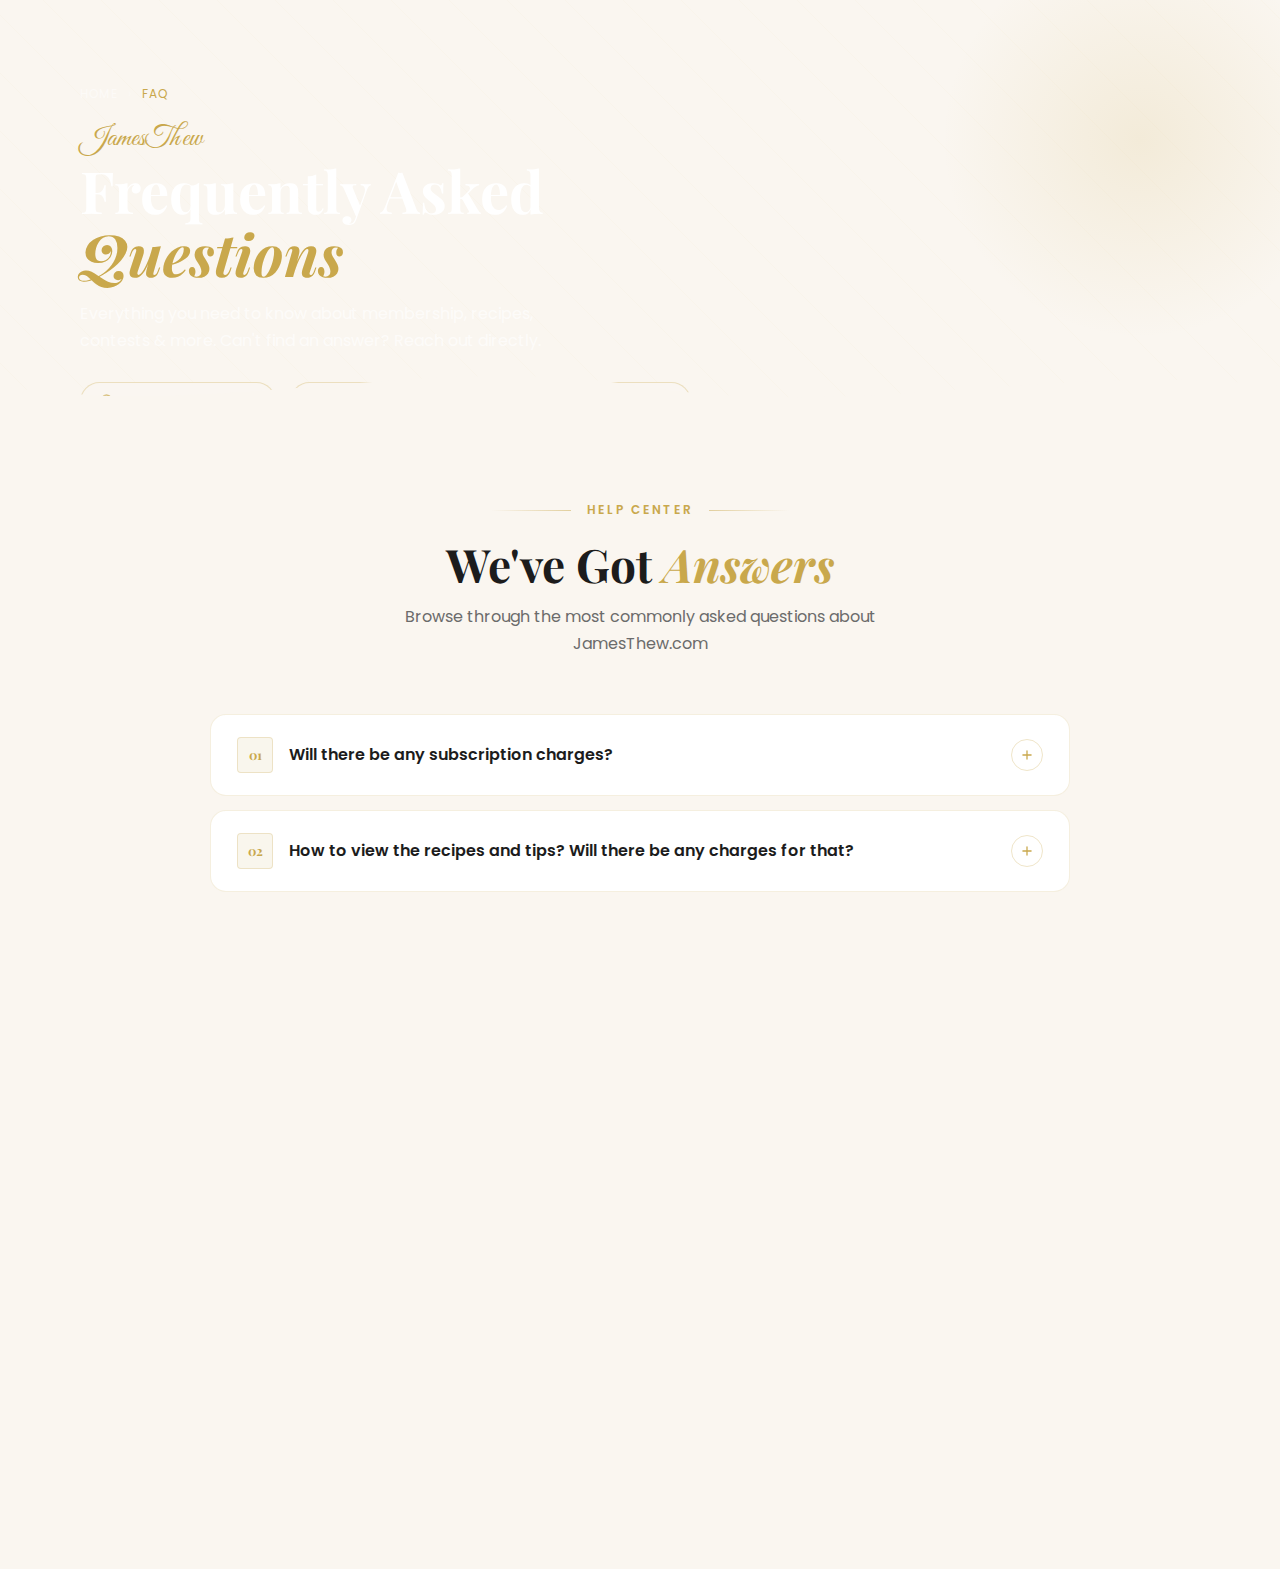
<file: faqs.html>
<!DOCTYPE html>
<html lang="en">
<head>
  <meta charset="UTF-8" />
  <meta name="viewport" content="width=device-width, initial-scale=1.0"/>
  <link rel="stylesheet" href="assets/css/style.css">

  <link rel="stylesheet" href="assets/css/responsive.css">
  <link rel="stylesheet" href="assets/css/login-register.css">

  <link href="https://fonts.googleapis.com/css2?family=Playfair+Display:wght@400;600;700&family=Poppins:wght@300;400;500;600&family=Great+Vibes&display=swap" rel="stylesheet"/>
  <title>FAQ – JamesThew</title>
</head>
<body>

  <!-- Navbar -->
  <div id="navbar"></div>


  <!-- ============================================================
       FAQ PAGE HERO BANNER
       All classes prefixed with "faqp-" to avoid conflict with
       the home page FAQ section classes
       ============================================================ -->
  <section class="faqp-hero">
    <div class="faqp-hero__bg"></div>
    <div class="faqp-hero__pattern"></div>

    <div class="faqp-hero__inner">

      <!-- Breadcrumb -->
      <nav class="faqp-hero__breadcrumb" aria-label="Breadcrumb">
        <a href="index.html">Home</a>
        <span>&#8250;</span>
        <span class="faqp-active">FAQ</span>
      </nav>

      <!-- Content -->
      <div class="faqp-hero__content">
        <span class="faqp-hero__script">JamesThew</span>

        <h1 class="faqp-hero__title">
          Frequently Asked
          <em class="faqp-hero__title-em">Questions</em>
        </h1>

        <p class="faqp-hero__subtitle">
          Everything you need to know about membership, recipes, contests &amp; more.
          Can't find an answer? Reach out directly.
        </p>

        <!-- Info pills -->
        <div class="faqp-hero__pills">
          <div class="faqp-pill">
            <span class="faqp-pill__icon">
              <svg viewBox="0 0 24 24" fill="none" stroke="currentColor" stroke-width="2" stroke-linecap="round" stroke-linejoin="round"><circle cx="12" cy="12" r="10"/><path d="M9.09 9a3 3 0 0 1 5.83 1c0 2-3 3-3 3"/><line x1="12" y1="17" x2="12.01" y2="17"/></svg>
            </span>
            <span>6 Questions Answered</span>
          </div>
          <div class="faqp-pill">
            <span class="faqp-pill__icon">
              <svg viewBox="0 0 24 24" fill="none" stroke="currentColor" stroke-width="2" stroke-linecap="round" stroke-linejoin="round"><circle cx="12" cy="12" r="10"/><polyline points="12 6 12 12 16 14"/></svg>
            </span>
            <span>2 Min Read</span>
          </div>
          <div class="faqp-pill">
            <span class="faqp-pill__icon">
              <svg viewBox="0 0 24 24" fill="none" stroke="currentColor" stroke-width="2" stroke-linecap="round" stroke-linejoin="round"><path d="M4 4h16c1.1 0 2 .9 2 2v12c0 1.1-.9 2-2 2H4c-1.1 0-2-.9-2-2V6c0-1.1.9-2 2-2z"/><polyline points="22,6 12,13 2,6"/></svg>
            </span>
            <span>Still have questions? Contact us</span>
          </div>
        </div>
      </div>
    </div>

    <!-- Bottom wave -->
    <div class="faqp-hero__wave">
      <svg viewBox="0 0 1440 70" preserveAspectRatio="none" xmlns="http://www.w3.org/2000/svg">
        <path d="M0,35 C240,70 480,0 720,35 C960,70 1200,10 1440,35 L1440,70 L0,70 Z" fill="var(--color-background)"/>
      </svg>
    </div>
  </section>


  <!-- ============================================================
       FAQ PAGE ACCORDION SECTION
       ============================================================ -->
  <section class="faqp-section">
    <div class="faqp-container">

      <!-- Label -->
      <div class="faqp-label">
        <span class="faqp-label__line"></span>
        <span class="faqp-label__text">Help Center</span>
        <span class="faqp-label__line"></span>
      </div>

      <h2 class="faqp-heading">We've Got <em>Answers</em></h2>
      <p class="faqp-subheading">
        Browse through the most commonly asked questions about JamesThew.com
      </p>

      <!-- Accordion -->
      <div class="faqp-accordion">

        <!-- Q1 -->
        <div class="faqp-item">
          <button class="faqp-item__btn" aria-expanded="false" onclick="JTFaqPage.toggle(this)">
            <span class="faqp-item__num">01</span>
            <span class="faqp-item__q">Will there be any subscription charges?</span>
            <span class="faqp-item__ico">
              <svg viewBox="0 0 24 24" fill="none" stroke="currentColor" stroke-width="2.2" stroke-linecap="round"><line x1="12" y1="5" x2="12" y2="19"/><line x1="5" y1="12" x2="19" y2="12"/></svg>
            </span>
          </button>
          <div class="faqp-item__body">
            <div class="faqp-item__ans">
              <p>Yes, JamesThew.com operates on a paid membership model to ensure you receive premium, curated culinary content from Chef James himself. We offer two flexible plans:</p>
              <ul>
                <li><strong>Monthly Plan — $10/month:</strong> Full access to all recipes, exclusive tips, contest participation, and personalised recipe feedback. Cancel anytime.</li>
                <li><strong>Yearly Plan — $100/year:</strong> Everything in the monthly plan with the added benefit of <strong>2 months completely free</strong> compared to paying monthly. Best value for food enthusiasts.</li>
              </ul>
              <p>A small selection of recipes and introductory tips are available free of charge so you can explore the site before committing to a plan.</p>
            </div>
          </div>
        </div>

        <!-- Q2 -->
        <div class="faqp-item">
          <button class="faqp-item__btn" aria-expanded="false" onclick="JTFaqPage.toggle(this)">
            <span class="faqp-item__num">02</span>
            <span class="faqp-item__q">How to view the recipes and tips? Will there be any charges for that?</span>
            <span class="faqp-item__ico">
              <svg viewBox="0 0 24 24" fill="none" stroke="currentColor" stroke-width="2.2" stroke-linecap="round"><line x1="12" y1="5" x2="12" y2="19"/><line x1="5" y1="12" x2="19" y2="12"/></svg>
            </span>
          </button>
          <div class="faqp-item__body">
            <div class="faqp-item__ans">
              <p>Browsing recipes and tips is straightforward. Simply navigate to the <strong>Recipes</strong> or <strong>Tips</strong> sections from the top navigation bar. You can filter recipes by category — Italian, Vegetarian, Non-Vegetarian, Juices, and more.</p>
              <p>Content on the site is split into two tiers:</p>
              <ul>
                <li><strong>Free content</strong> — marked with a green "Free" badge. Accessible to all visitors without registration.</li>
                <li><strong>Premium content</strong> — marked with a gold "Premium" badge. Requires an active paid membership (Monthly or Yearly) to unlock the full recipe or tip details.</li>
              </ul>
              <p>Once you are a registered paid member and logged in, all premium content is fully unlocked with no additional per-item charges.</p>
            </div>
          </div>
        </div>

        <!-- Q3 -->
        <div class="faqp-item">
          <button class="faqp-item__btn" aria-expanded="false" onclick="JTFaqPage.toggle(this)">
            <span class="faqp-item__num">03</span>
            <span class="faqp-item__q">I am not a registered member. Can I participate in the contests?</span>
            <span class="faqp-item__ico">
              <svg viewBox="0 0 24 24" fill="none" stroke="currentColor" stroke-width="2.2" stroke-linecap="round"><line x1="12" y1="5" x2="12" y2="19"/><line x1="5" y1="12" x2="19" y2="12"/></svg>
            </span>
          </button>
          <div class="faqp-item__body">
            <div class="faqp-item__ans">
              <p>Unfortunately, contest participation is an exclusive benefit reserved for <strong>registered paid members</strong> only. Non-registered visitors and free users are not eligible to submit entries to any contest on JamesThew.com.</p>
              <p>However, you are always welcome to <strong>view the active contest details</strong>, browse previous contest entries, and see announced winners without a membership.</p>
              <p>To participate, simply <a href="register.html">register and choose a membership plan</a>. Once your account is active, you can immediately submit your recipes or tips to any open contest.</p>
            </div>
          </div>
        </div>

        <!-- Q4 -->
        <div class="faqp-item">
          <button class="faqp-item__btn" aria-expanded="false" onclick="JTFaqPage.toggle(this)">
            <span class="faqp-item__num">04</span>
            <span class="faqp-item__q">How to upload or post recipes and tips?</span>
            <span class="faqp-item__ico">
              <svg viewBox="0 0 24 24" fill="none" stroke="currentColor" stroke-width="2.2" stroke-linecap="round"><line x1="12" y1="5" x2="12" y2="19"/><line x1="5" y1="12" x2="19" y2="12"/></svg>
            </span>
          </button>
          <div class="faqp-item__body">
            <div class="faqp-item__ans">
              <p>Sharing your culinary creations is easy once you are a registered member. Follow these steps:</p>
              <ul>
                <li><strong>Step 1:</strong> Log in to your account and navigate to your <strong>Member Dashboard</strong> from the profile menu in the top navigation.</li>
                <li><strong>Step 2:</strong> Click on <strong>"My Recipes"</strong> or <strong>"My Tips"</strong> from the dashboard sidebar.</li>
                <li><strong>Step 3:</strong> Click the <strong>"Add New"</strong> button, fill in the title, description, ingredients, steps, and upload a photo of your dish.</li>
                <li><strong>Step 4:</strong> Submit for review. Chef James personally reviews all submissions before they go live on the site.</li>
              </ul>
              <p>All uploaded recipes and tips are associated with your profile and visible in your <strong>"My Recipes"</strong> section once approved.</p>
            </div>
          </div>
        </div>

        <!-- Q5 -->
        <div class="faqp-item">
          <button class="faqp-item__btn" aria-expanded="false" onclick="JTFaqPage.toggle(this)">
            <span class="faqp-item__num">05</span>
            <span class="faqp-item__q">How to post a feedback?</span>
            <span class="faqp-item__ico">
              <svg viewBox="0 0 24 24" fill="none" stroke="currentColor" stroke-width="2.2" stroke-linecap="round"><line x1="12" y1="5" x2="12" y2="19"/><line x1="5" y1="12" x2="19" y2="12"/></svg>
            </span>
          </button>
          <div class="faqp-item__body">
            <div class="faqp-item__ans">
              <p>Feedback helps Chef James improve the experience for everyone. To leave feedback on a recipe or tip:</p>
              <ul>
                <li><strong>Step 1:</strong> Open any recipe or tip detail page while logged in to your member account.</li>
                <li><strong>Step 2:</strong> Scroll to the <strong>Feedback</strong> section at the bottom of the page.</li>
                <li><strong>Step 3:</strong> Select your star rating (1–5 stars) and type your comment in the text field provided.</li>
                <li><strong>Step 4:</strong> Click <strong>"Submit Feedback"</strong>. Your review will appear on the page after moderation.</li>
              </ul>
              <p>You can also send general feedback about the website directly to Chef James via the <strong>Contact / Connect</strong> section on the About page.</p>
            </div>
          </div>
        </div>

        <!-- Q6 -->
        <div class="faqp-item">
          <button class="faqp-item__btn" aria-expanded="false" onclick="JTFaqPage.toggle(this)">
            <span class="faqp-item__num">06</span>
            <span class="faqp-item__q">I posted a recipe for a contest. How can I know who is the winner?</span>
            <span class="faqp-item__ico">
              <svg viewBox="0 0 24 24" fill="none" stroke="currentColor" stroke-width="2.2" stroke-linecap="round"><line x1="12" y1="5" x2="12" y2="19"/><line x1="5" y1="12" x2="19" y2="12"/></svg>
            </span>
          </button>
          <div class="faqp-item__body">
            <div class="faqp-item__ans">
              <p>Once a contest deadline has passed, Chef James reviews all submitted entries and selects a winner based on creativity, presentation, and adherence to the contest theme. Results are announced in the following ways:</p>
              <ul>
                <li><strong>Contests Page:</strong> The winner is announced directly on the <a href="contests-list.html">Contests</a> page with their name and winning entry highlighted.</li>
                <li><strong>Announcements Page:</strong> A formal announcement is posted on the <a href="announcements.html">Announcements</a> page with full details about the winner and prize.</li>
                <li><strong>Member Dashboard:</strong> If you are the winner, you will see a notification in your <strong>Member Dashboard</strong> alerting you of the good news.</li>
              </ul>
              <p>We recommend checking the Announcements page regularly after the contest deadline. Winners are typically announced within <strong>7 days</strong> of the contest closing.</p>
            </div>
          </div>
        </div>

      </div>
      <!-- /faqp-accordion -->


      <!-- Still have questions CTA -->
      <div class="faqp-cta">
        <div class="faqp-cta__icon">
          <svg viewBox="0 0 24 24" fill="none" stroke="currentColor" stroke-width="1.8" stroke-linecap="round" stroke-linejoin="round"><path d="M21 15a2 2 0 0 1-2 2H7l-4 4V5a2 2 0 0 1 2-2h14a2 2 0 0 1 2 2z"/></svg>
        </div>
        <div class="faqp-cta__text">
          <h3>Still have a question?</h3>
          <p>Can't find what you're looking for? Chef James is happy to help directly.</p>
        </div>
        <a href="about.html#connect" class="faqp-cta__btn">Get in Touch</a>
      </div>

    </div>
  </section>
<script>
    'use strict';

    /*
      JTFaqPage — completely separate JS object from any home page FAQ JS.
      Uses "faqp-" class names so zero conflict.
    */
    const JTFaqPage = {

      toggle(btn) {
        const item   = btn.closest('.faqp-item');
        const body   = item.querySelector('.faqp-item__body');
        const isOpen = btn.getAttribute('aria-expanded') === 'true';

        /* Close all other items first */
        document.querySelectorAll('.faqp-item').forEach(el => {
          if (el === item) return;
          el.querySelector('.faqp-item__btn').setAttribute('aria-expanded', 'false');
          el.classList.remove('faqp-item--open');
          el.querySelector('.faqp-item__body').style.maxHeight = '0';
        });

        /* Toggle current */
        if (isOpen) {
          btn.setAttribute('aria-expanded', 'false');
          item.classList.remove('faqp-item--open');
          body.style.maxHeight = '0';
        } else {
          btn.setAttribute('aria-expanded', 'true');
          item.classList.add('faqp-item--open');
          body.style.maxHeight = body.scrollHeight + 'px';
        }
      }
    };

    /* Simple scroll reveal for FAQ items */
    document.addEventListener('DOMContentLoaded', () => {
      const observer = new IntersectionObserver((entries) => {
        entries.forEach((entry, i) => {
          if (!entry.isIntersecting) return;
          setTimeout(() => entry.target.classList.add('faqp-item--visible'), i * 80);
          observer.unobserve(entry.target);
        });
      }, { threshold: 0.1 });

      document.querySelectorAll('.faqp-item, .faqp-cta').forEach(el => observer.observe(el));
    });
  </script>


  <!-- Footer -->
  <div id="footer"></div>

  <!-- JS -->
  
<script src="assets/js/main.js"></script>
</body>
</html>
</file>
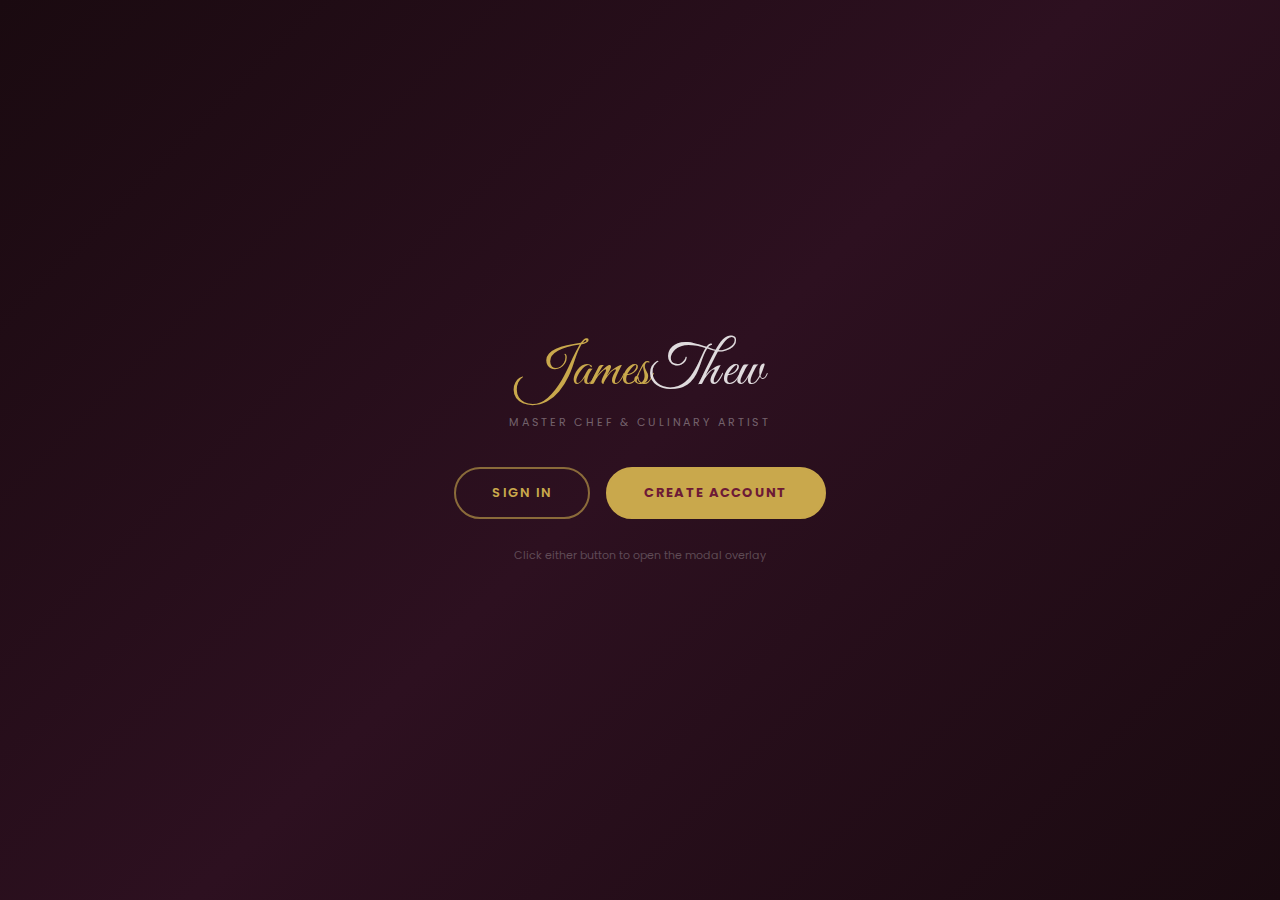
<file: gallery.html>
<!DOCTYPE html>
<html lang="en">
<head>
  <meta charset="UTF-8">
  <meta name="viewport" content="width=device-width, initial-scale=1.0">
  <title>JamesThew — Auth Modals Test</title>

  <!-- ✅ FIX 1: Google Fonts — these were missing, causing broken layout -->
  <link rel="preconnect" href="https://fonts.googleapis.com">
  <link rel="preconnect" href="https://fonts.gstatic.com" crossorigin>
  <link href="https://fonts.googleapis.com/css2?family=Great+Vibes&family=Playfair+Display:wght@400;600;700&family=Poppins:wght@300;400;500;600;700&display=swap" rel="stylesheet">

  <style>
    /* ── Page base (just for this test page) ── */
    *, *::before, *::after { box-sizing: border-box; margin: 0; padding: 0; }
    body {
      font-family: 'Poppins', sans-serif;
      background: linear-gradient(135deg, #1a0a10 0%, #2d1020 50%, #1a0a10 100%);
      min-height: 100vh;
      display: flex;
      flex-direction: column;
      align-items: center;
      justify-content: center;
      gap: 20px;
      padding: 40px 20px;
    }
    .test-logo {
      font-family: 'Great Vibes', cursive;
      font-size: 56px;
      color: #C9A84C;
      text-align: center;
    }
    .test-logo span { color: rgba(255,255,255,0.85); }
    .test-sub {
      font-family: 'Poppins', sans-serif;
      font-size: 11px;
      letter-spacing: 0.25em;
      text-transform: uppercase;
      color: rgba(255,255,255,0.35);
      text-align: center;
      margin-top: -12px;
    }
    .test-btns {
      display: flex;
      gap: 16px;
      flex-wrap: wrap;
      justify-content: center;
      margin-top: 16px;
    }
    /* ✅ FIX 2: Trigger buttons with data-modal attribute */
    .btn-login {
      padding: 14px 36px;
      background: transparent;
      border: 2px solid rgba(201,168,76,0.6);
      border-radius: 99px;
      color: #C9A84C;
      font-family: 'Poppins', sans-serif;
      font-size: 13px;
      font-weight: 600;
      letter-spacing: 0.1em;
      text-transform: uppercase;
      cursor: pointer;
      transition: all 0.25s;
      text-decoration: none;
      display: inline-flex;
      align-items: center;
      gap: 8px;
    }
    .btn-login:hover {
      background: rgba(201,168,76,0.1);
      border-color: #C9A84C;
      transform: translateY(-2px);
    }
    .btn-register {
      padding: 14px 36px;
      background: #C9A84C;
      border: 2px solid #C9A84C;
      border-radius: 99px;
      color: #6D1A36;
      font-family: 'Poppins', sans-serif;
      font-size: 13px;
      font-weight: 700;
      letter-spacing: 0.1em;
      text-transform: uppercase;
      cursor: pointer;
      transition: all 0.25s;
      text-decoration: none;
      display: inline-flex;
      align-items: center;
      gap: 8px;
    }
    .btn-register:hover {
      background: #b8933e;
      border-color: #b8933e;
      box-shadow: 0 8px 28px rgba(201,168,76,0.4);
      transform: translateY(-2px);
    }
    .test-note {
      font-family: 'Poppins', sans-serif;
      font-size: 11px;
      color: rgba(255,255,255,0.25);
      text-align: center;
      margin-top: 8px;
    }
  </style>
</head>
<body>

  <!-- Test page content -->
  <div class="test-logo">James<span>Thew</span></div>
  <p class="test-sub">Master Chef &amp; Culinary Artist</p>

  <!-- ✅ FIX 2: These buttons trigger the modals via data-modal attribute -->
  <div class="test-btns">
    <a href="#" class="btn-login" data-modal="login">Sign In</a>
    <a href="#" class="btn-register" data-modal="register">Create Account</a>
  </div>
  <p class="test-note">Click either button to open the modal overlay</p>


  <!-- ================================================================
       AUTH MODALS — paste everything below before </body> on every page
       The <style> block includes all modal CSS.
       The <script> block handles all modal interactivity.
  ================================================================ -->

  <style>
  /* ── Modal reset ── */
  .jt-modal *, .jt-modal *::before, .jt-modal *::after { box-sizing: border-box; margin: 0; padding: 0; }

  /* ── Backdrop ── */
  .jt-backdrop {
    position: fixed; inset: 0;
    background: rgba(8,3,6,0.78);
    backdrop-filter: blur(7px);
    -webkit-backdrop-filter: blur(7px);
    z-index: 9000;
    opacity: 0; pointer-events: none;
    transition: opacity 0.32s ease;
  }
  .jt-backdrop.open { opacity: 1; pointer-events: all; }

  /* ── Modal wrapper (centres the box) ── */
  .jt-modal {
    position: fixed; inset: 0; z-index: 9001;
    display: flex; align-items: center; justify-content: center;
    padding: 16px;
    pointer-events: none;
  }

  /* ── Modal box ── */
  .jt-modal__box {
    position: relative; display: flex;
    width: 100%; max-width: 920px; max-height: 92vh;
    background: #FAF6F0;
    border-radius: 20px;
    box-shadow: 0 40px 100px rgba(0,0,0,0.5), 0 0 0 1px rgba(201,168,76,0.2);
    overflow: hidden;
    opacity: 0;
    transform: translateY(28px) scale(0.97);
    transition: opacity 0.36s ease, transform 0.36s cubic-bezier(0.34,1.25,0.64,1);
    pointer-events: none;
  }
  .jt-modal.open .jt-modal__box {
    opacity: 1; transform: translateY(0) scale(1); pointer-events: all;
  }
  #jtLoginModal .jt-modal__box { max-width: 720px; }

  /* ── Side panel ── */
  .jt-modal__side {
    width: 255px; flex-shrink: 0;
    background: #6D1A36;
    padding: 36px 26px 32px;
    display: flex; flex-direction: column; gap: 22px;
    position: relative; overflow: hidden;
  }
  .jt-modal__side::before {
    content: ''; position: absolute; top: -90px; right: -90px;
    width: 240px; height: 240px; border-radius: 50%;
    background: rgba(201,168,76,0.13); pointer-events: none;
  }
  .jt-modal__side::after {
    content: ''; position: absolute; bottom: -70px; left: -70px;
    width: 200px; height: 200px; border-radius: 50%;
    background: rgba(201,168,76,0.07); pointer-events: none;
  }
  .jt-side__logo {
    font-family: 'Great Vibes', cursive;
    font-size: 34px; color: #C9A84C; line-height: 1; position: relative; z-index: 1;
  }
  .jt-side__logo span { color: rgba(255,255,255,0.9); }
  .jt-side__tagline {
    font-family: 'Poppins', sans-serif; font-size: 10px;
    text-transform: uppercase; letter-spacing: 0.2em;
    color: rgba(255,255,255,0.45); position: relative; z-index: 1;
  }
  .jt-side__perks {
    list-style: none; display: flex; flex-direction: column; gap: 9px;
    position: relative; z-index: 1;
  }
  .jt-side__perks li {
    font-family: 'Poppins', sans-serif; font-size: 12.5px;
    color: rgba(255,255,255,0.78); display: flex; align-items: center; gap: 8px;
  }
  .jt-side__plans {
    display: flex; flex-direction: column; gap: 10px;
    margin-top: auto; position: relative; z-index: 1;
  }
  .jt-side__plan {
    background: rgba(255,255,255,0.06); border: 1px solid rgba(201,168,76,0.22);
    border-radius: 10px; padding: 10px 14px;
    display: flex; align-items: center; justify-content: space-between;
    font-family: 'Poppins', sans-serif; font-size: 12px;
    color: rgba(255,255,255,0.65); position: relative;
  }
  .jt-side__plan strong { font-family: 'Playfair Display', serif; font-size: 18px; color: #C9A84C; }
  .jt-side__plan--best { border-color: #C9A84C; background: rgba(201,168,76,0.1); }
  .jt-side__plan em {
    position: absolute; top: -9px; right: 10px;
    font-style: normal; font-size: 9px; background: #C9A84C; color: #6D1A36;
    padding: 2px 8px; border-radius: 99px; font-weight: 700;
    letter-spacing: 0.06em; text-transform: uppercase;
  }
  .jt-side__quote {
    font-family: 'Poppins', sans-serif; font-size: 12px; font-style: italic;
    color: rgba(255,255,255,0.6); line-height: 1.7;
    border-left: 2px solid rgba(201,168,76,0.4); padding-left: 14px;
    margin-top: auto; position: relative; z-index: 1;
  }
  .jt-side__quote cite { display: block; margin-top: 8px; font-size: 10px; color: #C9A84C; font-style: normal; }

  /* ── Body panel ── */
  .jt-modal__body { flex: 1; display: flex; flex-direction: column; overflow: hidden; position: relative; }
  .jt-modal__scroll {
    flex: 1; overflow-y: auto; padding: 36px 34px 32px;
    scrollbar-width: thin; scrollbar-color: rgba(201,168,76,0.3) transparent;
  }
  .jt-modal__scroll::-webkit-scrollbar { width: 4px; }
  .jt-modal__scroll::-webkit-scrollbar-thumb { background: rgba(201,168,76,0.3); border-radius: 2px; }

  /* ── Close button ── */
  .jt-modal__close {
    position: absolute; top: 14px; right: 14px; z-index: 10;
    width: 36px; height: 36px; border-radius: 50%;
    background: rgba(0,0,0,0.06); border: 1.5px solid rgba(0,0,0,0.09);
    display: flex; align-items: center; justify-content: center;
    cursor: pointer; color: #555; transition: all 0.22s ease;
  }
  .jt-modal__close svg { width: 15px; height: 15px; }
  .jt-modal__close:hover { background: #6D1A36; border-color: #6D1A36; color: #fff; transform: rotate(90deg); }

  /* ── Heading ── */
  .jt-form__heading { margin-bottom: 22px; }
  .jt-form__heading h2 {
    font-family: 'Playfair Display', serif;
    font-size: clamp(20px, 3vw, 25px); color: #6D1A36; margin-bottom: 4px;
  }
  .jt-form__heading p { font-family: 'Poppins', sans-serif; font-size: 13px; color: #888; }

  /* ── Step bar ── */
  .jt-steps { display: flex; align-items: center; margin-bottom: 26px; }
  .jt-step-dot-wrap { display: flex; flex-direction: column; align-items: center; gap: 4px; }
  .jt-step-dot {
    width: 32px; height: 32px; border-radius: 50%;
    background: rgba(0,0,0,0.06); border: 2px solid rgba(0,0,0,0.12);
    display: flex; align-items: center; justify-content: center;
    font-family: 'Poppins', sans-serif; font-size: 11px; font-weight: 700; color: #aaa;
    transition: all 0.3s ease;
  }
  .jt-step-label {
    font-family: 'Poppins', sans-serif; font-size: 9px;
    text-transform: uppercase; letter-spacing: 0.1em; color: #bbb; transition: all 0.3s;
  }
  .jt-step-line {
    flex: 1; height: 2px; background: rgba(0,0,0,0.08);
    margin: 0 6px 16px; transition: background 0.4s ease;
  }
  .jt-step-dot-wrap.active .jt-step-dot { background: #6D1A36; border-color: #6D1A36; color: #fff; box-shadow: 0 0 0 4px rgba(109,26,54,0.14); }
  .jt-step-dot-wrap.active .jt-step-label { color: #6D1A36; font-weight: 600; }
  .jt-step-dot-wrap.done .jt-step-dot { background: #C9A84C; border-color: #C9A84C; color: #6D1A36; font-size: 0; }
  .jt-step-dot-wrap.done .jt-step-dot::after { content: '✓'; font-size: 13px; }
  .jt-step-dot-wrap.done .jt-step-label { color: #C9A84C; }
  .jt-step-line.done { background: #C9A84C; }

  /* ── Step panels ── */
  .jt-step-panel { display: none; }
  .jt-step-panel.active { display: block; animation: jtFadeIn 0.3s ease; }
  @keyframes jtFadeIn { from { opacity: 0; transform: translateX(12px); } to { opacity: 1; transform: translateX(0); } }

  /* ── Fields ── */
  .jt-field { display: flex; flex-direction: column; gap: 5px; margin-bottom: 14px; }
  .jt-field label {
    font-family: 'Poppins', sans-serif; font-size: 10px; font-weight: 600;
    text-transform: uppercase; letter-spacing: 0.12em; color: #777;
  }
  .jt-field label .req { color: #C0392B; }
  .jt-field-row { display: grid; grid-template-columns: 1fr 1fr; gap: 14px; }
  .jt-input-wrap { position: relative; display: flex; align-items: center; }
  .jt-input-ico { position: absolute; left: 13px; font-size: 15px; pointer-events: none; line-height: 1; z-index: 1; }
  .jt-input-wrap input {
    width: 100%; padding: 11px 42px 11px 40px;
    font-family: 'Poppins', sans-serif; font-size: 13.5px; color: #2d2d2d;
    background: #fff; border: 1.5px solid rgba(0,0,0,0.1); border-radius: 10px;
    outline: none; transition: border-color 0.2s, box-shadow 0.2s;
    -webkit-appearance: none; appearance: none;
  }
  .jt-input-wrap input::placeholder { color: rgba(0,0,0,0.25); }
  .jt-input-wrap input:focus { border-color: #C9A84C; background: #fffdf9; box-shadow: 0 0 0 3px rgba(201,168,76,0.15); }
  .jt-input-wrap input.err { border-color: #C0392B; box-shadow: 0 0 0 3px rgba(192,57,43,0.1); }
  .jt-input-wrap input.ok  { border-color: #27AE60; }
  .jt-field-err { font-family: 'Poppins', sans-serif; font-size: 10.5px; color: #C0392B; min-height: 13px; }
  .jt-eye {
    position: absolute; right: 12px; background: none; border: none;
    cursor: pointer; padding: 3px; color: #bbb; display: flex; transition: color 0.2s;
  }
  .jt-eye svg { width: 17px; height: 17px; }
  .jt-eye:hover { color: #6D1A36; }
  .jt-card-badge {
    position: absolute; right: 13px; font-size: 11px; font-weight: 700;
    font-family: 'Poppins', sans-serif; color: #C9A84C; pointer-events: none; letter-spacing: 0.05em;
  }

  /* ── Password strength ── */
  .jt-pw-strength { display: flex; align-items: center; gap: 8px; margin-top: 4px; }
  .jt-pw-track { flex: 1; height: 4px; background: rgba(0,0,0,0.08); border-radius: 2px; overflow: hidden; }
  .jt-pw-fill { height: 100%; width: 0%; border-radius: 2px; transition: width 0.35s ease, background 0.35s ease; }
  .jt-pw-txt { font-family: 'Poppins', sans-serif; font-size: 9px; text-transform: uppercase; letter-spacing: 0.1em; min-width: 42px; }

  /* ── Plan cards ── */
  .jt-plan-grid { display: grid; grid-template-columns: 1fr 1fr; gap: 12px; margin-bottom: 8px; }
  .jt-plan-card {
    position: relative; cursor: pointer; border-radius: 12px;
    border: 2px solid rgba(0,0,0,0.09); overflow: hidden;
    transition: border-color 0.25s, box-shadow 0.25s;
  }
  .jt-plan-card input[type=radio] { position: absolute; opacity: 0; width: 0; height: 0; }
  .jt-plan-card__inner { padding: 16px 14px; display: flex; align-items: center; gap: 12px; background: #fff; transition: background 0.2s; }
  .jt-plan-card:hover .jt-plan-card__inner { background: #fffdf8; }
  .jt-plan-card.selected { border-color: #C9A84C; box-shadow: 0 0 0 3px rgba(201,168,76,0.18); }
  .jt-plan-card__ico { font-size: 26px; }
  .jt-plan-card__info { flex: 1; }
  .jt-plan-card__info strong { display: block; font-family: 'Playfair Display', serif; font-size: 14px; color: #2d2d2d; }
  .jt-plan-card__info span { font-family: 'Poppins', sans-serif; font-size: 10px; color: #999; }
  .jt-plan-card__price { font-family: 'Playfair Display', serif; font-size: 22px; font-weight: 700; color: #6D1A36; }
  .jt-plan-card__price small { font-family: 'Poppins', sans-serif; font-size: 10px; font-weight: 400; color: #999; }
  .jt-plan-badge {
    position: absolute; top: 0; right: 0; background: #C9A84C; color: #6D1A36;
    font-family: 'Poppins', sans-serif; font-size: 8px; font-weight: 700;
    text-transform: uppercase; letter-spacing: 0.08em; padding: 3px 10px; border-radius: 0 0 0 10px;
  }
  .jt-plan-perks { display: grid; grid-template-columns: 1fr 1fr; gap: 7px; margin: 12px 0 18px; }
  .jt-plan-perk { font-family: 'Poppins', sans-serif; font-size: 11px; color: #888; display: flex; align-items: center; gap: 5px; }

  /* ── Order summary ── */
  .jt-order {
    background: rgba(109,26,54,0.04); border: 1px solid rgba(109,26,54,0.12);
    border-radius: 10px; padding: 14px 16px;
    display: grid; grid-template-columns: 1fr auto; gap: 6px 12px; margin-bottom: 18px;
  }
  .jt-order__label { font-family: 'Poppins', sans-serif; font-size: 10px; text-transform: uppercase; letter-spacing: 0.1em; color: #888; align-self: center; }
  .jt-order__val { font-family: 'Poppins', sans-serif; font-size: 13px; font-weight: 600; color: #2d2d2d; text-align: right; }
  .jt-order__val--price { font-family: 'Playfair Display', serif; font-size: 20px; color: #6D1A36; }

  /* ── Checkbox ── */
  .jt-check { display: flex; align-items: flex-start; gap: 10px; cursor: pointer; margin-bottom: 5px; }
  .jt-check input[type=checkbox] { position: absolute; opacity: 0; width: 0; height: 0; }
  .jt-check__box {
    flex-shrink: 0; width: 18px; height: 18px; border-radius: 5px;
    border: 2px solid rgba(0,0,0,0.15); background: #fff; margin-top: 1px;
    display: flex; align-items: center; justify-content: center; transition: all 0.2s;
  }
  .jt-check input:checked ~ .jt-check__box { background: #6D1A36; border-color: #6D1A36; }
  .jt-check input:checked ~ .jt-check__box::after {
    content: ''; display: block; width: 5px; height: 9px;
    border: 2px solid #fff; border-top: none; border-left: none;
    transform: rotate(45deg) translate(-1px,-1px);
  }
  .jt-check__txt { font-family: 'Poppins', sans-serif; font-size: 12.5px; color: #777; line-height: 1.55; }
  .jt-check__txt a { color: #C9A84C; }

  /* ── Buttons ── */
  .jt-btn-primary {
    width: 100%; display: flex; align-items: center; justify-content: center; gap: 8px;
    padding: 13px 24px; background: #C9A84C; color: #6D1A36;
    border: none; border-radius: 99px; font-family: 'Poppins', sans-serif;
    font-size: 12px; font-weight: 700; letter-spacing: 0.1em; text-transform: uppercase;
    cursor: pointer; transition: all 0.25s; margin-top: 4px;
  }
  .jt-btn-primary:hover { background: #b8933e; box-shadow: 0 8px 24px rgba(201,168,76,0.35); transform: translateY(-2px); }
  .jt-btn-primary svg { width: 15px; height: 15px; }

  .jt-btn-dark {
    width: 100%; display: flex; align-items: center; justify-content: center; gap: 8px;
    padding: 13px 24px; background: #6D1A36; color: #fff;
    border: none; border-radius: 99px; font-family: 'Poppins', sans-serif;
    font-size: 12px; font-weight: 700; letter-spacing: 0.1em; text-transform: uppercase;
    cursor: pointer; transition: all 0.25s; margin-top: 4px;
  }
  .jt-btn-dark:hover { background: #8a2040; transform: translateY(-2px); box-shadow: 0 8px 24px rgba(109,26,54,0.3); }

  .jt-btn-ghost {
    display: flex; align-items: center; gap: 6px; padding: 13px 20px;
    background: transparent; border: 1.5px solid rgba(0,0,0,0.12); border-radius: 99px;
    font-family: 'Poppins', sans-serif; font-size: 12px; font-weight: 600;
    color: #888; cursor: pointer; transition: all 0.2s; white-space: nowrap;
  }
  .jt-btn-ghost svg { width: 15px; height: 15px; }
  .jt-btn-ghost:hover { border-color: #6D1A36; color: #6D1A36; }
  .jt-step-nav { display: grid; grid-template-columns: auto 1fr; gap: 12px; margin-top: 4px; }

  /* ── Spinner ── */
  .jt-spin { display: none; width: 17px; height: 17px; border: 2px solid rgba(255,255,255,0.3); border-top-color: #fff; border-radius: 50%; animation: jtSpin 0.65s linear infinite; }
  .jt-spin.on { display: inline-block; }
  @keyframes jtSpin { to { transform: rotate(360deg); } }
  .jt-btn-primary .jt-spin { border-color: rgba(109,26,54,0.25); border-top-color: #6D1A36; }

  /* ── Switch / divider ── */
  .jt-switch { font-family: 'Poppins', sans-serif; font-size: 12.5px; color: #999; text-align: center; margin-top: 16px; }
  .jt-switch a { color: #C9A84C; font-weight: 600; text-decoration: none; }
  .jt-switch a:hover { text-decoration: underline; }
  .jt-divider { display: flex; align-items: center; gap: 12px; margin: 18px 0; }
  .jt-divider::before, .jt-divider::after { content: ''; flex: 1; height: 1px; background: rgba(0,0,0,0.08); }
  .jt-divider span { font-family: 'Poppins', sans-serif; font-size: 10px; text-transform: uppercase; letter-spacing: 0.14em; color: #bbb; }

  /* ── Login extras ── */
  .jt-login-row { display: flex; align-items: center; justify-content: space-between; flex-wrap: wrap; gap: 8px; margin-bottom: 18px; }
  .jt-forgot { font-family: 'Poppins', sans-serif; font-size: 12px; color: #C9A84C; text-decoration: none; }
  .jt-forgot:hover { text-decoration: underline; }

  /* ── Success screen ── */
  .jt-success { display: none; flex-direction: column; align-items: center; justify-content: center; text-align: center; padding: 56px 32px; gap: 16px; }
  .jt-success.show { display: flex; animation: jtFadeIn 0.4s ease; }
  .jt-success__ico { font-size: 64px; animation: jtBounce 0.55s ease; }
  @keyframes jtBounce { 0% { transform: scale(0.2); opacity: 0; } 65% { transform: scale(1.18); } 100% { transform: scale(1); opacity: 1; } }
  .jt-success h2 { font-family: 'Playfair Display', serif; font-size: 22px; color: #6D1A36; }
  .jt-success p { font-family: 'Poppins', sans-serif; font-size: 13px; color: #888; max-width: 320px; line-height: 1.65; }

  /* ── Form message ── */
  .jt-msg { font-family: 'Poppins', sans-serif; font-size: 12.5px; text-align: center; padding: 10px 14px; border-radius: 8px; min-height: 20px; margin-top: 10px; }
  .jt-msg.err { background: rgba(192,57,43,0.08); color: #C0392B; border: 1px solid rgba(192,57,43,0.2); }
  .jt-msg.ok  { background: rgba(39,174,96,0.08);  color: #27AE60; border: 1px solid rgba(39,174,96,0.2); }

  /* ── Responsive ── */
  @media (max-width: 768px) {
    .jt-modal__box { flex-direction: column; }
    .jt-modal__side { width: 100%; flex-direction: row; flex-wrap: wrap; align-items: center; gap: 14px; padding: 18px 20px; }
    .jt-modal__side::before, .jt-modal__side::after { display: none; }
    .jt-side__perks, .jt-side__plans, .jt-side__quote { display: none; }
    .jt-side__logo { font-size: 26px; }
    .jt-modal__scroll { padding: 22px 18px; }
    .jt-plan-grid { grid-template-columns: 1fr; }
    .jt-plan-perks { grid-template-columns: 1fr; }
  }
  @media (max-width: 480px) {
    .jt-modal { padding: 0; align-items: flex-end; }
    .jt-modal__box { max-height: 95dvh; border-radius: 20px 20px 0 0; transform: translateY(30px); }
    .jt-modal.open .jt-modal__box { transform: translateY(0); }
    .jt-field-row, .jt-step-nav { grid-template-columns: 1fr; }
    .jt-step-label { display: none; }
    .jt-modal__scroll { padding: 18px 14px 24px; }
  }
  </style>

  <!-- Backdrop -->
  <div class="jt-backdrop" id="jtBackdrop"></div>

  <!-- ░░ REGISTER MODAL ░░ -->
  <div class="jt-modal" id="jtRegModal" role="dialog" aria-modal="true" aria-label="Register">
    <div class="jt-modal__box">
      <div class="jt-modal__side">
        <div class="jt-side__logo">James<span>Thew</span></div>
        <p class="jt-side__tagline">Master Chef &amp; Culinary Artist</p>
        <ul class="jt-side__perks">
          <li>👑 Full recipe library access</li>
          <li>🔥 Exclusive pro cooking tips</li>
          <li>🏆 Contest participation</li>
          <li>📖 Recipe submission &amp; feedback</li>
          <li>📢 Early announcements</li>
        </ul>
        <div class="jt-side__plans">
          <div class="jt-side__plan"><span>Monthly</span><strong>$10</strong></div>
          <div class="jt-side__plan jt-side__plan--best"><span>Yearly</span><strong>$100</strong><em>Best Value</em></div>
        </div>
      </div>
      <div class="jt-modal__body">
        <button class="jt-modal__close" id="jtRegClose" aria-label="Close">
          <svg viewBox="0 0 24 24" fill="none" stroke="currentColor" stroke-width="2.5"><line x1="18" y1="6" x2="6" y2="18"/><line x1="6" y1="6" x2="18" y2="18"/></svg>
        </button>
        <div class="jt-modal__scroll">
          <!-- Step bar -->
          <div class="jt-steps" id="regStepBar">
            <div class="jt-step-dot-wrap active" data-s="1"><div class="jt-step-dot">1</div><span class="jt-step-label">Personal</span></div>
            <div class="jt-step-line" id="regLine1"></div>
            <div class="jt-step-dot-wrap" data-s="2"><div class="jt-step-dot">2</div><span class="jt-step-label">Plan</span></div>
            <div class="jt-step-line" id="regLine2"></div>
            <div class="jt-step-dot-wrap" data-s="3"><div class="jt-step-dot">3</div><span class="jt-step-label">Payment</span></div>
          </div>

          <!-- Step 1 -->
          <div class="jt-step-panel active" id="rStep1">
            <div class="jt-form__heading"><h2>Create Your Account</h2><p>Join thousands of food lovers learning from James Thew.</p></div>
            <div class="jt-field-row">
              <div class="jt-field"><label>First Name <span class="req">*</span></label><div class="jt-input-wrap"><span class="jt-input-ico">👤</span><input type="text" id="rFirstName" placeholder="Maria" autocomplete="given-name"></div><div class="jt-field-err" id="eFirstName"></div></div>
              <div class="jt-field"><label>Last Name <span class="req">*</span></label><div class="jt-input-wrap"><span class="jt-input-ico">👤</span><input type="text" id="rLastName" placeholder="Rossi" autocomplete="family-name"></div><div class="jt-field-err" id="eLastName"></div></div>
            </div>
            <div class="jt-field"><label>Email Address <span class="req">*</span></label><div class="jt-input-wrap"><span class="jt-input-ico">✉️</span><input type="email" id="rEmail" placeholder="you@example.com" autocomplete="email"></div><div class="jt-field-err" id="eEmail"></div></div>
            <div class="jt-field"><label>Phone Number <span class="req">*</span></label><div class="jt-input-wrap"><span class="jt-input-ico">📞</span><input type="tel" id="rPhone" placeholder="+1 (555) 000-0000" autocomplete="tel"></div><div class="jt-field-err" id="ePhone"></div></div>
            <div class="jt-field-row">
              <div class="jt-field">
                <label>Password <span class="req">*</span></label>
                <div class="jt-input-wrap"><span class="jt-input-ico">🔒</span><input type="password" id="rPassword" placeholder="Min. 8 characters" autocomplete="new-password"><button type="button" class="jt-eye" data-tgt="rPassword"><svg class="ev-show" viewBox="0 0 24 24" fill="none" stroke="currentColor" stroke-width="2"><path d="M1 12s4-8 11-8 11 8 11 8-4 8-11 8-11-8-11-8z"/><circle cx="12" cy="12" r="3"/></svg><svg class="ev-hide" viewBox="0 0 24 24" fill="none" stroke="currentColor" stroke-width="2" style="display:none"><path d="M17.94 17.94A10.07 10.07 0 0112 20c-7 0-11-8-11-8a18.45 18.45 0 015.06-5.94"/><line x1="1" y1="1" x2="23" y2="23"/></svg></button></div>
                <div class="jt-pw-strength"><div class="jt-pw-track"><div class="jt-pw-fill" id="pwFill"></div></div><span class="jt-pw-txt" id="pwTxt"></span></div>
                <div class="jt-field-err" id="ePassword"></div>
              </div>
              <div class="jt-field">
                <label>Confirm Password <span class="req">*</span></label>
                <div class="jt-input-wrap"><span class="jt-input-ico">🔒</span><input type="password" id="rConfirm" placeholder="Repeat password" autocomplete="new-password"><button type="button" class="jt-eye" data-tgt="rConfirm"><svg class="ev-show" viewBox="0 0 24 24" fill="none" stroke="currentColor" stroke-width="2"><path d="M1 12s4-8 11-8 11 8 11 8-4 8-11 8-11-8-11-8z"/><circle cx="12" cy="12" r="3"/></svg><svg class="ev-hide" viewBox="0 0 24 24" fill="none" stroke="currentColor" stroke-width="2" style="display:none"><path d="M17.94 17.94A10.07 10.07 0 0112 20c-7 0-11-8-11-8a18.45 18.45 0 015.06-5.94"/><line x1="1" y1="1" x2="23" y2="23"/></svg></button></div>
                <div class="jt-field-err" id="eConfirm"></div>
              </div>
            </div>
            <div class="jt-field"><label>Date of Birth <span class="req">*</span></label><div class="jt-input-wrap"><span class="jt-input-ico">🎂</span><input type="date" id="rDob" autocomplete="bday"></div><div class="jt-field-err" id="eDob"></div></div>
            <button class="jt-btn-primary" id="rNext1">Continue to Plan <svg viewBox="0 0 24 24" fill="none" stroke="currentColor" stroke-width="2.5"><polyline points="9 18 15 12 9 6"/></svg></button>
            <p class="jt-switch">Already have an account? <a href="#" data-modal="login">Sign In</a></p>
          </div>

          <!-- Step 2 -->
          <div class="jt-step-panel" id="rStep2">
            <div class="jt-form__heading"><h2>Choose Your Plan</h2><p>Unlock the full James Thew experience.</p></div>
            <div class="jt-plan-grid">
              <label class="jt-plan-card" id="pcMonthly" for="planMonthly"><input type="radio" name="jtPlan" id="planMonthly" value="monthly"><div class="jt-plan-card__inner"><div class="jt-plan-card__ico">📅</div><div class="jt-plan-card__info"><strong>Monthly</strong><span>Billed each month</span></div><div class="jt-plan-card__price">$10<small>/mo</small></div></div></label>
              <label class="jt-plan-card" id="pcYearly" for="planYearly"><div class="jt-plan-badge">Best Value</div><input type="radio" name="jtPlan" id="planYearly" value="yearly" checked><div class="jt-plan-card__inner"><div class="jt-plan-card__ico">🏆</div><div class="jt-plan-card__info"><strong>Yearly</strong><span>Billed annually</span></div><div class="jt-plan-card__price">$100<small>/yr</small></div></div></label>
            </div>
            <div class="jt-field-err" id="ePlan"></div>
            <div class="jt-plan-perks"><div class="jt-plan-perk">✔ All recipes unlocked</div><div class="jt-plan-perk">✔ Exclusive tips access</div><div class="jt-plan-perk">✔ Contest participation</div><div class="jt-plan-perk">✔ Feedback from James</div></div>
            <div class="jt-step-nav">
              <button class="jt-btn-ghost" id="rBack2"><svg viewBox="0 0 24 24" fill="none" stroke="currentColor" stroke-width="2.5"><polyline points="15 18 9 12 15 6"/></svg> Back</button>
              <button class="jt-btn-primary" id="rNext2">Continue to Payment <svg viewBox="0 0 24 24" fill="none" stroke="currentColor" stroke-width="2.5"><polyline points="9 18 15 12 9 6"/></svg></button>
            </div>
          </div>

          <!-- Step 3 -->
          <div class="jt-step-panel" id="rStep3">
            <div class="jt-form__heading"><h2>Payment Details</h2><p>Secure &amp; encrypted. 🔐 We never store your card.</p></div>
            <div class="jt-order"><span class="jt-order__label">Selected Plan</span><span class="jt-order__val" id="oSummaryPlan">Yearly Membership</span><span class="jt-order__label">Total Due Today</span><span class="jt-order__val jt-order__val--price" id="oSummaryPrice">$100.00</span></div>
            <div class="jt-field"><label>Name on Card <span class="req">*</span></label><div class="jt-input-wrap"><span class="jt-input-ico">👤</span><input type="text" id="rCardName" placeholder="As on card" autocomplete="cc-name"></div><div class="jt-field-err" id="eCardName"></div></div>
            <div class="jt-field"><label>Card Number <span class="req">*</span></label><div class="jt-input-wrap"><span class="jt-input-ico">💳</span><input type="text" id="rCardNum" placeholder="1234  5678  9012  3456" maxlength="19" inputmode="numeric"><span class="jt-card-badge" id="cardBrand"></span></div><div class="jt-field-err" id="eCardNum"></div></div>
            <div class="jt-field-row">
              <div class="jt-field"><label>Expiry <span class="req">*</span></label><div class="jt-input-wrap"><span class="jt-input-ico">📅</span><input type="text" id="rExpiry" placeholder="MM / YY" maxlength="7" inputmode="numeric"></div><div class="jt-field-err" id="eExpiry"></div></div>
              <div class="jt-field"><label>CVV <span class="req">*</span></label><div class="jt-input-wrap"><span class="jt-input-ico">🔒</span><input type="text" id="rCvv" placeholder="3–4 digits" maxlength="4" inputmode="numeric"></div><div class="jt-field-err" id="eCvv"></div></div>
            </div>
            <label class="jt-check" for="rTerms"><input type="checkbox" id="rTerms"><span class="jt-check__box"></span><span class="jt-check__txt">I agree to the <a href="terms.html" target="_blank">Terms &amp; Conditions</a> and <a href="privacy.html" target="_blank">Privacy Policy</a></span></label>
            <div class="jt-field-err" id="eTerms"></div>
            <div class="jt-step-nav">
              <button class="jt-btn-ghost" id="rBack3"><svg viewBox="0 0 24 24" fill="none" stroke="currentColor" stroke-width="2.5"><polyline points="15 18 9 12 15 6"/></svg> Back</button>
              <button class="jt-btn-dark" id="rSubmit"><span id="rSubmitLbl">Complete Registration</span><span class="jt-spin" id="rSpin"></span></button>
            </div>
            <div class="jt-msg" id="rMsg"></div>
          </div>

          <!-- Success -->
          <div class="jt-success" id="rSuccess">
            <div class="jt-success__ico">🎉</div>
            <h2>Welcome to James Thew!</h2>
            <p>Your account is ready. Start exploring world-class recipes, tips, and contests.</p>
            <button class="jt-btn-primary" onclick="jtCloseAll()">Start Cooking →</button>
          </div>
        </div>
      </div>
    </div>
  </div>

  <!-- ░░ LOGIN MODAL ░░ -->
  <div class="jt-modal" id="jtLoginModal" role="dialog" aria-modal="true" aria-label="Sign In">
    <div class="jt-modal__box">
      <div class="jt-modal__side">
        <div class="jt-side__logo">James<span>Thew</span></div>
        <p class="jt-side__tagline">Welcome Back, Chef 👨‍🍳</p>
        <div class="jt-side__quote">"Cooking is not just about food — it is about passion, love, and the joy of sharing."<cite>— James Thew</cite></div>
      </div>
      <div class="jt-modal__body">
        <button class="jt-modal__close" id="jtLoginClose" aria-label="Close">
          <svg viewBox="0 0 24 24" fill="none" stroke="currentColor" stroke-width="2.5"><line x1="18" y1="6" x2="6" y2="18"/><line x1="6" y1="6" x2="18" y2="18"/></svg>
        </button>
        <div class="jt-modal__scroll">
          <div class="jt-form__heading"><h2>Sign In to Your Account</h2><p>Access your recipes, tips, and contest entries.</p></div>
          <div class="jt-field"><label>Email Address <span class="req">*</span></label><div class="jt-input-wrap"><span class="jt-input-ico">✉️</span><input type="email" id="lEmail" placeholder="you@example.com" autocomplete="email"></div><div class="jt-field-err" id="eLEmail"></div></div>
          <div class="jt-field"><label>Password <span class="req">*</span></label><div class="jt-input-wrap"><span class="jt-input-ico">🔒</span><input type="password" id="lPassword" placeholder="Your password" autocomplete="current-password"><button type="button" class="jt-eye" data-tgt="lPassword"><svg class="ev-show" viewBox="0 0 24 24" fill="none" stroke="currentColor" stroke-width="2"><path d="M1 12s4-8 11-8 11 8 11 8-4 8-11 8-11-8-11-8z"/><circle cx="12" cy="12" r="3"/></svg><svg class="ev-hide" viewBox="0 0 24 24" fill="none" stroke="currentColor" stroke-width="2" style="display:none"><path d="M17.94 17.94A10.07 10.07 0 0112 20c-7 0-11-8-11-8a18.45 18.45 0 015.06-5.94"/><line x1="1" y1="1" x2="23" y2="23"/></svg></button></div><div class="jt-field-err" id="eLPass"></div></div>
          <div class="jt-login-row"><label class="jt-check" for="lRemember"><input type="checkbox" id="lRemember"><span class="jt-check__box"></span><span class="jt-check__txt">Remember me</span></label><a href="#" class="jt-forgot">Forgot password?</a></div>
          <button class="jt-btn-dark" id="lSubmit"><span id="lSubmitLbl">Sign In</span><span class="jt-spin" id="lSpin"></span></button>
          <div class="jt-msg" id="lMsg"></div>
          <div class="jt-divider"><span>or</span></div>
          <p class="jt-switch">Don't have an account? <a href="#" data-modal="register">Create one free →</a></p>
        </div>
      </div>
    </div>
  </div>

  <script>
  (function () {
    'use strict';
    const backdrop   = document.getElementById('jtBackdrop');
    const regModal   = document.getElementById('jtRegModal');
    const loginModal = document.getElementById('jtLoginModal');
    const $ = id => document.getElementById(id);

    function openModal(which) {
      jtCloseAll(false);
      backdrop.classList.add('open');
      document.body.style.overflow = 'hidden';
      if (which === 'register') { regModal.classList.add('open'); setTimeout(() => $('rFirstName')?.focus(), 350); }
      else { loginModal.classList.add('open'); setTimeout(() => $('lEmail')?.focus(), 350); }
    }

    window.jtCloseAll = function (unlock) {
      if (unlock !== false) document.body.style.overflow = '';
      backdrop.classList.remove('open');
      regModal.classList.remove('open');
      loginModal.classList.remove('open');
    };

    backdrop.addEventListener('click', () => jtCloseAll());
    document.addEventListener('keydown', e => { if (e.key === 'Escape') jtCloseAll(); });
    $('jtRegClose').addEventListener('click',   () => jtCloseAll());
    $('jtLoginClose').addEventListener('click', () => jtCloseAll());

    document.addEventListener('click', e => {
      const t = e.target.closest('[data-modal]');
      if (t) { e.preventDefault(); openModal(t.dataset.modal); }
    });

    /* Steps */
    let curStep = 1;
    function goStep(n) {
      curStep = n;
      document.querySelectorAll('#jtRegModal .jt-step-panel').forEach((p, i) => p.classList.toggle('active', i + 1 === n));
      document.querySelectorAll('#jtRegModal .jt-step-dot-wrap').forEach(d => {
        const s = +d.dataset.s;
        d.classList.toggle('active', s === n);
        d.classList.toggle('done', s < n);
      });
      $('regLine1').classList.toggle('done', n > 1);
      $('regLine2').classList.toggle('done', n > 2);
      regModal.querySelector('.jt-modal__scroll').scrollTop = 0;
    }
    $('rNext1').addEventListener('click', () => { if (v1()) goStep(2); });
    $('rNext2').addEventListener('click', () => { if (v2()) { syncOrder(); goStep(3); } });
    $('rBack2').addEventListener('click', () => goStep(1));
    $('rBack3').addEventListener('click', () => goStep(2));

    /* Validation */
    function setE(i, e, m) { const inp=$( i),err=$(e); inp&&(inp.classList.add('err'),inp.classList.remove('ok')); err&&(err.textContent=m); }
    function clrE(i, e)    { const inp=$(i),err=$(e); inp&&(inp.classList.remove('err'),inp.classList.add('ok')); err&&(err.textContent=''); }
    function req(i, e, m)  { const v=$(i)?.value.trim(); if(!v){setE(i,e,m);return false;} clrE(i,e);return true; }

    function v1() {
      let ok=true;
      ok=req('rFirstName','eFirstName','First name required')&&ok;
      ok=req('rLastName','eLastName','Last name required')&&ok;
      const em=$('rEmail')?.value.trim();
      if(!em||!/^[^\s@]+@[^\s@]+\.[^\s@]+$/.test(em)){setE('rEmail','eEmail','Enter a valid email');ok=false;}else clrE('rEmail','eEmail');
      ok=req('rPhone','ePhone','Phone number required')&&ok;
      const pw=$('rPassword')?.value;
      if(!pw||pw.length<8){setE('rPassword','ePassword','Min. 8 characters');ok=false;}else clrE('rPassword','ePassword');
      const cp=$('rConfirm')?.value;
      if(!cp){setE('rConfirm','eConfirm','Please confirm password');ok=false;}
      else if(pw!==cp){setE('rConfirm','eConfirm','Passwords do not match');ok=false;}
      else clrE('rConfirm','eConfirm');
      ok=req('rDob','eDob','Date of birth required')&&ok;
      return ok;
    }
    function v2() {
      if(!document.querySelector('input[name="jtPlan"]:checked')){$('ePlan').textContent='Please choose a plan.';return false;}
      $('ePlan').textContent='';return true;
    }
    function v3() {
      let ok=true;
      ok=req('rCardName','eCardName','Name on card required')&&ok;
      const cn=$('rCardNum')?.value.replace(/\s/g,'');
      if(!cn||cn.length<13){setE('rCardNum','eCardNum','Enter a valid card number');ok=false;}else clrE('rCardNum','eCardNum');
      const ex=$('rExpiry')?.value.trim();
      if(!ex||!/^\d{2}\s*\/\s*\d{2}$/.test(ex)){setE('rExpiry','eExpiry','Use MM / YY format');ok=false;}else clrE('rExpiry','eExpiry');
      const cv=$('rCvv')?.value.trim();
      if(!cv||cv.length<3){setE('rCvv','eCvv','Enter a valid CVV');ok=false;}else clrE('rCvv','eCvv');
      if(!$('rTerms')?.checked){$('eTerms').textContent='You must agree to continue.';ok=false;}else $('eTerms').textContent='';
      return ok;
    }

    function syncOrder() {
      const p=document.querySelector('input[name="jtPlan"]:checked')?.value;
      $('oSummaryPlan').textContent=p==='yearly'?'Yearly Membership':'Monthly Membership';
      $('oSummaryPrice').textContent=p==='yearly'?'$100.00':'$10.00';
    }

    /* Plan highlight */
    document.querySelectorAll('input[name="jtPlan"]').forEach(r => r.addEventListener('change', () => {
      $('pcMonthly').classList.toggle('selected',$('planMonthly').checked);
      $('pcYearly').classList.toggle('selected',$('planYearly').checked);
    }));
    $('pcYearly').classList.add('selected');

    /* Password strength */
    $('rPassword')?.addEventListener('input', function() {
      const pw=this.value; let s=0;
      if(pw.length>=8)s++; if(/[A-Z]/.test(pw))s++; if(/[0-9]/.test(pw))s++; if(/[^A-Za-z0-9]/.test(pw))s++;
      const lvl=[{w:'0%',c:'transparent',t:''},{w:'25%',c:'#C0392B',t:'Weak'},{w:'50%',c:'#F39C12',t:'Fair'},{w:'75%',c:'#2980B9',t:'Good'},{w:'100%',c:'#27AE60',t:'Strong'}][s];
      $('pwFill').style.width=lvl.w; $('pwFill').style.background=lvl.c;
      $('pwTxt').textContent=lvl.t; $('pwTxt').style.color=lvl.c;
    });

    /* Eye toggles */
    document.querySelectorAll('.jt-eye').forEach(btn => btn.addEventListener('click', () => {
      const inp=$(btn.dataset.tgt); if(!inp)return;
      const t=inp.type==='text'; inp.type=t?'password':'text';
      btn.querySelector('.ev-show').style.display=t?'block':'none';
      btn.querySelector('.ev-hide').style.display=t?'none':'block';
    }));

    /* Card formatting */
    $('rCardNum')?.addEventListener('input', function() {
      const v=this.value.replace(/\D/g,'').slice(0,16);
      this.value=v.replace(/(.{4})/g,'$1  ').trim();
      const b=$('cardBrand');
      b.textContent=/^4/.test(v)?'VISA':/^5[1-5]/.test(v)?'MC':/^3[47]/.test(v)?'AMEX':/^6(?:011|5)/.test(v)?'DISC':'';
    });
    $('rExpiry')?.addEventListener('input', function() {
      let v=this.value.replace(/\D/g,'').slice(0,4);
      if(v.length>=3)v=v.slice(0,2)+' / '+v.slice(2); this.value=v;
    });
    $('rCvv')?.addEventListener('input', function() { this.value=this.value.replace(/\D/g,'').slice(0,4); });

    /* Register submit */
    $('rSubmit')?.addEventListener('click', () => {
      if(!v3())return;
      const btn=$('rSubmit'),lbl=$('rSubmitLbl'),spin=$('rSpin');
      btn.disabled=true; lbl.textContent='Processing…'; spin.classList.add('on');
      setTimeout(() => {
        btn.disabled=false; lbl.textContent='Complete Registration'; spin.classList.remove('on');
        document.querySelectorAll('#jtRegModal .jt-step-panel').forEach(p=>p.classList.remove('active'));
        $('regStepBar').style.display='none';
        $('rSuccess').classList.add('show');
        regModal.querySelector('.jt-modal__scroll').scrollTop=0;
      }, 1500);
    });

    /* Login submit */
    $('lSubmit')?.addEventListener('click', () => {
      const em=$('lEmail')?.value.trim(), pw=$('lPassword')?.value; let ok=true;
      if(!em||!/^[^\s@]+@[^\s@]+\.[^\s@]+$/.test(em)){setE('lEmail','eLEmail','Enter a valid email');ok=false;}else clrE('lEmail','eLEmail');
      if(!pw){setE('lPassword','eLPass','Password is required');ok=false;}else clrE('lPassword','eLPass');
      if(!ok)return;
      const btn=$('lSubmit'),lbl=$('lSubmitLbl'),spin=$('lSpin'),msg=$('lMsg');
      btn.disabled=true; lbl.textContent='Signing in…'; spin.classList.add('on'); msg.textContent=''; msg.className='jt-msg';
      setTimeout(() => {
        btn.disabled=false; lbl.textContent='Sign In'; spin.classList.remove('on');
        msg.textContent='✓ Signed in successfully! Welcome back.'; msg.className='jt-msg ok';
      }, 1200);
    });

    /* Reset on close */
    const _orig=window.jtCloseAll;
    window.jtCloseAll=function(unlock) {
      _orig(unlock);
      document.querySelectorAll('#jtRegModal input').forEach(i => {
        if(i.type==='radio'){i.checked=i.value==='yearly';return;} if(i.type==='checkbox'){i.checked=false;return;}
        i.value=''; i.classList.remove('err','ok');
      });
      document.querySelectorAll('#jtRegModal .jt-field-err').forEach(e=>e.textContent='');
      $('pwFill').style.cssText='width:0%;background:transparent';
      $('pwTxt').textContent=''; $('cardBrand').textContent='';
      $('regStepBar').style.display=''; $('rSuccess').classList.remove('show');
      $('pcYearly').classList.add('selected'); $('pcMonthly').classList.remove('selected');
      goStep(1);
      document.querySelectorAll('#jtLoginModal input').forEach(i => { if(i.type!=='checkbox')i.value=''; i.classList.remove('err','ok'); });
      document.querySelectorAll('#jtLoginModal .jt-field-err').forEach(e=>e.textContent='');
      $('lMsg').textContent=''; $('lMsg').className='jt-msg';
    };
  })();
  </script>

</body>
</html>
</file>
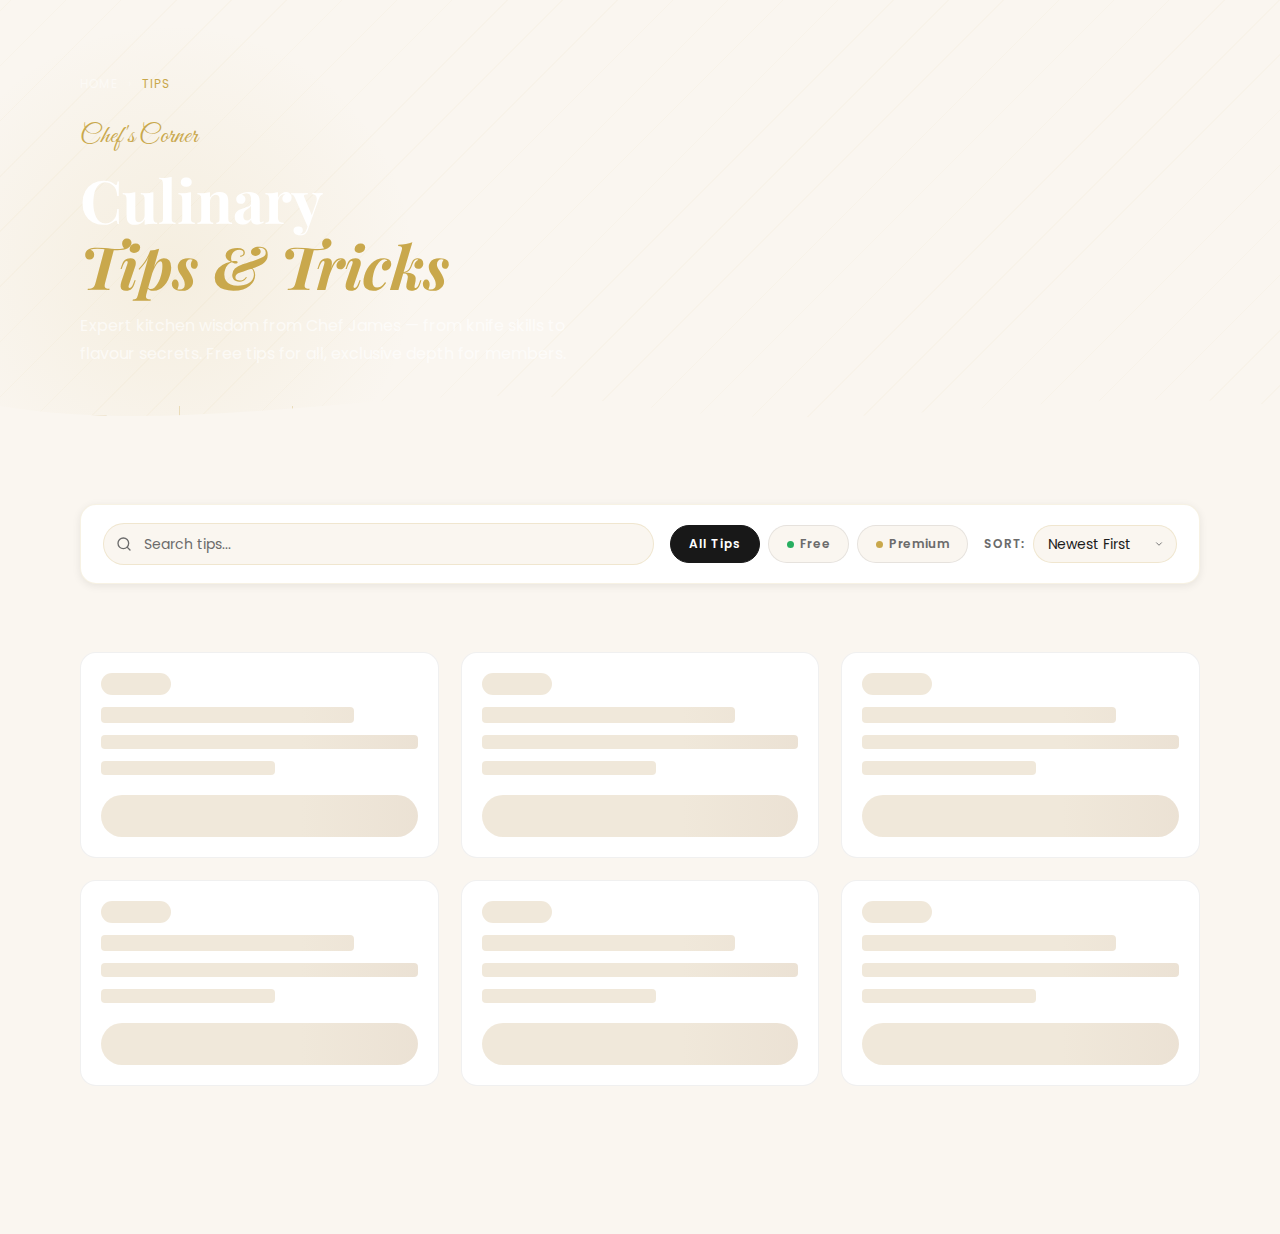
<file: tips.html>
<!DOCTYPE html>
<html lang="en">
<head>
  <meta charset="UTF-8"/>
  <meta name="viewport" content="width=device-width, initial-scale=1.0"/>
  <title>Tips – JamesThew</title>

  <link rel="stylesheet" href="assets/css/style.css"/>
 
  <link rel="stylesheet" href="assets/css/responsive.css"/>
 

  

  <link href="https://fonts.googleapis.com/css2?family=Playfair+Display:ital,wght@0,400;0,600;0,700;1,400;1,700&family=Poppins:wght@300;400;500;600&family=Great+Vibes&display=swap" rel="stylesheet"/>
</head>
<body>

  <!-- ═══════════════════════════════════════════════════════
       NAVBAR
       ═══════════════════════════════════════════════════════ -->
  <div id="navbar"></div>


  <!-- ═══════════════════════════════════════════════════════
       TIPS HERO BANNER
       ═══════════════════════════════════════════════════════ -->
  <section class="tips-hero">
    <div class="tips-hero__bg"></div>
    <div class="tips-hero__pattern"></div>
    <div class="tips-hero__glow"></div>

    <div class="tips-hero__inner">
      <!-- Breadcrumb -->
      <nav class="tips-hero__breadcrumb" aria-label="Breadcrumb">
        <a href="index.html">Home</a>
        <span class="tips-bc__sep">&#8250;</span>
        <span class="tips-bc__active">Tips</span>
      </nav>

      <div class="tips-hero__content">
        <span class="tips-hero__script">Chef's Corner</span>
        <h1 class="tips-hero__title">
          Culinary
          <em class="tips-hero__title-em">Tips &amp; Tricks</em>
        </h1>
        <p class="tips-hero__subtitle">
          Expert kitchen wisdom from Chef James — from knife skills to flavour secrets.
          Free tips for all, exclusive depth for members.
        </p>

        <!-- Stats row — populated by JS from backend count -->
        <div class="tips-hero__stats">
          <!--
            ════════════════════════════════════════════
            BACKEND HOOK:
            Fetch total tip count from: GET /api/tips/count
            Replace the span content dynamically.
            Example response: { total: 48, free: 20, premium: 28 }
            ════════════════════════════════════════════
          -->
          <div class="tips-stat">
            <span class="tips-stat__val" id="statTotal">—</span>
            <span class="tips-stat__lbl">Total Tips</span>
          </div>
          <div class="tips-stat__divider"></div>
          <div class="tips-stat">
            <span class="tips-stat__val" id="statFree">—</span>
            <span class="tips-stat__lbl">Free Tips</span>
          </div>
          <div class="tips-stat__divider"></div>
          <div class="tips-stat">
            <span class="tips-stat__val" id="statPremium">—</span>
            <span class="tips-stat__lbl">Premium Tips</span>
          </div>
        </div>
      </div>
    </div>

    <!-- Wave -->
    <div class="tips-hero__wave">
      <svg viewBox="0 0 1440 70" preserveAspectRatio="none" xmlns="http://www.w3.org/2000/svg">
        <path d="M0,35 C240,70 480,0 720,35 C960,70 1200,10 1440,35 L1440,70 L0,70 Z" fill="var(--color-background)"/>
      </svg>
    </div>
  </section>


  <!-- ═══════════════════════════════════════════════════════
       TIPS MAIN SECTION
       ═══════════════════════════════════════════════════════ -->
  <section class="tips-section">
    <div class="tips-container">

      <!-- ── CONTROLS BAR ── -->
      <div class="tips-controls">

        <!-- Search -->
        <div class="tips-search">
          <span class="tips-search__icon">
            <svg viewBox="0 0 24 24" fill="none" stroke="currentColor" stroke-width="2" stroke-linecap="round" stroke-linejoin="round"><circle cx="11" cy="11" r="8"/><line x1="21" y1="21" x2="16.65" y2="16.65"/></svg>
          </span>
          <input
            type="text"
            id="tipsSearchInput"
            class="tips-search__input"
            placeholder="Search tips..."
            oninput="TipsPage.onSearch(this.value)"
            aria-label="Search tips"
          />
          <button class="tips-search__clear" id="searchClearBtn" onclick="TipsPage.clearSearch()" aria-label="Clear search" style="display:none;">
            <svg viewBox="0 0 24 24" fill="none" stroke="currentColor" stroke-width="2.2" stroke-linecap="round"><line x1="18" y1="6" x2="6" y2="18"/><line x1="6" y1="6" x2="18" y2="18"/></svg>
          </button>
        </div>

        <!-- Filter pills — Free / Premium / All -->
        <div class="tips-filters" role="group" aria-label="Filter tips">
          <button class="tips-filter-btn tips-filter-btn--active" data-filter="all"      onclick="TipsPage.setFilter('all', this)">All Tips</button>
          <button class="tips-filter-btn"                         data-filter="free"     onclick="TipsPage.setFilter('free', this)">
            <span class="tips-filter-dot tips-filter-dot--free"></span>Free
          </button>
          <button class="tips-filter-btn"                         data-filter="premium"  onclick="TipsPage.setFilter('premium', this)">
            <span class="tips-filter-dot tips-filter-dot--premium"></span>Premium
          </button>
        </div>

        <!-- Sort -->
        <div class="tips-sort">
          <label for="tipsSortSelect" class="tips-sort__label">Sort:</label>
          <select id="tipsSortSelect" class="tips-sort__select" onchange="TipsPage.onSort(this.value)" aria-label="Sort tips">
            <option value="newest">Newest First</option>
            <option value="oldest">Oldest First</option>
            <option value="free-first">Free First</option>
            <option value="premium-first">Premium First</option>
          </select>
        </div>

      </div>
      <!-- /tips-controls -->


      <!-- ── RESULTS META ── -->
      <div class="tips-meta" id="tipsMeta" aria-live="polite">
        <!--
          JS populates this with:
          "Showing 12 tips" or "12 of 48 tips"
          after backend data loads
        -->
      </div>


      <!-- ── TIPS GRID ── -->
      <!--
        ════════════════════════════════════════════════════════
        BACKEND HOOK — TIPS LISTING:
        Fetch tips from: GET /api/tips?filter=all&sort=newest&page=1
        Tips table columns: Id, Content, IsFree, UploadedByUserId, CreatedAt
        Join Users table to get uploader's FullName.

        For each tip returned, call:
          TipsPage.renderCard(tip)
        which inserts a .tips-card element into #tipsGrid.

        tip object shape:
        {
          id: 1,
          content: "Always rest your meat...",
          isFree: true,
          uploadedByUserId: 5,
          uploaderName: "Chef James",
          createdAt: "2024-03-15T10:30:00"
        }
        ════════════════════════════════════════════════════════
      -->
      <div class="tips-grid" id="tipsGrid">

        <!--
          ── SKELETON LOADER ──
          Shown while backend data is loading.
          JS removes these once real cards are injected.
        -->
        <div class="tips-skeleton" aria-hidden="true">
          <div class="tips-skeleton__badge"></div>
          <div class="tips-skeleton__line tips-skeleton__line--lg"></div>
          <div class="tips-skeleton__line"></div>
          <div class="tips-skeleton__line tips-skeleton__line--sm"></div>
          <div class="tips-skeleton__footer"></div>
        </div>
        <div class="tips-skeleton" aria-hidden="true">
          <div class="tips-skeleton__badge"></div>
          <div class="tips-skeleton__line tips-skeleton__line--lg"></div>
          <div class="tips-skeleton__line"></div>
          <div class="tips-skeleton__line tips-skeleton__line--sm"></div>
          <div class="tips-skeleton__footer"></div>
        </div>
        <div class="tips-skeleton" aria-hidden="true">
          <div class="tips-skeleton__badge"></div>
          <div class="tips-skeleton__line tips-skeleton__line--lg"></div>
          <div class="tips-skeleton__line"></div>
          <div class="tips-skeleton__line tips-skeleton__line--sm"></div>
          <div class="tips-skeleton__footer"></div>
        </div>
        <div class="tips-skeleton" aria-hidden="true">
          <div class="tips-skeleton__badge"></div>
          <div class="tips-skeleton__line tips-skeleton__line--lg"></div>
          <div class="tips-skeleton__line"></div>
          <div class="tips-skeleton__line tips-skeleton__line--sm"></div>
          <div class="tips-skeleton__footer"></div>
        </div>
        <div class="tips-skeleton" aria-hidden="true">
          <div class="tips-skeleton__badge"></div>
          <div class="tips-skeleton__line tips-skeleton__line--lg"></div>
          <div class="tips-skeleton__line"></div>
          <div class="tips-skeleton__line tips-skeleton__line--sm"></div>
          <div class="tips-skeleton__footer"></div>
        </div>
        <div class="tips-skeleton" aria-hidden="true">
          <div class="tips-skeleton__badge"></div>
          <div class="tips-skeleton__line tips-skeleton__line--lg"></div>
          <div class="tips-skeleton__line"></div>
          <div class="tips-skeleton__line tips-skeleton__line--sm"></div>
          <div class="tips-skeleton__footer"></div>
        </div>

      </div>
      <!-- /tipsGrid -->


      <!-- ── EMPTY STATE ── -->
      <!--
        Shown by JS when backend returns 0 results
        (e.g. search with no matches or filter returns nothing)
      -->
      <div class="tips-empty" id="tipsEmpty" style="display:none;" aria-live="polite">
        <div class="tips-empty__icon">
          <svg viewBox="0 0 24 24" fill="none" stroke="currentColor" stroke-width="1.5" stroke-linecap="round" stroke-linejoin="round"><path d="M9.663 17h4.673M12 3v1m6.364 1.636l-.707.707M21 12h-1M4 12H3m3.343-5.657l-.707-.707m2.828 9.9a5 5 0 1 1 7.072 0l-.548.547A3.374 3.374 0 0 0 14 18.469V19a2 2 0 1 1-4 0v-.531c0-.895-.356-1.754-.988-2.386l-.548-.547z"/></svg>
        </div>
        <h3 class="tips-empty__title">No tips found</h3>
        <p class="tips-empty__msg">Try adjusting your search or filter to find what you're looking for.</p>
        <button class="tips-empty__btn" onclick="TipsPage.resetAll()">Clear Filters</button>
      </div>


      <!-- ── PAGINATION ── -->
      <!--
        ════════════════════════════════════════════════════════
        BACKEND HOOK — PAGINATION:
        Backend should return total page count.
        JS calls TipsPage.renderPagination(currentPage, totalPages)
        which builds the pagination buttons below.
        ════════════════════════════════════════════════════════
      -->
      <div class="tips-pagination" id="tipsPagination" style="display:none;" role="navigation" aria-label="Tips pagination">
        <!-- Populated by JS -->
      </div>

    </div>
  </section>


  <!-- ═══════════════════════════════════════════════════════
       TIP DETAIL MODAL
       Opens when user clicks "Read Tip" on a free tip card.
       Premium tips redirect to login/register instead.
       ═══════════════════════════════════════════════════════ -->
  <div class="tips-modal-overlay" id="tipModalOverlay" role="dialog" aria-modal="true" aria-labelledby="tipModalTitle">
    <div class="tips-modal">
      <div class="tips-modal__header">
        <!-- Badge injected by JS -->
        <span class="tips-modal__badge" id="tipModalBadge"></span>
        <button class="tips-modal__close" onclick="TipsPage.closeModal()" aria-label="Close tip">
          <svg viewBox="0 0 24 24" fill="none" stroke="currentColor" stroke-width="2.2" stroke-linecap="round"><line x1="18" y1="6" x2="6" y2="18"/><line x1="6" y1="6" x2="18" y2="18"/></svg>
        </button>
      </div>
      <div class="tips-modal__body">
        <!-- Icon -->
        <div class="tips-modal__icon">
          <svg viewBox="0 0 24 24" fill="none" stroke="currentColor" stroke-width="1.6" stroke-linecap="round" stroke-linejoin="round"><path d="M9.663 17h4.673M12 3v1m6.364 1.636l-.707.707M21 12h-1M4 12H3m3.343-5.657l-.707-.707m2.828 9.9a5 5 0 1 1 7.072 0l-.548.547A3.374 3.374 0 0 0 14 18.469V19a2 2 0 1 1-4 0v-.531c0-.895-.356-1.754-.988-2.386l-.548-.547z"/></svg>
        </div>

        <!--
          ════════════════════════════════════════
          BACKEND HOOK — TIP DETAIL:
          Fetch single tip: GET /api/tips/{id}
          Populate: tipModalTitle, tipModalMeta, tipModalContent
          ════════════════════════════════════════
        -->
        <h2 class="tips-modal__title" id="tipModalTitle"><!-- Tip preview/title injected by JS --></h2>

        <div class="tips-modal__meta" id="tipModalMeta">
          <!-- Author name + date injected by JS -->
        </div>

        <div class="tips-modal__content" id="tipModalContent">
          <!-- Full tip content injected by JS -->
        </div>

        <div class="tips-modal__divider"></div>

        <div class="tips-modal__footer">
          <div class="tips-modal__author-block" id="tipModalAuthor">
            <!-- Author avatar + name injected by JS -->
          </div>
          <div class="tips-modal__actions">
            <!--
              Save / Bookmark tip.
              BACKEND HOOK: POST /api/tips/{id}/save
              Toggle saved state with JS.
            -->
            <button class="tips-modal__save-btn" id="tipModalSaveBtn" onclick="TipsPage.toggleSave(this)" aria-label="Save tip">
              <svg viewBox="0 0 24 24" fill="none" stroke="currentColor" stroke-width="2" stroke-linecap="round" stroke-linejoin="round"><path d="M19 21l-7-5-7 5V5a2 2 0 0 1 2-2h10a2 2 0 0 1 2 2z"/></svg>
              <span>Save Tip</span>
            </button>
          </div>
        </div>
      </div>
    </div>
  </div>


  <!-- ═══════════════════════════════════════════════════════
       PREMIUM LOCK MODAL
       Shown when non-member clicks a premium tip
       ═══════════════════════════════════════════════════════ -->
  <div class="tips-modal-overlay" id="tipLockOverlay" role="dialog" aria-modal="true">
    <div class="tips-modal tips-modal--lock">
      <button class="tips-modal__close" onclick="TipsPage.closeLock()" aria-label="Close">
        <svg viewBox="0 0 24 24" fill="none" stroke="currentColor" stroke-width="2.2" stroke-linecap="round"><line x1="18" y1="6" x2="6" y2="18"/><line x1="6" y1="6" x2="18" y2="18"/></svg>
      </button>
      <div class="tips-lock">
        <div class="tips-lock__icon">
          <svg viewBox="0 0 24 24" fill="none" stroke="currentColor" stroke-width="1.8" stroke-linecap="round" stroke-linejoin="round"><rect x="3" y="11" width="18" height="11" rx="2"/><path d="M7 11V7a5 5 0 0 1 10 0v4"/></svg>
        </div>
        <span class="tips-lock__badge">Premium Tip</span>
        <h3 class="tips-lock__title">Members Only Content</h3>
        <p class="tips-lock__msg">This tip is exclusively available to paid members. Unlock all premium tips and recipes by joining JamesThew.com today.</p>
        <div class="tips-lock__plans">
          <div class="tips-lock__plan">
            <span class="tips-lock__plan-name">Monthly</span>
            <span class="tips-lock__plan-price">$10<span>/mo</span></span>
          </div>
          <div class="tips-lock__plan tips-lock__plan--best">
            <span class="tips-lock__plan-badge">Best Value</span>
            <span class="tips-lock__plan-name">Yearly</span>
            <span class="tips-lock__plan-price">$100<span>/yr</span></span>
          </div>
        </div>
        <div class="tips-lock__actions">
          <a href="register.html" class="tips-lock__btn tips-lock__btn--primary">Join Now &amp; Unlock</a>
          <a href="login.html" class="tips-lock__btn tips-lock__btn--secondary">Already a Member? Sign In</a>
        </div>
      </div>
    </div>
  </div>


  <!-- ═══════════════════════════════════════════════════════
       FOOTER
       ═══════════════════════════════════════════════════════ -->
  <div id="footer"></div>


  <!-- JS -->
  <script src="assets/js/main.js"></script>
 

</body>
</html>
</file>
<file: assets/css/style.css>
/* ============================================================
   JAMESTHEW.COM — style.css
   Complete Navbar + Footer + Fork & Knife Hamburger
   Premium Chef Color Palette
============================================================ */
  
/* ── GOOGLE FONTS IMPORT ── */
@import url('https://fonts.googleapis.com/css2?family=Playfair+Display:wght@400;600;700&family=Poppins:wght@300;400;500;600&family=Great+Vibes&display=swap');

 /* this css file conatin the complete styling for the navbar, footer, and the fork & knife hamburger menu, using a premium chef color palette. It includes responsive design breakpoints for mobile and tablet views, as well as hover effects and transitions for interactive elements. The code is organized with comments for easy navigation and maintenance. */
/* ============================================================
   ROOT VARIABLES
============================================================ */
:root {
  /* 🎨 Brand Colors */
  --color-primary        : #181818;
  --color-secondary      : #C9A84C;
  --color-background     : #FAF6F0;
  --color-surface        : #FFFFFF;
  --color-accent         : #7A8C5C;
  --color-logo           :#6D1A36;

  /* 📝 Text Colors */
  --color-text-primary   : #1C1C1C;
  --color-text-secondary : #6B6B6B;
  --color-text-light     : #FFFFFF;

  /* ✅ Status Colors */
  --color-success        : #27AE60;
  --color-danger         : #C0392B;
  --color-warning        : #F39C12;
  --color-info           : #2980B9;

  /* 🏷️ Badge Colors */
  --color-free-badge     : #27AE60;
  --color-paid-badge     : #6D1A36;

  /* ✍️ Fonts */
  --font-heading  : 'Playfair Display', serif;
  --font-body     : 'Poppins', sans-serif;
  --font-logo     : 'Great Vibes', cursive;

  /* 📏 Font Sizes */
  --text-xs   : 12px;
  --text-sm   : 14px;
  --text-base : 16px;
  --text-md   : 18px;
  --text-lg   : 24px;
  --text-xl   : 32px;
  --text-xxl  : 48px;
  --text-hero : 64px;

  /* ⚖️ Font Weights */
  --weight-light    : 300;
  --weight-regular  : 400;
  --weight-medium   : 500;
  --weight-semibold : 600;
  --weight-bold     : 700;

  /* 📐 Spacing */
  --spacing-xs  : 4px;
  --spacing-sm  : 8px;
  --spacing-md  : 16px;
  --spacing-lg  : 24px;
  --spacing-xl  : 48px;
  --spacing-xxl : 80px;

  /* 🔲 Border Radius */
  --radius-sm   : 4px;
  --radius-md   : 8px;
  --radius-lg   : 16px;
  --radius-full : 50px;

  /* 🌑 Shadows */
  --shadow-sm   : 0 2px 8px rgba(0,0,0,0.08);
  --shadow-md   : 0 4px 16px rgba(0,0,0,0.12);
  --shadow-lg   : 0 8px 32px rgba(0,0,0,0.16);
  --shadow-gold : 0 4px 20px rgba(201,168,76,0.3);

  /* ⏱️ Transitions */
  --transition-fast   : all 0.2s ease;
  --transition-normal : all 0.3s ease;
  --transition-slow   : all 0.5s ease;

  /* 📦 Layout */
  --container-max : 1200px;
  --navbar-height : 85px;
}




/* ============================================================
   GLOBAL RESET & BASE
============================================================ */
*, *::before, *::after {
  margin: 0;
  padding: 0;
  box-sizing: border-box;
}

html { scroll-behavior: smooth; }

body {
  font-family: var(--font-body);
  background-color: var(--color-background);
  color: var(--color-text-primary);
  font-size: var(--text-base);
  line-height: 1.7;
  overflow-x: hidden;
}
.chef-frame {
    width: 305px;               /* adjust size */
    height: 305px;
    border-radius: 50%;
    overflow: hidden;
    position: relative;
   margin-left: 320px;
    /* Transparent background */
    background: transparent;
    margin-bottom: 10px;

   
}


.chef-image {
    width: 100%;
    height: 100%;
    object-fit: cover;

    /* Show upper half of big image */
    object-position: top center;
}
a { text-decoration: none; transition: var(--transition-normal); }
ul { list-style: none; }
img { max-width: 100%; display: block; }

h1, h2, h3, h4, h5, h6 {
  font-family: var(--font-heading);
  color: var(--color-text-primary);
  line-height: 1.3;
}

/* Page spacer so content does not hide under fixed navbar */
.jt-page-spacer {
  height: calc(var(--navbar-height) + 42px);
}


/* ============================================================
   NAVBAR
============================================================ */
.jt-navbar {
  position: fixed;
  top: 0; left: 0; right: 0;
  z-index: 1000;
  height: var(--navbar-height);
  background: var(--color-primary);
  display: flex;
  align-items: center;
  padding: 0 2rem;
  transition: var(--transition-normal);
}

/* Scrolled state */
.jt-navbar.scrolled {
  height: 68px;
  background: var(--color-primary);
  backdrop-filter: blur(14px);
  box-shadow: 0 4px 24px rgba(109,26,54,0.25);
}

/* Inner 3-column grid: Logo | Links | Right */
.jt-navbar-inner {
  width: 100%;
  display: grid;
  grid-template-columns: 200px 1fr 260px;
  align-items: center;
}


/* ── LOGO ─────────────────────────────────────────────────── */
.jt-logo {
  font-family: var(--font-logo);
  font-size: 2.3rem;
  color: var(--color-secondary);
  text-decoration: none;
  line-height: 1;
  letter-spacing: 1px;
  transition: var(--transition-normal);
}

.jt-logo:hover {
  color: #fff;
  text-shadow: 0 0 22px rgba(201,168,76,0.5);
}


/* ── NAV LINKS (center) ───────────────────────────────────── */
.jt-nav-links {
  display: flex;
  justify-content: center;
  align-items: center;
  gap: 0.15rem;
  list-style: none;
  margin: 0;
  padding: 0;
}

.jt-nav-links > li > a {
  font-family: var(--font-body);
  font-size: 0.78rem;
  font-weight: 500;
  letter-spacing: 1.2px;
  text-transform: uppercase;
  color: rgba(255,255,255,0.85);
  text-decoration: none;
  padding: 0.48rem 0.8rem;
  border-radius: var(--radius-sm);
  position: relative;
  transition: var(--transition-normal);
  display: flex;
  align-items: center;
  gap: 4px;
}

/* Underline animation */
.jt-nav-links > li > a::after {
  content: '';
  position: absolute;
  bottom: 2px;
  left: 50%; right: 50%;
  height: 1.5px;
  background: var(--color-secondary);
  transition: var(--transition-normal);
  border-radius: 2px;
}

.jt-nav-links > li > a:hover,
.jt-nav-links > li > a.active {
  color: var(--color-secondary);
}

.jt-nav-links > li > a:hover::after,
.jt-nav-links > li > a.active::after {
  left: 0.8rem;
  right: 0.8rem;
}


/* ── DROPDOWN ─────────────────────────────────────────────── */
.jt-nav-links > li {
  position: relative;
}

.jt-dropdown {
  position: absolute;
  top: calc(100% + 14px);
  left: 50%;
  transform: translateX(-50%) translateY(8px);
  background: var(--color-surface);
  border-top: 2px solid var(--color-secondary);
  border-radius: 0 0 12px 12px;
  box-shadow: var(--shadow-md);
  min-width: 190px;
  padding: 0.5rem 0;
  opacity: 0;
  visibility: hidden;
  transition: var(--transition-normal);
  list-style: none;
}

.jt-nav-links > li:hover .jt-dropdown {
  opacity: 1;
  visibility: visible;
  transform: translateX(-50%) translateY(0);
}

.jt-dropdown li a {
  display: flex;
  align-items: center;
  gap: 0.6rem;
  padding: 0.55rem 1.2rem;
  color: var(--color-text-primary);
  font-size: 0.8rem;
  font-weight: 400;
  letter-spacing: 0.3px;
  transition: var(--transition-normal);
}

.jt-dropdown li a i {
  color: var(--color-secondary);
  width: 14px;
  font-size: 0.75rem;
}

.jt-dropdown li a::after { display: none; }

.jt-dropdown li a:hover {
  background: var(--color-background);
  color: var(--color-primary);
  padding-left: 1.6rem;
}


/* ── RIGHT SIDE: Auth Buttons + Profile ───────────────────── */
.jt-nav-right {
  display: flex;
  align-items: center;
  justify-content: flex-end;
  gap: 0.55rem;
}

.btn-jt-login {
  font-family: var(--font-body);
  font-size: 0.75rem;
  font-weight: 500;
  letter-spacing: 1px;
  text-transform: uppercase;
  color: var(--color-secondary);
  border: 1.5px solid var(--color-secondary);
  background: transparent;
  padding: 0.4rem 1.05rem;
  border-radius: var(--radius-full);
  text-decoration: none;
  transition: var(--transition-normal);
}

.btn-jt-login:hover {
  background: var(--color-secondary);
  color: var(--color-primary);
  box-shadow: var(--shadow-gold);
}

.btn-jt-register {
  font-family: var(--font-body);
  font-size: 0.75rem;
  font-weight: 600;
  letter-spacing: 1px;
  text-transform: uppercase;
  color: var(--color-primary);
  background: var(--color-secondary);
  border: 1.5px solid var(--color-secondary);
  padding: 0.4rem 1.05rem;
  border-radius: var(--radius-full);
  text-decoration: none;
  transition: var(--transition-normal);
}

.btn-jt-register:hover {
  background: transparent;
  color: var(--color-secondary);
  box-shadow: var(--shadow-gold);
}


/* ── PROFILE ICON BUTTON ──────────────────────────────────── */
.jt-profile-wrapper {
  position: relative;
}

.jt-profile-btn {
  width: 38px;
  height: 38px;
  border-radius: 50%;
  background: rgba(201,168,76,0.12);
  border: 1.5px solid rgba(201,168,76,0.45);
  color: var(--color-secondary);
  display: flex;
  align-items: center;
  justify-content: center;
  font-size: 0.9rem;
  cursor: pointer;
  text-decoration: none;
  transition: var(--transition-normal);
}

.jt-profile-btn:hover {
  background: var(--color-secondary);
  color: var(--color-primary);
  border-color: var(--color-secondary);
}

/* Profile Dropdown */
.jt-profile-dropdown {
  position: absolute;
  top: calc(100% + 14px);
  right: 0;
  background: var(--color-surface);
  border-top: 2px solid var(--color-secondary);
  border-radius: 0 0 14px 14px;
  box-shadow: var(--shadow-md);
  min-width: 210px;
  padding: 0.5rem 0;
  opacity: 0;
  visibility: hidden;
  transition: var(--transition-normal);
  list-style: none;
  z-index: 100;
}

.jt-profile-wrapper:hover .jt-profile-dropdown {
  opacity: 1;
  visibility: visible;
}

.jt-profile-header {
  padding: 0.8rem 1.2rem 0.7rem;
  border-bottom: 1px solid #f0e8e8;
}

.jt-profile-header .name {
  font-weight: 600;
  font-size: 0.85rem;
  color: var(--color-primary);
}

.jt-profile-header .role {
  font-size: 0.7rem;
  color: var(--color-text-secondary);
  margin-top: 1px;
}

.jt-profile-dropdown li a {
  display: flex;
  align-items: center;
  gap: 0.65rem;
  padding: 0.55rem 1.2rem;
  font-size: 0.82rem;
  color: var(--color-text-primary);
  text-decoration: none;
  transition: var(--transition-normal);
}

.jt-profile-dropdown li a i {
  color: var(--color-secondary);
  width: 16px;
  font-size: 0.8rem;
}

.jt-profile-dropdown li a:hover {
  background: var(--color-background);
  color: var(--color-primary);
  padding-left: 1.55rem;
}

.jt-profile-dropdown .divider {
  height: 1px;
  background: #f0e8e8;
  margin: 0.35rem 0;
}

.jt-profile-dropdown .logout a {
  color: var(--color-danger);
}

.jt-profile-dropdown .logout a i {
  color: var(--color-danger);
}


/* ── NAVBAR WAVE (bottom border) ──────────────────────────── */
.jt-navbar-wave {
  position: fixed;
  top: var(--navbar-height);
  left: 0; right: 0;
  z-index: 999;
  line-height: 0;
  transition: top 0.3s ease;
  pointer-events: none;
}

.jt-navbar.scrolled ~ .jt-navbar-wave,
.jt-navbar-wave.scrolled {
  top: 68px;
}

.jt-navbar-wave svg {
  display: block;
  width: 100%;
}


/* ============================================================
   FORK & KNIFE HAMBURGER BUTTON
============================================================ */
.jt-hamburger {
  display: none; /* hidden on desktop */
  width: 50px;
  height: 50px;
  background: rgba(201,168,76,0.08);
  border: 1.5px solid rgba(201,168,76,0.35);
  border-radius: 14px;
  cursor: pointer;
  align-items: center;
  justify-content: center;
  position: relative;
  transition: var(--transition-normal);
  outline: none;
  flex-shrink: 0;
}

.jt-hamburger:hover {
  background: rgba(201,168,76,0.18);
  border-color: var(--color-secondary);
  box-shadow: 0 0 18px rgba(201,168,76,0.25);
  transform: scale(1.05);
}

.jt-hamburger.open {
  background: rgba(201,168,76,0.2);
  border-color: var(--color-secondary);
  box-shadow: 0 0 22px rgba(201,168,76,0.35);
}

/* Steam dots on hover */
.burger-steam {
  position: absolute;
  top: -10px;
  left: 50%;
  transform: translateX(-50%);
  display: flex;
  gap: 5px;
  pointer-events: none;
}

.burger-steam span {
  width: 3px;
  height: 3px;
  background: var(--color-secondary);
  border-radius: 50%;
  opacity: 0;
}

.jt-hamburger:hover .burger-steam span {
  animation: jt-steam 1.4s ease-in-out infinite;
}

.jt-hamburger:hover .burger-steam span:nth-child(2) { animation-delay: 0.25s; }
.jt-hamburger:hover .burger-steam span:nth-child(3) { animation-delay: 0.50s; }

@keyframes jt-steam {
  0%   { opacity: 0;   transform: translateY(0) scaleX(1); }
  40%  { opacity: 0.9; transform: translateY(-5px) scaleX(1.3); }
  100% { opacity: 0;   transform: translateY(-13px) scaleX(0.4); }
}

/* Icon wrapper */
.burger-icons {
  width: 28px;
  height: 28px;
  position: relative;
}

/* Both icons stacked */
.icon-burger,
.icon-cutlery {
  position: absolute;
  top: 0; left: 0;
  width: 28px;
  height: 28px;
  transition: all 0.5s cubic-bezier(0.68, -0.55, 0.27, 1.55);
}

/* Burger lines — visible by default */
.icon-burger {
  opacity: 1;
  transform: scale(1) rotate(0deg);
}

/* Fork & Knife — hidden by default */
.icon-cutlery {
  opacity: 0;
  transform: scale(0.3) rotate(-25deg);
}

/* Open state: swap icons */
.jt-hamburger.open .icon-burger {
  opacity: 0;
  transform: scale(0.3) rotate(25deg);
}

.jt-hamburger.open .icon-cutlery {
  opacity: 1;
  transform: scale(1) rotate(0deg);
}

/* Tooltip label */
.burger-label {
  position: absolute;
  bottom: -22px;
  left: 50%;
  transform: translateX(-50%);
  font-size: 0.55rem;
  font-weight: 600;
  letter-spacing: 1.8px;
  text-transform: uppercase;
  color: var(--color-secondary);
  white-space: nowrap;
  opacity: 0;
  transition: opacity 0.3s ease;
  pointer-events: none;
}

.jt-hamburger:hover .burger-label { opacity: 1; }


/* ============================================================
   MOBILE MENU
============================================================ */
.jt-mobile-menu {
  position: fixed;
  top: var(--navbar-height);
  left: 0; right: 0;
  background: var(--color-primary);
  z-index: 997;
  max-height: 0;
  overflow: hidden;
  transition: max-height 0.52s cubic-bezier(0.23, 1, 0.32, 1);
}

.jt-mobile-menu.open {
  max-height: 560px;
}

.jt-mobile-menu-inner {
  padding: 0.8rem 1.5rem 2rem;
  background: var(--color-primary);
}

/* Chef divider */
.mobile-menu-divider {
  text-align: center;
  margin-bottom: 0.8rem;
  position: relative;
}

.mobile-menu-divider::before,
.mobile-menu-divider::after {
  content: '';
  position: absolute;
  top: 50%;
  width: 38%;
  height: 1px;
  background: rgba(201,168,76,0.2);
}

.mobile-menu-divider::before { left: 0; }
.mobile-menu-divider::after  { right: 0; }

.mobile-menu-divider svg {
  width: 18px;
  height: 18px;
  vertical-align: middle;
}

/* Menu items */
.jt-mobile-menu ul {
  list-style: none;
  padding: 0; margin: 0;
}

.jt-mobile-menu ul li {
  opacity: 0;
  transform: translateX(-16px);
  transition: all 0.38s ease;
}

.jt-mobile-menu.open ul li { opacity: 1; transform: translateX(0); }
.jt-mobile-menu.open ul li:nth-child(1) { transition-delay: 0.06s; }
.jt-mobile-menu.open ul li:nth-child(2) { transition-delay: 0.12s; }
.jt-mobile-menu.open ul li:nth-child(3) { transition-delay: 0.18s; }
.jt-mobile-menu.open ul li:nth-child(4) { transition-delay: 0.24s; }
.jt-mobile-menu.open ul li:nth-child(5) { transition-delay: 0.30s; }
.jt-mobile-menu.open ul li:nth-child(6) { transition-delay: 0.36s; }
.jt-mobile-menu.open ul li:nth-child(7) { transition-delay: 0.42s; }

.jt-mobile-menu ul li a {
  display: flex;
  align-items: center;
  gap: 0.8rem;
  padding: 0.7rem 0;
  color: rgba(255,255,255,0.82);
  text-decoration: none;
  font-size: 0.85rem;
  font-weight: 500;
  border-bottom: 1px solid rgba(255,255,255,0.06);
  transition: var(--transition-normal);
}

.jt-mobile-menu ul li a:hover {
  color: var(--color-secondary);
  padding-left: 0.5rem;
}

/* Icon box inside mobile menu */
.menu-icon-box {
  width: 30px;
  height: 30px;
  background: rgba(201,168,76,0.1);
  border-radius: 8px;
  display: flex;
  align-items: center;
  justify-content: center;
  flex-shrink: 0;
  transition: var(--transition-normal);
}

.menu-icon-box svg {
  width: 14px;
  height: 14px;
  stroke: var(--color-secondary);
  fill: none;
  stroke-width: 1.8;
  stroke-linecap: round;
  stroke-linejoin: round;
  transition: var(--transition-normal);
}

.jt-mobile-menu ul li a:hover .menu-icon-box {
  background: var(--color-secondary);
}

.jt-mobile-menu ul li a:hover .menu-icon-box svg {
  stroke: var(--color-primary);
}

/* Mobile auth buttons */
.jt-mobile-auth {
  display: flex;
  gap: 0.8rem;
  margin-top: 1.2rem;
  opacity: 0;
  transform: translateY(8px);
  transition: all 0.4s ease 0.45s;
}

.jt-mobile-menu.open .jt-mobile-auth {
  opacity: 1;
  transform: translateY(0);
}

.jt-mobile-auth a {
  flex: 1;
  text-align: center;
  padding: 0.65rem;
  border-radius: var(--radius-full);
  font-size: 0.78rem;
  font-weight: 600;
  letter-spacing: 1px;
  text-transform: uppercase;
  text-decoration: none;
  transition: var(--transition-normal);
}

.jt-mobile-auth .btn-jt-login {
  display: block;
  color: var(--color-secondary);
  border: 1.5px solid var(--color-secondary);
  background: transparent;
}

.jt-mobile-auth .btn-jt-login:hover {
  background: var(--color-secondary);
  color: var(--color-primary);
}

.jt-mobile-auth .btn-jt-register {
  display: block;
  color: var(--color-primary);
  background: var(--color-secondary);
  border: 1.5px solid var(--color-secondary);
}

.jt-mobile-auth .btn-jt-register:hover {
  background: transparent;
  color: var(--color-secondary);
}


/* ============================================================
   FOOTER WAVE (top of footer)
============================================================ */
.jt-footer-wave {
  line-height: 0;
  background: var(--color-primary);
}

.jt-footer-wave svg { display: block; width: 100%; }


/* ============================================================
   FOOTER
============================================================ */
.jt-footer {
  background: var(--color-primary);
  color: rgba(255,255,255,0.8);
  font-family: var(--font-body);
}

.jt-footer-top {
  padding: 3.5rem 0 2.5rem;
}

/* Footer Logo */
.footer-logo {
  font-family: var(--font-logo);
  font-size: 2.6rem;
  color: var(--color-secondary);
  display: block;
  margin-bottom: 0.4rem;
  line-height: 1;
}

.footer-tagline {
  font-size: 0.72rem;
  letter-spacing: 2.5px;
  text-transform: uppercase;
  color: rgba(255,255,255,0.45);
  margin-bottom: 1.1rem;
}

.footer-about-text {
  font-size: 0.82rem;
  line-height: 1.85;
  color: rgba(255,255,255,0.6);
  max-width: 275px;
}

/* Social icons */
.footer-socials {
  display: flex;
  gap: 0.55rem;
  margin-top: 1.3rem;
}

.footer-socials a {
  width: 36px;
  height: 36px;
  border-radius: 50%;
  border: 1px solid rgba(201,168,76,0.35);
  color: var(--color-secondary);
  display: flex;
  align-items: center;
  justify-content: center;
  font-size: 0.8rem;
  text-decoration: none;
  transition: var(--transition-normal);
}

.footer-socials a:hover {
  background: var(--color-secondary);
  color: var(--color-primary);
  border-color: var(--color-secondary);
  transform: translateY(-3px);
  box-shadow: var(--shadow-gold);
}

/* Footer column headings */
.footer-heading {
  font-family: var(--font-heading);
  font-size: 1.05rem;
  font-weight: 600;
  color: var(--color-secondary);
  margin-bottom: 1.2rem;
  position: relative;
  padding-bottom: 0.6rem;
}

.footer-heading::after {
  content: '';
  position: absolute;
  bottom: 0; left: 0;
  width: 34px;
  height: 1.5px;
  background: var(--color-secondary);
  border-radius: 2px;
}

/* Footer links */
.footer-links {
  list-style: none;
  padding: 0; margin: 0;
}

.footer-links li { margin-bottom: 0.5rem; }

.footer-links li a {
  color: rgba(255,255,255,0.6);
  text-decoration: none;
  font-size: 0.81rem;
  transition: var(--transition-normal);
  display: flex;
  align-items: center;
  gap: 0.4rem;
}

.footer-links li a i {
  font-size: 0.6rem;
  color: var(--color-secondary);
}

.footer-links li a:hover {
  color: var(--color-secondary);
  padding-left: 6px;
}

/* Newsletter */
.footer-newsletter-text {
  font-size: 0.81rem;
  color: rgba(255,255,255,0.6);
  margin-bottom: 1rem;
  line-height: 1.75;
}

.footer-newsletter-form {
  display: flex;
  border-radius: var(--radius-full);
  overflow: hidden;
  border: 1px solid rgba(201,168,76,0.3);
}

.footer-newsletter-form input {
  flex: 1;
  background: rgba(255,255,255,0.07);
  border: none;
  outline: none;
  padding: 0.6rem 1rem;
  color: #fff;
  font-size: 0.78rem;
  font-family: var(--font-body);
}

.footer-newsletter-form input::placeholder {
  color: rgba(255,255,255,0.3);
}

.footer-newsletter-form button {
  background: var(--color-secondary);
  border: none;
  color: var(--color-primary);
  font-size: 0.76rem;
  font-weight: 600;
  padding: 0 1.2rem;
  cursor: pointer;
  font-family: var(--font-body);
  letter-spacing: 0.5px;
  transition: var(--transition-normal);
  white-space: nowrap;
}

.footer-newsletter-form button:hover {
  background: #d4b45a;
}

/* Membership card inside footer */
.footer-membership-card {
  margin-top: 1.2rem;
  padding: 0.9rem 1rem;
  border: 1px solid rgba(201,168,76,0.28);
  border-radius: 10px;
  background: rgba(201,168,76,0.05);
}

.footer-membership-card .plan-label {
  font-size: 0.72rem;
  color: var(--color-secondary);
  font-weight: 600;
  letter-spacing: 1.2px;
  text-transform: uppercase;
  margin-bottom: 0.3rem;
  display: flex;
  align-items: center;
  gap: 0.4rem;
}

.footer-membership-card .plan-price {
  font-size: 0.78rem;
  color: rgba(255,255,255,0.55);
  line-height: 1.5;
}

.footer-membership-card .plan-link {
  display: inline-block;
  margin-top: 0.55rem;
  font-size: 0.74rem;
  color: var(--color-secondary);
  text-decoration: none;
  font-weight: 500;
  transition: var(--transition-normal);
}

.footer-membership-card .plan-link:hover {
  letter-spacing: 0.5px;
}

/* Contact items */
.footer-contact-item {
  display: flex;
  align-items: flex-start;
  gap: 0.7rem;
  margin-bottom: 0.85rem;
}

.footer-contact-item i {
  color: var(--color-secondary);
  font-size: 0.85rem;
  margin-top: 3px;
  width: 16px;
  flex-shrink: 0;
}

.footer-contact-item span {
  font-size: 0.8rem;
  color: rgba(255,255,255,0.6);
  line-height: 1.6;
}

/* Gold divider line */
.footer-divider {
  border: none;
  border-top: 1px solid rgba(201,168,76,0.18);
  margin: 0;
}

/* Footer bottom bar */
.jt-footer-bottom {
  padding: 1.2rem 0;
}

.footer-copy {
  font-size: 0.77rem;
  color: rgba(255,255,255,0.38);
  margin: 0;
}

.footer-copy span { color: var(--color-secondary); }

.footer-bottom-links {
  display: flex;
  gap: 1.2rem;
  justify-content: flex-end;
  flex-wrap: wrap;
}

.footer-bottom-links a {
  font-size: 0.76rem;
  color: rgba(255,255,255,0.38);
  text-decoration: none;
  transition: var(--transition-normal);
}

.footer-bottom-links a:hover { color: var(--color-secondary); }@media (max-width: 991px) {

  /* Force hamburger to show */
  .jt-hamburger {
    display: flex !important;
    width: 46px;
    height: 46px;
    background: rgba(201,168,76,0.08);
    border: 1.5px solid rgba(201,168,76,0.35);
    border-radius: 12px;
    cursor: pointer;
    align-items: center;
    justify-content: center;
    position: relative;
    outline: none;
    flex-shrink: 0;
  }
}
.footer-contact-item a {
  color: inherit;  /* Inherits the span's color */
  text-decoration: none;  /* Removes underline */
  font-size: inherit;
  line-height: inherit;
}


:root {
    --orbit-speed: 25s; 
    --orbit-radius: 100px; /* Reduced slightly to bring icons closer to center */
    --wheel-size: 800px;
}

.hero-gradient {
    background: radial-gradient(circle at center, var(--maroon) 0%, var(--dark) 90%);
}

/* THE ORBITAL PATH */
.orbit-box {
    position: absolute;
    width: 700px;  /* Width of the half-circle arc */
    height: 700px;
    border-radius: 50%;
    display: flex;
    justify-content: center;
    align-items: center;
    /* Rotation matches the speed of the video */
    animation: main-rotate 20s linear infinite;
}

/* Individual Icon Logic */
.orbit-item {
    position: absolute;
    width: 80px;
    height: 80px;
    /* This formula places them on the circle's edge */
    transform: rotate(var(--angle)) translate(350px) rotate(calc(-1 * var(--angle)));
}

.orbit-item span {
    width: 80px;
    height: 80px;
    background: var();
    border-radius: 50%;
    display: flex;
    align-items: center;
    justify-content: center;
    font-size: 2.2rem;
    box-shadow: 0 10px 25px rgba(0,0,0,0.4);
    cursor: pointer;
    transition: all 0.3s ease;
    /* Keep the emoji upright while the container rotates */
    animation: counter-rotate 20s linear infinite;
}

/* Tooltip Labels */
.orbit-item::after {
    content: attr(data-name);
    position: absolute;
    top: -45px;
    left: 50%;
    transform: translateX(-50%);
    background: var(--gold);
    color: var(--maroon);
    padding: 4px 12px;
    border-radius: 4px;
    font-weight: bold;
    font-size: 0.8rem;
    opacity: 0;
    transition: 0.3s;
}

.orbit-item:hover::after { opacity: 1; top: -55px; }
.orbit-item:hover span { transform: scale(1.25); background: var(--gold); }

/* Pause animation on hover for better UX */
.orbit-box:hover, .orbit-box:hover .orbit-item span {
    animation-play-state: paused;
}

/* KEYFRAMES FOR CIRCULAR MOVEMENT */
@keyframes main-rotate {
    from { transform: translate(-50%, -50%) rotate(0deg); }
    to { transform: translate(-50%, -50%) rotate(360deg); }
}

/* Adjusting transform for Left and Right positions */
.left-0 { top: 50%; left: 0; }
.right-0 { top: 50%; right: 0; }

@keyframes counter-rotate {
    from { transform: rotate(0deg); }
    to { transform: rotate(-360deg); }
}

/* Chef Image Floating Effect */
.chef-hover {
    animation: chef-float 4s ease-in-out infinite;
}

@keyframes chef-float {
    0%, 100% { transform: translateY(0); }
    50% { transform: translateY(-15px); }
}
/* hero-section.css */

/* 1. Base Variables & Layout */
:root {
    --orbit-speed: 25s; /* Exact speed from video */
    --orbit-radius: 460px;
    --wheel-size: 920px;
}


.chef-hero {
    position: relative;
    width: 100%;
    height: 85vh;
    display: flex;
    align-items: center;
    justify-content: center;
    overflow: hidden;
    background-color: var(--color-background);

}



.hero-inner {
    position: relative;
    z-index: 10;
    width: 100%;
    display: flex;
    justify-content: center;
    align-items: center;
}

/* Orbit Wheels */
:root {
    --wheel-size: 500px;
    --orbit-radius: 200px;
    --orbit-speed: 20s;
}

.orbit-wheel {
    position: absolute;
    width: var(--wheel-size);
    height: var(--wheel-size);
    border-radius: 50%;
    animation: rotateWheel var(--orbit-speed) linear infinite;
}

.left-orbit { left: calc(var(--wheel-size) / -3); }
.right-orbit { right: calc(var(--wheel-size) / -3); animation-direction: reverse; }

.orbit-item {
    position: absolute;
    top: 50%;
    left: 50%;
    width: 80px;
    height: 80px;
    margin: -40px;
    transform: rotate(calc(var(--i) * 60deg)) translate(var(--orbit-radius));
}

.orbit-item span {
    display: flex;
    width: 100%;
    height: 100%;
    /* this line change the bg of arc icons on hero section 1243 line number  */
    background: var(--color-primary); 
    border-radius: var(--radius-full);
    align-items: center;
    justify-content: center;
    font-size: 2.2rem;
    box-shadow: var(--shadow-md);
    animation: counterRotate var(--orbit-speed) linear infinite;
    transition: var(--transition-normal);
}

.right-orbit .orbit-item span { animation-direction: reverse; }

/* Chef Image & Gold Glow */
.chef-image-wrapper {
    position: relative;
    display: flex;
    justify-content: center;
    align-items: center;
}

.chef-image-wrapper::before {
    content: '';
    position: absolute;
    width: 320px;
    height: 320px;

    filter: blur(80px);
    border-radius: 50%;
    opacity: 0.4;
    z-index: -1;
    animation: glowPulse 4s ease-in-out infinite;
}

.chef-image {
    max-width: 460px;
    height: auto;
    filter: drop-shadow(0 20px 40px rgba(0,0,0,0.1));
    animation: chefFloat 6s ease-in-out infinite;
}

/* Typography & Buttons */
.hero-text { text-align: center; margin-top: -30px; pointer-events: auto; }

.signature { 
    font-family: var(--font-logo); 
    color: var(--color-secondary); 
    font-size: 8.5rem; 
    margin-bottom: -10px;
}

.main-title { 
    font-family: var(--font-heading); 
    color: var(--color-primary); 
    font-size: 4.8rem; 
    line-height: 1.1; 
}

.gold-text { color: var(--color-secondary); }

.cta-button {
    background-color: var(--color-secondary);
    color: var(--color-primary);
    padding: 16px 48px;
    border-radius: var(--radius-full);
    font-weight: var(--weight-bold);
    border: none;
    cursor: pointer;
    margin-top: 25px;
    transition: var(--transition-normal);
}

.cta-button:hover {
    background-color: var(--color-primary);
    color: var(--color-text-light);
    transform: translateY(-5px);
}


/* ============================================================
   JamesThew.com — Home Page Styles (home.css)
   Requires: variables already declared in :root (your main CSS)
   ============================================================ */

/* ─── Utilities ─────────────────────────────────────────────── */
.container {
  max-width: var(--container-max);
  margin-inline: auto;
  padding-inline: var(--spacing-lg);
}

.btn {
  display: inline-flex;
  align-items: center;
  gap: var(--spacing-sm);
  padding: 14px 32px;
  border-radius: var(--radius-full);
  font-family: var(--font-body);
  font-size: var(--text-sm);
  font-weight: var(--weight-semibold);
  letter-spacing: 0.08em;
  text-transform: uppercase;
  text-decoration: none;
  cursor: pointer;
  border: 2px solid transparent;
  transition: var(--transition-normal);
}
.btn--primary {
  background: var(--color-secondary);
  color: var(--color-primary);
}
.btn--primary:hover {
  background: #b8933e;
  box-shadow: var(--shadow-gold);
  transform: translateY(-2px);
}
.btn--ghost {
  background: transparent;
  color: var(--color-text-light);
  border-color: rgba(255,255,255,0.4);
}
.btn--ghost:hover {
  background: rgba(255,255,255,0.1);
  border-color: #fff;
}
.btn--outline {
  background: transparent;
  color: var(--color-secondary);
  border-color: var(--color-secondary);
}
.btn--outline:hover {
  background: var(--color-secondary);
  color: var(--color-primary);
}
.btn--secondary {
  background: var(--color-primary);
  color: var(--color-text-light);
}
.btn--secondary:hover {
  background: #8a2040;
  transform: translateY(-2px);
}
.btn--lg {
  padding: 18px 42px;
  font-size: var(--text-base);
}

/* Section headers */
.section-eyebrow {
  display: block;
  font-family: var(--font-body);
  font-size: var(--text-xs);
  font-weight: var(--weight-semibold);
  letter-spacing: 0.2em;
  text-transform: uppercase;
  color: var(--color-secondary);
  margin-bottom: var(--spacing-sm);
}
.section-eyebrow--light { color: rgba(201,168,76,0.8); }

.section-title {
  font-family: var(--font-heading);
  font-size: clamp(28px, 4vw, var(--text-xxl));
  font-weight: var(--weight-bold);
  color: var(--color-text-primary);
  line-height: 1.15;
  margin-bottom: var(--spacing-md);
}
.section-title em {
  font-style: italic;
  color: var(--color-secondary);
}
.section-title--light { color: var(--color-text-light); }

.section-desc {
  font-family: var(--font-body);
  font-size: var(--text-base);
  color: var(--color-text-secondary);
  max-width: 540px;
  line-height: 1.7;
  margin-bottom: var(--spacing-lg);
}
.section-desc--light { color: rgba(255,255,255,0.75); }

.section-header {
  text-align: center;
  margin-bottom: var(--spacing-xl);
}
.section-header .section-desc { margin-inline: auto; }

/* Skeleton loader */
.skeleton {
  background: linear-gradient(90deg,
    rgba(201,168,76,0.06) 25%,
    rgba(201,168,76,0.14) 50%,
    rgba(201,168,76,0.06) 75%);
  background-size: 200% 100%;
  animation: shimmer 1.6s infinite;
  border-radius: var(--radius-md);
}
@keyframes shimmer {
  from { background-position: 200% 0; }
  to   { background-position: -200% 0; }
}

/* Reveal animation */
[data-reveal] {
  opacity: 0;
  transform: translateY(32px);
  transition: opacity 0.7s ease, transform 0.7s ease;
}
[data-reveal].revealed {
  opacity: 1;
  transform: translateY(0);
}


/* ─── HERO ───────────────────────────────────────────────────── */
.hero {
  position: relative;
  background: var(--color-surface);
  min-height: 92vh;
  display: flex;
  flex-direction: column;
  overflow: hidden;
}

.hero__bg-pattern {
  position: absolute;
  inset: 0;
  background-image:
    radial-gradient(circle at 80% 20%, rgba(201,168,76,0.12) 0%, transparent 60%),
    radial-gradient(circle at 10% 80%, rgba(201,168,76,0.07) 0%, transparent 50%);
  pointer-events: none;
}

.hero__glow {
  position: absolute;
  top: -100px;
  right: -100px;
  width: 600px;
  height: 600px;
  background: radial-gradient(circle, rgba(201,168,76,0.15) 0%, transparent 70%);
  pointer-events: none;
}

.hero__inner {
  flex: 1;
  display: grid;
  grid-template-columns: 1fr 1fr;
  align-items: center;
  gap: var(--spacing-xxl);
  padding-top: calc(var(--navbar-height) + var(--spacing-xl));
  padding-bottom: 100px;
}

/* Hero Copy */
.hero__eyebrow {
  display: inline-block;
  font-family: var(--font-body);
  font-size: var(--text-xs);
  font-weight: var(--weight-semibold);
  letter-spacing: 0.25em;
  text-transform: uppercase;
  color: var(--color-secondary);
  background: rgba(201,168,76,0.12);
  border: 1px solid rgba(201,168,76,0.3);
  padding: 6px 16px;
  border-radius: var(--radius-full);
  margin-bottom: var(--spacing-md);
}

.hero__title {
  font-family: var(--font-heading);
  font-size: clamp(36px, 5vw, var(--text-hero));
  font-weight: var(--weight-bold);
  color: var(--color-primary);
  line-height: 1.1;
  margin-bottom: var(--spacing-md);
}

.hero__title-script {
  font-family: var(--font-logo);
  font-style: normal;
  font-size: 1.15em;
  color: var(--color-secondary);
  display: block;
}

.hero__sub {
  font-family: var(--font-body);
  font-size: var(--text-md);
  color: var(--color-primary);
  line-height: 1.7;
  max-width: 460px;
  margin-bottom: var(--spacing-xl);
}

.hero__actions {
  display: flex;
  gap: var(--spacing-md);
  flex-wrap: wrap;
  margin-bottom: var(--spacing-xl);
}

/* Stats */
.hero__stats {
  display: flex;
  align-items: center;
  gap: var(--spacing-lg);
  padding-top: var(--spacing-lg);
  border-top: 1px solid rgba(255,255,255,0.1);
}
.stat { text-align: center; }
.stat__num {
  display: block;
  font-family: var(--font-heading);
  font-size: var(--text-xl);
  font-weight: var(--weight-bold);
  color: var(--color-secondary);
}
.stat__label {
  font-family: var(--font-body);
  font-size: var(--text-xs);
  text-transform: uppercase;
  letter-spacing: 0.1em;
  color: rgba(255,255,255,0.55);
}
.stat__divider {
  width: 1px;
  height: 48px;
  background: rgba(255,255,255,0.15);
}

/* Hero Portrait */
.hero__portrait {
  position: relative;
  display: flex;
  justify-content: center;
}
.hero__portrait-frame {
  position: relative;
  width: 420px;
  max-width: 100%;
}
.hero__portrait-img {
  width: 100%;
  aspect-ratio: 4/5;
  border-radius: var(--radius-lg);
  overflow: hidden;
  border: 3px solid rgba(201,168,76,0.35);
  box-shadow: var(--shadow-lg), 0 0 60px rgba(201,168,76,0.2);
  background: rgba(255,255,255,0.04);
  display: flex;
  align-items: center;
  justify-content: center;
}
.hero__portrait-img img {
  width: 100%;
  height: 100%;
  object-fit: cover;
  display: block;
}
.hero__portrait-placeholder {
  display: none;
  flex-direction: column;
  align-items: center;
  gap: var(--spacing-sm);
  color: rgba(201,168,76,0.5);
  font-size: var(--text-sm);
}
.hero__portrait-placeholder svg {
  width: 64px;
  height: 64px;
  stroke: rgba(201,168,76,0.4);
}
.no-img .hero__portrait-placeholder { display: flex; }
.no-img img { display: none; }

.hero__badge {
  position: absolute;
  bottom: -20px;
  left: -20px;
  background: var(--color-surface);
  border-radius: var(--radius-md);
  padding: 14px 18px;
  display: flex;
  align-items: center;
  gap: 12px;
  box-shadow: var(--shadow-md);
  border: 1px solid rgba(201,168,76,0.2);
}
.hero__badge-icon { font-size: 28px; }
.hero__badge strong {
  display: block;
  font-family: var(--font-heading);
  font-size: var(--text-base);
  color: var(--color-primary);
}
.hero__badge small {
  font-family: var(--font-body);
  font-size: var(--text-xs);
  color: var(--color-text-secondary);
  text-transform: uppercase;
  letter-spacing: 0.1em;
}

.hero__portrait-accent {
  position: absolute;
  top: -16px;
  right: -16px;
  width: 100px;
  height: 100px;
  border: 2px dashed rgba(201,168,76,0.35);
  border-radius: var(--radius-md);
  z-index: -1;
  animation: rotateAccent 12s linear infinite;
}
@keyframes rotateAccent {
  to { transform: rotate(360deg); }
}

/* Wave */
.hero__wave {
  position: absolute;
  bottom: 0;
  left: 0;
  right: 0;
  line-height: 0;
}
.hero__wave svg {
  width: 100%;
  height: 90px;
  display: block;
}


/* ─── ABOUT ──────────────────────────────────────────────────── */
.about {
  padding-block: var(--spacing-xxl);
  background: var(--color-background);
}

.about__inner {
  display: grid;
  grid-template-columns: 1fr 1fr;
  gap: 80px;
  align-items: center;
}

.about__media { position: relative; }

.about__img-stack {
  position: relative;
  height: 520px;
}

.about__img {
  position: absolute;
  border-radius: var(--radius-lg);
  overflow: hidden;
  border: 3px solid rgba(201,168,76,0.25);
  box-shadow: var(--shadow-md);
  background: rgba(109,26,54,0.06);
  display: flex;
  align-items: center;
  justify-content: center;
}
.about__img img {
  width: 100%;
  height: 100%;
  object-fit: cover;
  display: block;
}
.about__img-placeholder {
  display: none;
  font-size: var(--text-sm);
  color: var(--color-text-secondary);
  font-family: var(--font-body);
}
.about__img.no-img .about__img-placeholder { display: flex; }
.about__img.no-img img { display: none; }

.about__img--main {
  width: 75%;
  height: 440px;
  top: 0;
  left: 0;
}
.about__img--accent {
  width: 52%;
  height: 260px;
  bottom: 0;
  right: 0;
  z-index: 2;
  border-color: var(--color-secondary);
}

.about__experience-card {
  position: absolute;
  top: 30px;
  right: -20px;
  background: var(--color-primary);
  color: var(--color-text-light);
  border-radius: var(--radius-md);
  padding: var(--spacing-md) var(--spacing-lg);
  text-align: center;
  box-shadow: var(--shadow-md);
  z-index: 3;
}
.about__exp-num {
  display: block;
  font-family: var(--font-heading);
  font-size: var(--text-xxl);
  font-weight: var(--weight-bold);
  color: var(--color-secondary);
  line-height: 1;
}
.about__exp-label {
  font-family: var(--font-body);
  font-size: var(--text-xs);
  text-transform: uppercase;
  letter-spacing: 0.12em;
  max-width: 110px;
  line-height: 1.4;
  margin-top: 4px;
  display: block;
}

.about__copy p {
  font-family: var(--font-body);
  font-size: var(--text-base);
  color: var(--color-text-secondary);
  line-height: 1.8;
  margin-bottom: var(--spacing-md);
}

.about__highlights {
  display: flex;
  flex-wrap: wrap;
  gap: var(--spacing-sm);
  margin-block: var(--spacing-lg);
}
.highlight-pill {
  background: rgba(109,26,54,0.06);
  color: var(--color-primary);
  border: 1px solid rgba(109,26,54,0.15);
  border-radius: var(--radius-full);
  padding: 8px 18px;
  font-size: var(--text-sm);
  font-family: var(--font-body);
  font-weight: var(--weight-medium);
  transition: var(--transition-fast);
}
.highlight-pill:hover {
  background: var(--color-primary);
  color: var(--color-text-light);
}


/* ─── PASSION ────────────────────────────────────────────────── */
.passion {
  position: relative;
  background: var(--color-primary);
  padding-block: var(--spacing-xxl);
  overflow: hidden;
}
.passion__bg {
  position: absolute;
  inset: 0;
  background-image: radial-gradient(ellipse at 50% 0%, rgba(201,168,76,0.12) 0%, transparent 65%);
  pointer-events: none;
}

.passion__grid {
  display: grid;
  grid-template-columns: repeat(3, 1fr);
  gap: var(--spacing-lg);
}

.passion__card {
  background: rgba(255,255,255,0.04);
  border: 1px solid rgba(201,168,76,0.18);
  border-radius: var(--radius-lg);
  padding: var(--spacing-xl) var(--spacing-lg);
  transition: var(--transition-normal);
  position: relative;
  overflow: hidden;
}
.passion__card::before {
  content: '';
  position: absolute;
  inset: 0;
  background: linear-gradient(135deg, rgba(201,168,76,0.07), transparent);
  opacity: 0;
  transition: var(--transition-normal);
}
.passion__card:hover {
  transform: translateY(-6px);
  border-color: rgba(201,168,76,0.5);
  box-shadow: var(--shadow-gold);
}
.passion__card:hover::before { opacity: 1; }

.passion__card-icon {
  font-size: 42px;
  margin-bottom: var(--spacing-md);
  display: block;
}
.passion__card h3 {
  font-family: var(--font-heading);
  font-size: var(--text-lg);
  color: var(--color-text-light);
  margin-bottom: var(--spacing-sm);
}
.passion__card p {
  font-family: var(--font-body);
  font-size: var(--text-sm);
  color: rgba(255,255,255,0.65);
  line-height: 1.7;
  margin-bottom: var(--spacing-md);
}
.passion__link {
  font-family: var(--font-body);
  font-size: var(--text-sm);
  font-weight: var(--weight-semibold);
  color: var(--color-secondary);
  text-decoration: none;
  letter-spacing: 0.04em;
  transition: var(--transition-fast);
}
.passion__link:hover { opacity: 0.75; }


/* ─── FEATURED RECIPES ───────────────────────────────────────── */
.featured-recipes {
  padding-block: var(--spacing-xxl);
  background: var(--color-background);
}

.recipe-grid {
  display: grid;
  grid-template-columns: repeat(3, 1fr);
  gap: var(--spacing-lg);
  margin-bottom: var(--spacing-xl);
}

/* Recipe card base (JS-generated) */
.recipe-card {
  background: var(--color-surface);
  border-radius: var(--radius-lg);
  overflow: hidden;
  box-shadow: var(--shadow-sm);
  transition: var(--transition-normal);
  border: 1px solid rgba(0,0,0,0.06);
}
.recipe-card:hover {
  transform: translateY(-6px);
  box-shadow: var(--shadow-md);
}
.recipe-card.skeleton { height: 360px; }

.recipe-card__img {
  width: 100%;
  height: 200px;
  object-fit: cover;
  background: #f0e8e2;
  display: block;
}
.recipe-card__body { padding: var(--spacing-md); }
.recipe-card__badge {
  display: inline-block;
  font-size: var(--text-xs);
  font-family: var(--font-body);
  font-weight: var(--weight-semibold);
  text-transform: uppercase;
  letter-spacing: 0.1em;
  padding: 3px 12px;
  border-radius: var(--radius-full);
  margin-bottom: var(--spacing-sm);
}
.recipe-card__badge--free  { background: rgba(39,174,96,0.12);  color: var(--color-free-badge); }
.recipe-card__badge--paid  { background: rgba(109,26,54,0.1);    color: var(--color-paid-badge); }
.recipe-card__title {
  font-family: var(--font-heading);
  font-size: var(--text-md);
  color: var(--color-text-primary);
  margin-bottom: var(--spacing-xs);
}
.recipe-card__meta {
  display: flex;
  align-items: center;
  gap: var(--spacing-md);
  font-size: var(--text-xs);
  color: var(--color-text-secondary);
  font-family: var(--font-body);
}

.featured-recipes__cta { text-align: center; }


/* ─── TIPS ───────────────────────────────────────────────────── */
.tips {
  padding-block: var(--spacing-xxl);
  background: var(--color-surface);
  border-top: 1px solid rgba(0,0,0,0.05);
  border-bottom: 1px solid rgba(0,0,0,0.05);
}
.tips__inner {
  display: grid;
  grid-template-columns: 340px 1fr;
  gap: 64px;
  align-items: start;
}
.tips__header .btn { margin-top: var(--spacing-lg); }

.tips__cards {
  display: grid;
  grid-template-columns: 1fr 1fr;
  gap: var(--spacing-md);
}
.tip-card {
  background: var(--color-background);
  border-radius: var(--radius-md);
  padding: var(--spacing-lg);
  border: 1px solid rgba(0,0,0,0.06);
  transition: var(--transition-normal);
}
.tip-card:hover {
  border-color: var(--color-secondary);
  box-shadow: var(--shadow-sm);
}
.tip-card.skeleton { height: 160px; }

.tip-card__badge {
  display: inline-block;
  font-size: var(--text-xs);
  font-family: var(--font-body);
  font-weight: var(--weight-semibold);
  letter-spacing: 0.1em;
  text-transform: uppercase;
  padding: 3px 10px;
  border-radius: var(--radius-full);
  margin-bottom: var(--spacing-sm);
}
.tip-card__badge--free { background: rgba(39,174,96,0.12); color: var(--color-free-badge); }
.tip-card__badge--paid { background: rgba(109,26,54,0.1);  color: var(--color-paid-badge); }
.tip-card__title {
  font-family: var(--font-heading);
  font-size: var(--text-base);
  font-weight: var(--weight-semibold);
  color: var(--color-text-primary);
  margin-bottom: var(--spacing-xs);
}
.tip-card__excerpt {
  font-size: var(--text-sm);
  color: var(--color-text-secondary);
  font-family: var(--font-body);
  line-height: 1.6;
}


/* ─── CONTEST BANNER ─────────────────────────────────────────── */
.contest-banner {
  position: relative;
  background: var(--color-primary);
  padding-block: var(--spacing-xxl);
  overflow: hidden;
}
.contest-banner__bg {
  position: absolute;
  inset: 0;
  background:
    radial-gradient(ellipse at 0% 50%, rgba(201,168,76,0.15) 0%, transparent 60%),
    radial-gradient(ellipse at 100% 50%, rgba(201,168,76,0.08) 0%, transparent 60%);
}
.contest-banner__inner {
  position: relative;
  display: flex;
  align-items: center;
  justify-content: space-between;
  gap: var(--spacing-xl);
}
.contest-banner__tag {
  display: inline-block;
  background: rgba(201,168,76,0.15);
  color: var(--color-secondary);
  border: 1px solid rgba(201,168,76,0.3);
  border-radius: var(--radius-full);
  padding: 6px 16px;
  font-size: var(--text-xs);
  font-family: var(--font-body);
  font-weight: var(--weight-semibold);
  letter-spacing: 0.12em;
  text-transform: uppercase;
  margin-bottom: var(--spacing-md);
}
.contest-banner__title {
  font-family: var(--font-heading);
  font-size: clamp(24px, 3.5vw, var(--text-xl));
  color: var(--color-text-light);
  margin-bottom: var(--spacing-sm);
}
.contest-banner__desc {
  font-family: var(--font-body);
  color: rgba(255,255,255,0.7);
  font-size: var(--text-base);
  line-height: 1.6;
  max-width: 500px;
  margin-bottom: var(--spacing-md);
}
.contest-banner__meta {
  display: flex;
  gap: var(--spacing-lg);
  flex-wrap: wrap;
}
.contest-meta-item {
  font-size: var(--text-sm);
  font-family: var(--font-body);
  color: rgba(255,255,255,0.6);
}

.contest-banner__right {
  display: flex;
  flex-direction: column;
  align-items: center;
  gap: var(--spacing-lg);
  flex-shrink: 0;
}
.contest-prize {
  text-align: center;
  background: rgba(201,168,76,0.12);
  border: 1px solid rgba(201,168,76,0.3);
  border-radius: var(--radius-md);
  padding: var(--spacing-md) var(--spacing-xl);
}
.contest-prize__label {
  display: block;
  font-size: var(--text-xs);
  text-transform: uppercase;
  letter-spacing: 0.15em;
  color: rgba(255,255,255,0.5);
  font-family: var(--font-body);
  margin-bottom: var(--spacing-xs);
}
.contest-prize__value {
  display: block;
  font-family: var(--font-heading);
  font-size: var(--text-xl);
  color: var(--color-secondary);
}


/* ─── CLASSES ────────────────────────────────────────────────── */
.classes {
  padding-block: var(--spacing-xxl);
  background: var(--color-background);
}
.classes__inner {
  display: grid;
  grid-template-columns: 1fr 1fr;
  gap: 80px;
  align-items: center;
}
.classes__copy p {
  font-family: var(--font-body);
  color: var(--color-text-secondary);
  font-size: var(--text-base);
  line-height: 1.8;
  margin-bottom: var(--spacing-md);
}
.classes__details {
  list-style: none;
  padding: 0;
  margin-bottom: var(--spacing-lg);
  display: flex;
  flex-direction: column;
  gap: var(--spacing-sm);
}
.classes__details li {
  font-family: var(--font-body);
  font-size: var(--text-base);
  color: var(--color-text-primary);
}

.classes__schedule {
  background: var(--color-primary);
  border-radius: var(--radius-lg);
  padding: var(--spacing-xl);
  display: flex;
  align-items: center;
  justify-content: space-around;
  margin-bottom: var(--spacing-md);
  box-shadow: var(--shadow-md);
}
.schedule-day { text-align: center; }
.schedule-day__name {
  display: block;
  font-family: var(--font-heading);
  font-size: var(--text-lg);
  color: var(--color-secondary);
  margin-bottom: 4px;
}
.schedule-day__time {
  font-family: var(--font-body);
  font-size: var(--text-sm);
  color: rgba(255,255,255,0.7);
}
.schedule-divider {
  width: 1px;
  height: 60px;
  background: rgba(201,168,76,0.3);
}

.classes__upcoming {
  background: var(--color-surface);
  border-radius: var(--radius-lg);
  padding: var(--spacing-lg);
  box-shadow: var(--shadow-sm);
  border: 1px solid rgba(0,0,0,0.06);
}
.classes__upcoming-title {
  font-family: var(--font-heading);
  font-size: var(--text-base);
  font-weight: var(--weight-semibold);
  color: var(--color-primary);
  margin-bottom: var(--spacing-md);
  padding-bottom: var(--spacing-sm);
  border-bottom: 2px solid rgba(201,168,76,0.2);
}
.upcoming-item {
  padding: var(--spacing-sm) 0;
  border-bottom: 1px solid rgba(0,0,0,0.05);
  display: flex;
  justify-content: space-between;
  align-items: center;
  font-size: var(--text-sm);
  font-family: var(--font-body);
  color: var(--color-text-primary);
}
.upcoming-item.skeleton { height: 40px; margin-bottom: 8px; }
.upcoming-item__topic { font-weight: var(--weight-medium); }
.upcoming-item__date { color: var(--color-text-secondary); }
.upcoming-item__spots {
  background: rgba(39,174,96,0.1);
  color: var(--color-success);
  border-radius: var(--radius-full);
  padding: 2px 10px;
  font-size: var(--text-xs);
  font-weight: var(--weight-semibold);
}


/* ─── MEMBERSHIP ─────────────────────────────────────────────── */
.membership {
  position: relative;
  padding-block: var(--spacing-xxl);
  background: var(--color-primary);
  overflow: hidden;
}
.membership__bg {
  position: absolute;
  inset: 0;
  background-image:
    radial-gradient(circle at 50% -20%, rgba(201,168,76,0.2) 0%, transparent 60%),
    url("data:image/svg+xml,%3Csvg width='60' height='60' viewBox='0 0 60 60' xmlns='http://www.w3.org/2000/svg'%3E%3Cg fill='none' stroke='rgba(201,168,76,0.04)' stroke-width='1'%3E%3Cpath d='M0 0h60v60H0z'/%3E%3C/g%3E%3C/svg%3E");
  background-size: auto, 60px 60px;
}
.membership__inner {
  position: relative;
  text-align: center;
}
.membership__crown {
  font-size: 56px;
  display: block;
  margin-bottom: var(--spacing-md);
  animation: float 3s ease-in-out infinite;
}
@keyframes float {
  0%, 100% { transform: translateY(0); }
  50%       { transform: translateY(-10px); }
}
.membership__desc {
  font-family: var(--font-body);
  font-size: var(--text-md);
  color: rgba(255,255,255,0.75);
  max-width: 600px;
  margin: 0 auto var(--spacing-xl);
  line-height: 1.7;
}

.membership__plans {
  display: flex;
  justify-content: center;
  gap: var(--spacing-lg);
  flex-wrap: wrap;
  margin-bottom: var(--spacing-xl);
}

.plan-card {
  background: rgba(255,255,255,0.06);
  border: 1px solid rgba(201,168,76,0.25);
  border-radius: var(--radius-lg);
  padding: var(--spacing-xl) var(--spacing-xl);
  width: 380px;
  text-align: center;
  position: relative;
  transition: var(--transition-normal);
  box-shadow: 0 8px 32px rgba(0,0,0,0.3), inset 0 1px 0 rgba(201,168,76,0.15);
}
.plan-card:hover {
  transform: translateY(-6px);
  border-color: rgba(201,168,76,0.5);
}
.plan-card--featured {
  background: var(--color-secondary);
  border-color: var(--color-secondary);
  transform: scale(1.04);
}
.plan-card--featured:hover { transform: scale(1.04) translateY(-6px); }

.plan-card__badge {
  position: absolute;
  top: -14px;
  left: 50%;
  transform: translateX(-50%);
  background: var(--color-primary);
  color: var(--color-secondary);
  font-size: var(--text-xs);
  font-family: var(--font-body);
  font-weight: var(--weight-bold);
  letter-spacing: 0.12em;
  text-transform: uppercase;
  padding: 4px 16px;
  border-radius: var(--radius-full);
  border: 1px solid rgba(201,168,76,0.3);
}
.plan-card__period {
  display: block;
  font-size: var(--text-xs);
  text-transform: uppercase;
  letter-spacing: 0.15em;
  font-family: var(--font-body);
  color: rgba(255,255,255,0.6);
  margin-bottom: var(--spacing-sm);
}
.plan-card--featured .plan-card__period { color: var(--color-secondary); }
.plan-card__price {
  font-family: var(--font-heading);
  font-size: var(--text-xxl);
  font-weight: var(--weight-bold);
  color: var(--color-text-light);
  margin-bottom: var(--spacing-lg);
}
.plan-card--featured .plan-card__price { color: var(--color-primary); }
.plan-card__price small {
  font-size: var(--text-sm);
  font-weight: var(--weight-regular);
  font-family: var(--font-body);
}
.plan-card__perks {
  list-style: none;
  padding: 0;
  margin-bottom: var(--spacing-lg);
  text-align: left;
  display: flex;
  flex-direction: column;
  gap: 10px;
}
.plan-card__perks li {
  font-size: var(--text-sm);
  font-family: var(--font-body);
  color: rgba(255,255,255,0.8);
}
.plan-card--featured .plan-card__perks li { color: var(--color-primary); }

.membership__free-note {
  font-size: var(--text-sm);
  font-family: var(--font-body);
  color: rgba(255,255,255,0.5);
}
.membership__free-note a {
  color: var(--color-secondary);
  text-decoration: underline;
}


/* ─── ANNOUNCEMENTS ──────────────────────────────────────────── */
.announcements {
  padding-block: var(--spacing-xxl);
  background: var(--color-background);
}

.announcements__list {
  display: grid;
  grid-template-columns: repeat(3, 1fr);
  gap: var(--spacing-lg);
  margin-bottom: var(--spacing-xl);
}
.announcement-card {
  background: var(--color-surface);
  border-radius: var(--radius-md);
  padding: var(--spacing-lg);
  border: 1px solid rgba(0,0,0,0.06);
  border-top: 3px solid var(--color-secondary);
  box-shadow: var(--shadow-sm);
  transition: var(--transition-normal);
}
.announcement-card:hover {
  transform: translateY(-4px);
  box-shadow: var(--shadow-md);
}
.announcement-card.skeleton { height: 180px; }

.announcement-card__date {
  font-size: var(--text-xs);
  font-family: var(--font-body);
  color: var(--color-secondary);
  text-transform: uppercase;
  letter-spacing: 0.1em;
  margin-bottom: var(--spacing-sm);
}
.announcement-card__title {
  font-family: var(--font-heading);
  font-size: var(--text-md);
  color: var(--color-text-primary);
  margin-bottom: var(--spacing-sm);
}
.announcement-card__excerpt {
  font-size: var(--text-sm);
  font-family: var(--font-body);
  color: var(--color-text-secondary);
  line-height: 1.6;
}
.announcements__more { text-align: center; }


/* ─── TESTIMONIALS ───────────────────────────────────────────── */
.testimonials {
  padding-block: var(--spacing-xxl);
  background: var(--color-surface);
  overflow: hidden;
}
.testimonials__track {
  display: flex;
  gap: var(--spacing-lg);
  overflow-x: auto;
  scroll-snap-type: x mandatory;
  padding-bottom: var(--spacing-md);
  scrollbar-width: thin;
  scrollbar-color: var(--color-secondary) transparent;
}
.testimonial-card {
  min-width: 320px;
  scroll-snap-align: start;
  background: var(--color-background);
  border-radius: var(--radius-lg);
  padding: var(--spacing-lg);
  border: 1px solid rgba(0,0,0,0.06);
  flex-shrink: 0;
}
.testimonial-card.skeleton { height: 220px; }
.testimonial-card__stars {
  color: var(--color-secondary);
  font-size: var(--text-md);
  margin-bottom: var(--spacing-sm);
  display: block;
}
.testimonial-card__comment {
  font-family: var(--font-body);
  font-size: var(--text-sm);
  color: var(--color-text-secondary);
  line-height: 1.7;
  margin-bottom: var(--spacing-md);
  font-style: italic;
}
.testimonial-card__user {
  display: flex;
  align-items: center;
  gap: var(--spacing-sm);
}
.testimonial-card__avatar {
  width: 40px;
  height: 40px;
  border-radius: 50%;
  background: var(--color-primary);
  display: flex;
  align-items: center;
  justify-content: center;
  color: var(--color-secondary);
  font-family: var(--font-heading);
  font-weight: var(--weight-bold);
  font-size: var(--text-sm);
  overflow: hidden;
  flex-shrink: 0;
}
.testimonial-card__avatar img { width: 100%; height: 100%; object-fit: cover; }
.testimonial-card__name {
  font-family: var(--font-body);
  font-size: var(--text-sm);
  font-weight: var(--weight-semibold);
  color: var(--color-text-primary);
}
.testimonial-card__recipe {
  font-size: var(--text-xs);
  color: var(--color-text-secondary);
  font-family: var(--font-body);
}


/* ─── FAQ PREVIEW ────────────────────────────────────────────── */
.faq-preview {
  padding-block: var(--spacing-xxl);
  background: var(--color-background);
  border-top: 1px solid rgba(0,0,0,0.05);
}
.faq-preview__inner {
  display: grid;
  grid-template-columns: 1fr 2fr;
  gap: 80px;
  align-items: start;
}
.faq-preview__copy .section-desc { margin-bottom: 0; }
.faq-preview__copy .btn { margin-top: var(--spacing-lg); }

.faq-item {
  border-bottom: 1px solid rgba(0,0,0,0.08);
  padding-block: var(--spacing-md);
}
.faq-item:first-child { border-top: 1px solid rgba(0,0,0,0.08); }
.faq-item summary {
  font-family: var(--font-heading);
  font-size: var(--text-md);
  font-weight: var(--weight-semibold);
  color: var(--color-text-primary);
  cursor: pointer;
  list-style: none;
  display: flex;
  justify-content: space-between;
  align-items: center;
  gap: var(--spacing-md);
  transition: var(--transition-fast);
}
.faq-item summary::after {
  content: '+';
  font-size: var(--text-lg);
  color: var(--color-secondary);
  flex-shrink: 0;
  transition: var(--transition-fast);
}
.faq-item[open] summary::after { transform: rotate(45deg); }
.faq-item summary:hover { color: var(--color-primary); }
.faq-item p {
  font-family: var(--font-body);
  font-size: var(--text-base);
  color: var(--color-text-secondary);
  line-height: 1.7;
  padding-top: var(--spacing-sm);
}


/* ═══════════════════════════════════════════════════════════════
   RESPONSIVE
   ═══════════════════════════════════════════════════════════════ */

/* Tablet (≤ 1024px) */
@media (max-width: 1024px) {
  .hero__inner         { grid-template-columns: 1fr; text-align: center; }
  .hero__portrait      { display: none; }
  .hero__sub           { margin-inline: auto; }
  .hero__actions       { justify-content: center; }
  .hero__stats         { justify-content: center; }

  .about__inner        { grid-template-columns: 1fr; gap: var(--spacing-xl); }
  .about__media        { display: none; } /* show just copy on tablet */

  .passion__grid       { grid-template-columns: repeat(2, 1fr); }

  .recipe-grid         { grid-template-columns: repeat(2, 1fr); }

  .tips__inner         { grid-template-columns: 1fr; }
  .tips__cards         { grid-template-columns: repeat(2, 1fr); }

  .classes__inner      { grid-template-columns: 1fr; }
  .classes__visual     { max-width: 500px; }

  .announcements__list { grid-template-columns: repeat(2, 1fr); }

  .faq-preview__inner  { grid-template-columns: 1fr; }
}

/* Mobile (≤ 768px) */
@media (max-width: 768px) {
  :root { --spacing-xxl: 56px; }

  .passion__grid       { grid-template-columns: 1fr; }
  .recipe-grid         { grid-template-columns: 1fr; }
  .tips__cards         { grid-template-columns: 1fr; }
  .announcements__list { grid-template-columns: 1fr; }

  .membership__plans   { flex-direction: column; align-items: center; }
  .plan-card--featured { transform: none; }

  .contest-banner__inner {
    flex-direction: column;
    text-align: center;
  }
  .contest-banner__meta { justify-content: center; }

  .hero__stats { flex-wrap: wrap; }

  .about__img-stack { height: 320px; }
  .about__img--main { width: 85%; height: 280px; }
  .about__img--accent { width: 60%; height: 180px; }
  .about__experience-card { right: 0; top: auto; bottom: -20px; }

  .classes__schedule { flex-direction: column; gap: var(--spacing-md); }
  .schedule-divider { width: 60px; height: 1px; }
}

/* Small mobile (≤ 480px) */
@media (max-width: 480px) {
  .hero__title { font-size: clamp(28px, 9vw, 40px); }
  .hero__actions { flex-direction: column; align-items: center; }
  .btn { width: 100%; justify-content: center; }
  .hero__actions .btn { width: auto; }
}


/* ============================================================
   JamesThew.com — About Page Styles (about.css)
   Requires: :root variables already declared in your main CSS
   ============================================================ */

/* ─── Shared Utilities (same as home.css) ───────────────────── */
.container {
  max-width: var(--container-max);
  margin-inline: auto;
  padding-inline: var(--spacing-lg);
}

.btn {
  display: inline-flex;
  align-items: center;
  gap: var(--spacing-sm);
  padding: 14px 32px;
  border-radius: var(--radius-full);
  font-family: var(--font-body);
  font-size: var(--text-sm);
  font-weight: var(--weight-semibold);
  letter-spacing: 0.08em;
  text-transform: uppercase;
  text-decoration: none;
  cursor: pointer;
  border: 2px solid transparent;
  transition: var(--transition-normal);
}
.btn--primary {
  background: var(--color-secondary);
  color: var(--color-primary);
}
.btn--primary:hover {
  background: #b8933e;
  box-shadow: var(--shadow-gold);
  transform: translateY(-2px);
}
.btn--full { width: 100%; justify-content: center; }

.section-eyebrow {
  display: block;
  font-family: var(--font-body);
  font-size: var(--text-xs);
  font-weight: var(--weight-semibold);
  letter-spacing: 0.2em;
  text-transform: uppercase;
  color: var(--color-secondary);
  margin-bottom: var(--spacing-sm);
}
.section-eyebrow--light { color: rgba(201,168,76,0.85); }

.section-title {
  font-family: var(--font-heading);
  font-size: clamp(28px, 4vw, var(--text-xxl));
  font-weight: var(--weight-bold);
  color: var(--color-text-primary);
  line-height: 1.15;
  margin-bottom: var(--spacing-md);
}
.section-title em { font-style: italic; color: var(--color-secondary); }
.section-title--light { color: var(--color-text-light); }

.section-desc {
  font-family: var(--font-body);
  font-size: var(--text-base);
  color: var(--color-text-secondary);
  max-width: 560px;
  line-height: 1.75;
  margin-bottom: var(--spacing-lg);
}
.section-desc--light { color: rgba(255,255,255,0.72); }

.section-header {
  text-align: center;
  margin-bottom: var(--spacing-xl);
}
.section-header .section-desc { margin-inline: auto; }

.skeleton {
  background: linear-gradient(90deg,
    rgba(201,168,76,0.06) 25%,
    rgba(201,168,76,0.14) 50%,
    rgba(201,168,76,0.06) 75%);
  background-size: 200% 100%;
  animation: shimmer 1.6s infinite;
  border-radius: var(--radius-md);
}
@keyframes shimmer {
  from { background-position: 200% 0; }
  to   { background-position: -200% 0; }
}

[data-reveal] {
  opacity: 0;
  transform: translateY(32px);
  transition: opacity 0.7s ease, transform 0.7s ease;
}
[data-reveal].revealed {
  opacity: 1;
  transform: translateY(0);
}


/* ─── ABOUT HERO ─────────────────────────────────────────────── */
.about-hero {
  position: relative;
  background: var(--color-primary);
  padding-top: calc(var(--navbar-height) + var(--spacing-xxl));
  padding-bottom: 120px;
  overflow: hidden;
  background-image: 
    linear-gradient(to right, rgba(24, 24, 24, 0.9) 30%, rgba(24, 24, 24, 0.4) 100%), 
    url('your-image-path.jpg');
    background-size: cover;
  background-position: center;
  
  /* 2. Decrease Height: Changed padding-top and padding-bottom */
  padding-top: calc(var(--navbar-height) + var(--spacing-lg)); /* Reduced from xxl to lg */
  padding-bottom: 60px; /* Reduced from 120px to 60px */
  
 
  display: flex;
  align-items: center;
  min-height: 400px; /* Ensures it doesn't get too squashed */

}

.about-hero__bg-pattern {
  position: absolute;
  inset: 0;
  background-image:
    radial-gradient(circle at 85% 15%, rgba(201,168,76,0.14) 0%, transparent 55%),
    radial-gradient(circle at 15% 85%, rgba(201,168,76,0.07) 0%, transparent 45%),
    repeating-linear-gradient(
      45deg,
      transparent,
      transparent 40px,
      rgba(201,168,76,0.025) 40px,
      rgba(201,168,76,0.025) 41px
    );
  pointer-events: none;
}

.about-hero__glow {
  position: absolute;
  top: -60px;
  right: -80px;
  width: 500px;
  height: 500px;
  background: radial-gradient(circle, rgba(201,168,76,0.18) 0%, transparent 70%);
  pointer-events: none;
}

.about-hero__inner { position: relative; }

/* Breadcrumb */
.about-hero__breadcrumb {
  display: flex;
  align-items: center;
  gap: 10px;
  font-family: var(--font-body);
  font-size: var(--text-xs);
  letter-spacing: 0.08em;
  text-transform: uppercase;
  margin-bottom: var(--spacing-xl);
}
.about-hero__breadcrumb a {
  color: rgba(255,255,255,0.5);
  text-decoration: none;
  transition: var(--transition-fast);
}
.about-hero__breadcrumb a:hover { color: var(--color-secondary); }
.about-hero__breadcrumb span { color: rgba(255,255,255,0.3); }
.about-hero__breadcrumb .active { color: var(--color-secondary); }

.about-hero__content { max-width: 700px; }

.about-hero__title {
  font-family: var(--font-heading);
  font-size: clamp(40px, 6vw, 80px);
  font-weight: var(--weight-bold);
  color: var(--color-text-light);
  line-height: 1.05;
  margin-bottom: var(--spacing-md);
}
.about-hero__script {
  font-family: var(--font-logo);
  font-style: normal;
  font-size: 1.2em;
  color: var(--color-secondary);
  display: block;
  line-height: 1;
  margin-top: 8px;
}
.about-hero__sub {
  font-family: var(--font-body);
  font-size: var(--text-md);
  color: rgba(255,255,255,0.72);
  line-height: 1.75;
  max-width: 560px;
}

/* Credential badges row */
.about-hero__badges {
  display: flex;
  gap: var(--spacing-md);
  flex-wrap: wrap;
  margin-top: var(--spacing-xl);
  position: relative;
}
.cred-badge {
  display: flex;
  align-items: center;
  gap: 10px;
  background: rgba(255,255,255,0.06);
  border: 1px solid rgba(201,168,76,0.25);
  border-radius: var(--radius-full);
  padding: 10px 20px;
  backdrop-filter: blur(4px);
  transition: var(--transition-normal);
}
.cred-badge:hover {
  background: rgba(201,168,76,0.12);
  border-color: rgba(201,168,76,0.5);
  transform: translateY(-3px);
}
.cred-badge__icon { font-size: 20px; }
.cred-badge__text {
  font-family: var(--font-body);
  font-size: var(--text-sm);
  font-weight: var(--weight-medium);
  color: rgba(255,255,255,0.85);
}

/* Hero wave */
.about-hero__wave {
  position: absolute;
  bottom: 0; left: 0; right: 0;
  line-height: 0;
  margin-top: -0.5px;
  line-height: 0;
}
.about-hero__wave svg { width: 100%; height: 90px; display: block; }


/* ─── BIOGRAPHY ──────────────────────────────────────────────── */
.bio {
  padding-block: var(--spacing-xxl);
  background: var(--color-background);
}

.bio__inner {
  display: grid;
  grid-template-columns: 420px 1fr;
  gap: 80px;
  align-items: start;
}

/* Portrait */
.bio__media { position: sticky; top: calc(var(--navbar-height) + 24px); }

.bio__portrait-wrap {
  position: relative;
  margin-bottom: var(--spacing-lg);
}
.bio__portrait-main {
  width: 100%;
  aspect-ratio: 3/4;
  border-radius: var(--radius-lg);
  overflow: hidden;
  border: 3px solid rgba(201,168,76,0.3);
  box-shadow: var(--shadow-lg), 0 0 50px rgba(201,168,76,0.15);
  background: rgba(109,26,54,0.06);
  display: flex;
  align-items: center;
  justify-content: center;
}
.bio__portrait-main img {
  width: 100%; height: 100%;
  object-fit: cover; display: block;
}
.bio__portrait-placeholder {
  display: none;
  flex-direction: column;
  align-items: center;
  gap: var(--spacing-sm);
  color: rgba(201,168,76,0.4);
  font-size: var(--text-sm);
  font-family: var(--font-body);
}
.bio__portrait-placeholder svg {
  width: 64px; height: 64px;
  stroke: rgba(201,168,76,0.3);
}
.no-img .bio__portrait-placeholder { display: flex; }
.no-img img { display: none; }

.bio__portrait-frame-deco {
  position: absolute;
  inset: -12px;
  border: 2px dashed rgba(201,168,76,0.2);
  border-radius: calc(var(--radius-lg) + 6px);
  pointer-events: none;
  animation: rotateFrame 20s linear infinite;
}
@keyframes rotateFrame {
  to { transform: rotate(360deg); }
}

.bio__achievement-card {
  position: absolute;
  bottom: -20px;
  right: -20px;
  background: var(--color-surface);
  border-radius: var(--radius-md);
  padding: 14px 18px;
  display: flex;
  align-items: center;
  gap: 12px;
  box-shadow: var(--shadow-md);
  border: 1px solid rgba(201,168,76,0.2);
  z-index: 2;
}
.bio__achievement-icon { font-size: 28px; }
.bio__achievement-card strong {
  display: block;
  font-family: var(--font-heading);
  font-size: var(--text-base);
  color: var(--color-primary);
}
.bio__achievement-card small {
  font-size: var(--text-xs);
  font-family: var(--font-body);
  color: var(--color-text-secondary);
  text-transform: uppercase;
  letter-spacing: 0.1em;
}

/* Quick stats row */
.bio__quick-stats {
  display: grid;
  grid-template-columns: repeat(2, 1fr);
  gap: var(--spacing-sm);
  margin-top: var(--spacing-xl);
}
.quick-stat {
  background: var(--color-surface);
  border: 1px solid rgba(0,0,0,0.06);
  border-radius: var(--radius-md);
  padding: var(--spacing-md);
  text-align: center;
  box-shadow: var(--shadow-sm);
  transition: var(--transition-normal);
}
.quick-stat:hover {
  border-color: var(--color-secondary);
  transform: translateY(-3px);
}
.quick-stat__num {
  display: block;
  font-family: var(--font-heading);
  font-size: var(--text-xl);
  font-weight: var(--weight-bold);
  color: var(--color-secondary);
  line-height: 1;
}
.quick-stat__label {
  font-family: var(--font-body);
  font-size: var(--text-xs);
  color: var(--color-text-secondary);
  text-transform: uppercase;
  letter-spacing: 0.1em;
  margin-top: 4px;
  display: block;
}

/* Biography text */
.bio__text p {
  font-family: var(--font-body);
  font-size: var(--text-base);
  color: var(--color-text-secondary);
  line-height: 1.9;
  margin-bottom: var(--spacing-md);
}
.bio__text p:first-child {
  font-size: var(--text-md);
  color: var(--color-text-primary);
  font-weight: var(--weight-medium);
}


/* ─── QUALITIES ──────────────────────────────────────────────── */
.qualities {
  position: relative;
  background: var(--color-primary);
  padding-block: var(--spacing-xxl);
  overflow: hidden;
}
.qualities__bg {
  position: absolute; inset: 0;
  background-image: radial-gradient(ellipse at 50% 0%, rgba(201,168,76,0.14) 0%, transparent 60%);
  pointer-events: none;
}

.qualities__grid {
  display: grid;
  grid-template-columns: repeat(3, 1fr);
  gap: var(--spacing-lg);
}

.quality-card {
  background: rgba(255,255,255,0.04);
  border: 1px solid rgba(201,168,76,0.15);
  border-radius: var(--radius-lg);
  padding: var(--spacing-xl) var(--spacing-lg);
  position: relative;
  overflow: hidden;
  transition: var(--transition-normal);
}
.quality-card::after {
  content: '';
  position: absolute;
  inset: 0;
  background: linear-gradient(135deg, rgba(201,168,76,0.08), transparent);
  opacity: 0;
  transition: var(--transition-normal);
}
.quality-card:hover {
  transform: translateY(-6px);
  border-color: rgba(201,168,76,0.45);
  box-shadow: var(--shadow-gold);
}
.quality-card:hover::after { opacity: 1; }

.quality-card__number {
  position: absolute;
  top: var(--spacing-md);
  right: var(--spacing-md);
  font-family: var(--font-heading);
  font-size: 48px;
  font-weight: var(--weight-bold);
  color: rgba(201,168,76,0.08);
  line-height: 1;
  pointer-events: none;
}
.quality-card__icon { font-size: 40px; margin-bottom: var(--spacing-md); display: block; }
.quality-card__title {
  font-family: var(--font-heading);
  font-size: var(--text-lg);
  color: var(--color-text-light);
  margin-bottom: var(--spacing-sm);
}
.quality-card__desc {
  font-family: var(--font-body);
  font-size: var(--text-sm);
  color: rgba(255,255,255,0.62);
  line-height: 1.75;
}


/* ─── TIMELINE ───────────────────────────────────────────────── */
.journey {
  padding-block: var(--spacing-xxl);
  background: var(--color-background);
}

.timeline {
  position: relative;
  max-width: 900px;
  margin-inline: auto;
  padding-block: var(--spacing-lg);
}

/* Centre line */
.timeline::before {
  content: '';
  position: absolute;
  left: 50%;
  top: 0; bottom: 0;
  transform: translateX(-50%);
  width: 2px;
  background: linear-gradient(
    to bottom,
    transparent,
    var(--color-secondary) 10%,
    var(--color-secondary) 90%,
    transparent
  );
}

.timeline__item {
  position: relative;
  display: grid;
  grid-template-columns: 1fr 40px 1fr;
  align-items: start;
  margin-bottom: var(--spacing-xl);
}

/* Dot */
.timeline__dot {
  width: 18px;
  height: 18px;
  border-radius: 50%;
  background: var(--color-surface);
  border: 3px solid var(--color-secondary);
  margin: 4px auto 0;
  position: relative;
  z-index: 1;
  transition: var(--transition-normal);
  box-shadow: 0 0 0 4px rgba(201,168,76,0.12);
}
.timeline__dot--current {
  background: var(--color-secondary);
  box-shadow: 0 0 0 6px rgba(201,168,76,0.2), 0 0 20px rgba(201,168,76,0.4);
  animation: pulseDot 2s ease-in-out infinite;
}
@keyframes pulseDot {
  0%, 100% { box-shadow: 0 0 0 6px rgba(201,168,76,0.2), 0 0 20px rgba(201,168,76,0.4); }
  50%       { box-shadow: 0 0 0 10px rgba(201,168,76,0.1), 0 0 30px rgba(201,168,76,0.5); }
}
.timeline__item:hover .timeline__dot { transform: scale(1.3); }

/* Content boxes */
.timeline__content {
  background: var(--color-surface);
  border-radius: var(--radius-md);
  padding: var(--spacing-lg);
  border: 1px solid rgba(0,0,0,0.06);
  box-shadow: var(--shadow-sm);
  transition: var(--transition-normal);
}
.timeline__content:hover {
  box-shadow: var(--shadow-md);
  border-color: rgba(201,168,76,0.2);
  transform: translateY(-3px);
}

.timeline__content--left  { grid-column: 1; text-align: right; }
.timeline__content--right { grid-column: 3; }

.timeline__year {
  display: inline-block;
  font-family: var(--font-body);
  font-size: var(--text-xs);
  font-weight: var(--weight-bold);
  text-transform: uppercase;
  letter-spacing: 0.15em;
  color: var(--color-secondary);
  margin-bottom: var(--spacing-xs);
}
.timeline__title {
  font-family: var(--font-heading);
  font-size: var(--text-md);
  font-weight: var(--weight-semibold);
  color: var(--color-text-primary);
  margin-bottom: var(--spacing-xs);
}
.timeline__desc {
  font-family: var(--font-body);
  font-size: var(--text-sm);
  color: var(--color-text-secondary);
  line-height: 1.7;
}


/* ─── SPECIALITIES ───────────────────────────────────────────── */
.specialities {
  padding-block: var(--spacing-xxl);
  background: var(--color-surface);
  border-top: 1px solid rgba(0,0,0,0.05);
}

.specialities__grid {
  display: grid;
  grid-template-columns: repeat(3, 1fr);
  gap: var(--spacing-md);
}

.spec-card {
  background: var(--color-background);
  border-radius: var(--radius-lg);
  padding: var(--spacing-lg);
  display: flex;
  flex-direction: column;
  gap: var(--spacing-sm);
  border: 1px solid rgba(0,0,0,0.06);
  transition: var(--transition-normal);
  position: relative;
  overflow: hidden;
}
.spec-card::before {
  content: '';
  position: absolute;
  bottom: 0; left: 0; right: 0;
  height: 3px;
  background: var(--color-secondary);
  transform: scaleX(0);
  transform-origin: left;
  transition: var(--transition-normal);
}
.spec-card:hover {
  transform: translateY(-5px);
  box-shadow: var(--shadow-md);
  border-color: rgba(201,168,76,0.2);
}
.spec-card:hover::before { transform: scaleX(1); }

.spec-card--wide {
  grid-column: span 1;
  background: var(--color-primary);
  border-color: transparent;
}
.spec-card--wide h3 { color: var(--color-text-light); }
.spec-card--wide p  { color: rgba(255,255,255,0.65); }
.spec-card--wide .spec-card__link { color: var(--color-secondary); }
.spec-card--wide::before { background: var(--color-secondary); }

.spec-card__icon { font-size: 36px; }
.spec-card__body { flex: 1; }
.spec-card__body h3 {
  font-family: var(--font-heading);
  font-size: var(--text-md);
  color: var(--color-text-primary);
  margin-bottom: var(--spacing-xs);
}
.spec-card__body p {
  font-family: var(--font-body);
  font-size: var(--text-sm);
  color: var(--color-text-secondary);
  line-height: 1.65;
}
.spec-card__link {
  font-family: var(--font-body);
  font-size: var(--text-sm);
  font-weight: var(--weight-semibold);
  color: var(--color-primary);
  text-decoration: none;
  letter-spacing: 0.04em;
  transition: var(--transition-fast);
}
.spec-card__link:hover { color: var(--color-secondary); }


/* ─── GALLERY ────────────────────────────────────────────────── */
.gallery {
  padding-block: var(--spacing-xxl);
  background: var(--color-background);
}

.gallery__grid {
  display: grid;
  grid-template-columns: repeat(4, 1fr);
  grid-auto-rows: 200px;
  gap: var(--spacing-sm);
  margin-top: var(--spacing-xl);
}
.gallery__item {
  border-radius: var(--radius-md);
  overflow: hidden;
  cursor: pointer;
  position: relative;
}
.gallery__item img {
  width: 100%; height: 100%;
  object-fit: cover;
  display: block;
  transition: var(--transition-slow);
}
.gallery__item:hover img { transform: scale(1.08); }

.gallery__item--tall { grid-row: span 2; }
.gallery__item--wide { grid-column: span 2; }

.gallery__item-overlay {
  position: absolute;
  inset: 0;
  background: linear-gradient(to top, rgba(109,26,54,0.7), transparent);
  opacity: 0;
  transition: var(--transition-normal);
  display: flex;
  align-items: flex-end;
  padding: var(--spacing-md);
}
.gallery__item:hover .gallery__item-overlay { opacity: 1; }
.gallery__item-caption {
  font-family: var(--font-body);
  font-size: var(--text-sm);
  color: var(--color-text-light);
  font-weight: var(--weight-medium);
}

.gallery__item.skeleton { background-size: 200% 100%; }

/* Lightbox */
.lightbox {
  position: fixed;
  inset: 0;
  background: rgba(0,0,0,0.94);
  z-index: 1000;
  display: flex;
  align-items: center;
  justify-content: center;
  opacity: 0;
  pointer-events: none;
  transition: opacity 0.3s ease;
}
.lightbox.open {
  opacity: 1;
  pointer-events: all;
}
.lightbox__img-wrap {
  max-width: 85vw;
  max-height: 85vh;
  text-align: center;
}
.lightbox__img {
  max-width: 100%;
  max-height: 78vh;
  border-radius: var(--radius-md);
  box-shadow: var(--shadow-lg);
  object-fit: contain;
}
.lightbox__caption {
  font-family: var(--font-body);
  font-size: var(--text-sm);
  color: rgba(255,255,255,0.6);
  margin-top: var(--spacing-sm);
}
.lightbox__close {
  position: absolute;
  top: 24px; right: 32px;
  background: none; border: none;
  color: #fff; font-size: 28px;
  cursor: pointer; opacity: 0.7;
  transition: var(--transition-fast);
}
.lightbox__close:hover { opacity: 1; transform: rotate(90deg); }
.lightbox__nav {
  position: absolute;
  top: 50%; transform: translateY(-50%);
  background: rgba(255,255,255,0.08);
  border: 1px solid rgba(255,255,255,0.15);
  border-radius: 50%;
  color: #fff; font-size: 32px;
  width: 56px; height: 56px;
  display: flex; align-items: center; justify-content: center;
  cursor: pointer;
  transition: var(--transition-fast);
}
.lightbox__nav:hover { background: rgba(201,168,76,0.3); }
.lightbox__nav--prev { left: 24px; }
.lightbox__nav--next { right: 24px; }


/* ─── BOOKS ──────────────────────────────────────────────────── */
.books {
  position: relative;
  background: var(--color-primary);
  padding-block: var(--spacing-xxl);
  overflow: hidden;
}
.books__bg {
  position: absolute; inset: 0;
  background-image:
    radial-gradient(circle at 20% 50%, rgba(201,168,76,0.12) 0%, transparent 50%),
    radial-gradient(circle at 80% 50%, rgba(201,168,76,0.08) 0%, transparent 50%);
  pointer-events: none;
}

.books__track {
  display: flex;
  gap: var(--spacing-lg);
  overflow-x: auto;
  padding-bottom: var(--spacing-md);
  margin-bottom: var(--spacing-xl);
  scroll-snap-type: x mandatory;
  scrollbar-width: thin;
  scrollbar-color: rgba(201,168,76,0.4) transparent;
}
.book-card {
  min-width: 220px;
  scroll-snap-align: start;
  background: rgba(255,255,255,0.06);
  border: 1px solid rgba(201,168,76,0.2);
  border-radius: var(--radius-md);
  padding: var(--spacing-lg);
  flex-shrink: 0;
  transition: var(--transition-normal);
}
.book-card:hover {
  transform: translateY(-6px);
  border-color: rgba(201,168,76,0.5);
  box-shadow: var(--shadow-gold);
}
.book-card.skeleton { height: 280px; }
.book-card__cover {
  width: 100%;
  height: 160px;
  border-radius: var(--radius-sm);
  object-fit: cover;
  display: block;
  margin-bottom: var(--spacing-md);
  background: rgba(255,255,255,0.08);
}
.book-card__year {
  font-size: var(--text-xs);
  font-family: var(--font-body);
  color: var(--color-secondary);
  text-transform: uppercase;
  letter-spacing: 0.12em;
  margin-bottom: 4px;
}
.book-card__title {
  font-family: var(--font-heading);
  font-size: var(--text-base);
  color: var(--color-text-light);
  margin-bottom: var(--spacing-xs);
}
.book-card__desc {
  font-family: var(--font-body);
  font-size: var(--text-xs);
  color: rgba(255,255,255,0.55);
  line-height: 1.6;
}

/* Media strip */
.media-strip {
  display: flex;
  align-items: center;
  gap: var(--spacing-lg);
  flex-wrap: wrap;
  padding-top: var(--spacing-lg);
  border-top: 1px solid rgba(201,168,76,0.15);
}
.media-strip__label {
  font-family: var(--font-body);
  font-size: var(--text-xs);
  text-transform: uppercase;
  letter-spacing: 0.15em;
  color: rgba(255,255,255,0.4);
  white-space: nowrap;
}
.media-strip__logos { display: flex; gap: var(--spacing-lg); flex-wrap: wrap; }
.media-logo {
  font-family: var(--font-body);
  font-size: var(--text-sm);
  color: rgba(255,255,255,0.45);
  transition: var(--transition-fast);
}
.media-logo:hover { color: var(--color-secondary); }


/* ─── CLASSES (About page version) ──────────────────────────── */
.classes-about {
  padding-block: var(--spacing-xxl);
  background: var(--color-background);
}
.classes-about__inner {
  display: grid;
  grid-template-columns: 1fr 1fr;
  gap: 80px;
  align-items: start;
}
.classes-about__copy p {
  font-family: var(--font-body);
  color: var(--color-text-secondary);
  font-size: var(--text-base);
  line-height: 1.85;
  margin-bottom: var(--spacing-md);
}
.classes-about__copy p em { color: var(--color-primary); font-style: italic; }

.classes-about__features {
  display: grid;
  grid-template-columns: 1fr 1fr;
  gap: var(--spacing-md);
  margin-block: var(--spacing-lg);
}
.class-feature {
  display: flex;
  align-items: flex-start;
  gap: 12px;
}
.class-feature__icon { font-size: 24px; margin-top: 2px; }
.class-feature div { display: flex; flex-direction: column; gap: 2px; }
.class-feature strong {
  font-family: var(--font-body);
  font-size: var(--text-sm);
  font-weight: var(--weight-semibold);
  color: var(--color-text-primary);
}
.class-feature span {
  font-family: var(--font-body);
  font-size: var(--text-xs);
  color: var(--color-text-secondary);
}

.classes-about__upcoming {
  background: var(--color-surface);
  border-radius: var(--radius-lg);
  padding: var(--spacing-lg);
  box-shadow: var(--shadow-sm);
  border: 1px solid rgba(0,0,0,0.06);
  margin-bottom: var(--spacing-lg);
}
.upcoming-header {
  display: flex;
  align-items: baseline;
  justify-content: space-between;
  margin-bottom: var(--spacing-md);
  padding-bottom: var(--spacing-sm);
  border-bottom: 2px solid rgba(201,168,76,0.15);
}
.upcoming-header h3 {
  font-family: var(--font-heading);
  font-size: var(--text-md);
  color: var(--color-primary);
}
.upcoming-header__sub {
  font-size: var(--text-xs);
  color: var(--color-text-secondary);
  font-family: var(--font-body);
}

.upcoming-card {
  background: var(--color-background);
  border-radius: var(--radius-md);
  padding: var(--spacing-md);
  margin-bottom: var(--spacing-sm);
  display: flex;
  justify-content: space-between;
  align-items: center;
  gap: var(--spacing-md);
  border: 1px solid rgba(0,0,0,0.05);
  cursor: pointer;
  transition: var(--transition-fast);
}
.upcoming-card:hover { border-color: var(--color-secondary); transform: translateX(4px); }
.upcoming-card.skeleton { height: 60px; }
.upcoming-card__topic {
  font-family: var(--font-body);
  font-size: var(--text-sm);
  font-weight: var(--weight-semibold);
  color: var(--color-text-primary);
}
.upcoming-card__date {
  font-size: var(--text-xs);
  color: var(--color-text-secondary);
  font-family: var(--font-body);
  white-space: nowrap;
}
.upcoming-card__spots {
  background: rgba(39,174,96,0.1);
  color: var(--color-success);
  border-radius: var(--radius-full);
  padding: 3px 12px;
  font-size: var(--text-xs);
  font-weight: var(--weight-semibold);
  font-family: var(--font-body);
  white-space: nowrap;
}

/* Student counter card */
.classes-about__counter {
  background: var(--color-primary);
  border-radius: var(--radius-lg);
  padding: var(--spacing-xl);
  display: flex;
  align-items: center;
  gap: var(--spacing-lg);
  box-shadow: var(--shadow-md);
}
.counter-circle {
  flex-shrink: 0;
  width: 110px;
  height: 110px;
  border-radius: 50%;
  border: 3px solid rgba(201,168,76,0.4);
  display: flex;
  flex-direction: column;
  align-items: center;
  justify-content: center;
  text-align: center;
  padding: var(--spacing-sm);
}
.counter-circle__num {
  font-family: var(--font-heading);
  font-size: var(--text-lg);
  font-weight: var(--weight-bold);
  color: var(--color-secondary);
  line-height: 1;
}
.counter-circle__label {
  font-size: 9px;
  text-transform: uppercase;
  letter-spacing: 0.08em;
  color: rgba(255,255,255,0.6);
  font-family: var(--font-body);
  margin-top: 4px;
  line-height: 1.3;
}
.classes-about__counter p {
  font-family: var(--font-body);
  font-size: var(--text-sm);
  color: rgba(255,255,255,0.65);
  line-height: 1.65;
  margin: 0;
}


/* ─── TESTIMONIALS (About page version) ─────────────────────── */
.about-testimonials {
  padding-block: var(--spacing-xxl);
  background: var(--color-surface);
}

.about-testimonials__grid {
  display: grid;
  grid-template-columns: repeat(3, 1fr);
  gap: var(--spacing-lg);
}

.about-tcard {
  background: var(--color-background);
  border-radius: var(--radius-lg);
  padding: var(--spacing-lg);
  border: 1px solid rgba(0,0,0,0.06);
  position: relative;
  transition: var(--transition-normal);
}
.about-tcard:hover {
  transform: translateY(-5px);
  box-shadow: var(--shadow-md);
  border-color: rgba(201,168,76,0.2);
}
.about-tcard.skeleton { height: 220px; }

.about-tcard__quote {
  position: absolute;
  top: var(--spacing-md);
  right: var(--spacing-md);
  font-family: var(--font-heading);
  font-size: 64px;
  line-height: 1;
  color: rgba(201,168,76,0.12);
  pointer-events: none;
}
.about-tcard__stars {
  color: var(--color-secondary);
  font-size: var(--text-base);
  margin-bottom: var(--spacing-sm);
}
.about-tcard__comment {
  font-family: var(--font-body);
  font-size: var(--text-sm);
  color: var(--color-text-secondary);
  line-height: 1.75;
  margin-bottom: var(--spacing-md);
  font-style: italic;
}
.about-tcard__user {
  display: flex;
  align-items: center;
  gap: var(--spacing-sm);
}
.about-tcard__avatar {
  width: 42px; height: 42px;
  border-radius: 50%;
  background: var(--color-primary);
  display: flex; align-items: center; justify-content: center;
  color: var(--color-secondary);
  font-family: var(--font-heading);
  font-weight: var(--weight-bold);
  font-size: var(--text-sm);
  overflow: hidden;
  flex-shrink: 0;
}
.about-tcard__avatar img { width: 100%; height: 100%; object-fit: cover; }
.about-tcard__name {
  font-family: var(--font-body);
  font-size: var(--text-sm);
  font-weight: var(--weight-semibold);
  color: var(--color-text-primary);
}
.about-tcard__recipe {
  font-size: var(--text-xs);
  color: var(--color-text-secondary);
  font-family: var(--font-body);
}


/* ─── CONNECT / CONTACT ──────────────────────────────────────── */
.connect {
  position: relative;
  background: var(--color-primary);
  padding-block: var(--spacing-xxl);
  overflow: hidden;
}
.connect__bg {
  position: absolute; inset: 0;
  background:
    radial-gradient(ellipse at 0% 50%, rgba(201,168,76,0.14) 0%, transparent 55%),
    radial-gradient(ellipse at 100% 50%, rgba(201,168,76,0.08) 0%, transparent 50%),
    repeating-linear-gradient(
      -45deg, transparent, transparent 60px,
      rgba(201,168,76,0.02) 60px, rgba(201,168,76,0.02) 61px
    );
  pointer-events: none;
}
.connect__inner {
  position: relative;
  display: grid;
  grid-template-columns: 1fr 480px;
  gap: 80px;
  align-items: start;
}

.connect__desc {
  font-family: var(--font-body);
  font-size: var(--text-base);
  color: rgba(255,255,255,0.7);
  line-height: 1.8;
  margin-bottom: var(--spacing-xl);
  max-width: 480px;
}

.connect__details {
  display: flex;
  flex-direction: column;
  gap: var(--spacing-md);
  margin-bottom: var(--spacing-xl);
}
.connect-detail {
  display: flex;
  align-items: flex-start;
  gap: 14px;
}
.connect-detail__icon { font-size: 22px; margin-top: 2px; }
.connect-detail div { display: flex; flex-direction: column; gap: 2px; }
.connect-detail strong {
  font-family: var(--font-body);
  font-size: var(--text-sm);
  font-weight: var(--weight-semibold);
  color: var(--color-secondary);
  text-transform: uppercase;
  letter-spacing: 0.1em;
}
.connect-detail span {
  font-family: var(--font-body);
  font-size: var(--text-base);
  color: rgba(255,255,255,0.75);
}

/* Social buttons */
.connect__social {
  display: flex;
  gap: var(--spacing-sm);
  flex-wrap: wrap;
}
.social-btn {
  width: 44px; height: 44px;
  border-radius: 50%;
  background: rgba(255,255,255,0.07);
  border: 1px solid rgba(201,168,76,0.25);
  display: flex; align-items: center; justify-content: center;
  color: rgba(255,255,255,0.7);
  text-decoration: none;
  transition: var(--transition-normal);
}
.social-btn svg { width: 18px; height: 18px; }
.social-btn:hover {
  background: var(--color-secondary);
  color: var(--color-primary);
  border-color: var(--color-secondary);
  transform: translateY(-3px);
}

/* Contact form card */
.connect__card {
  background: var(--color-surface);
  border-radius: var(--radius-lg);
  padding: var(--spacing-xl);
  box-shadow: var(--shadow-lg);
}
.connect__card-title {
  font-family: var(--font-heading);
  font-size: var(--text-lg);
  color: var(--color-primary);
  margin-bottom: var(--spacing-lg);
  padding-bottom: var(--spacing-md);
  border-bottom: 2px solid rgba(201,168,76,0.15);
}

.connect__form { display: flex; flex-direction: column; gap: var(--spacing-md); }

.form-group {
  display: flex;
  flex-direction: column;
  gap: 6px;
}
.form-group label {
  font-family: var(--font-body);
  font-size: var(--text-xs);
  font-weight: var(--weight-semibold);
  text-transform: uppercase;
  letter-spacing: 0.1em;
  color: var(--color-text-secondary);
}
.form-group input,
.form-group textarea {
  width: 100%;
  padding: 12px 16px;
  border: 1.5px solid rgba(0,0,0,0.1);
  border-radius: var(--radius-md);
  font-family: var(--font-body);
  font-size: var(--text-base);
  color: var(--color-text-primary);
  background: var(--color-background);
  outline: none;
  transition: var(--transition-fast);
  box-sizing: border-box;
  resize: none;
}
.form-group input:focus,
.form-group textarea:focus {
  border-color: var(--color-secondary);
  box-shadow: 0 0 0 3px rgba(201,168,76,0.12);
}
.form-group input::placeholder,
.form-group textarea::placeholder {
  color: rgba(0,0,0,0.3);
}

.connect__form-note {
  font-size: var(--text-xs);
  font-family: var(--font-body);
  text-align: center;
  color: var(--color-text-secondary);
  min-height: 18px;
  transition: var(--transition-fast);
}
.connect__form-note.success { color: var(--color-success); }
.connect__form-note.error   { color: var(--color-danger); }


/* ═══════════════════════════════════════════════════════════════
   RESPONSIVE
   ═══════════════════════════════════════════════════════════════ */

/* Tablet (≤ 1024px) */
@media (max-width: 1024px) {
  .bio__inner        { grid-template-columns: 1fr; }
  .bio__media        { position: static; }
  .bio__portrait-wrap { max-width: 420px; margin-inline: auto; }
  .bio__quick-stats  { grid-template-columns: repeat(4, 1fr); max-width: 420px; margin-inline: auto; }

  .qualities__grid   { grid-template-columns: repeat(2, 1fr); }
  .specialities__grid{ grid-template-columns: repeat(2, 1fr); }

  .gallery__grid     { grid-template-columns: repeat(3, 1fr); }

  .about-testimonials__grid { grid-template-columns: repeat(2, 1fr); }

  .connect__inner    { grid-template-columns: 1fr; }
  .connect__card     { max-width: 540px; }

  .classes-about__inner { grid-template-columns: 1fr; }
  .classes-about__visual { max-width: 560px; }

  /* Timeline collapse to single column */
  .timeline::before  { left: 20px; }
  .timeline__item    { grid-template-columns: 40px 1fr; }
  .timeline__dot     { margin: 4px 0 0; }
  .timeline__content--left,
  .timeline__content--right { grid-column: 2; text-align: left; }
}

/* Mobile (≤ 768px) */
@media (max-width: 768px) {
  :root { --spacing-xxl: 56px; }

  .about-hero__badges { gap: var(--spacing-sm); }
  .cred-badge         { padding: 8px 14px; }

  .bio__quick-stats   { grid-template-columns: repeat(2, 1fr); max-width: 100%; }

  .qualities__grid    { grid-template-columns: 1fr; }

  .gallery__grid      { grid-template-columns: repeat(2, 1fr); }
  .gallery__item--wide,
  .gallery__item--tall{ grid-column: span 1; grid-row: span 1; }

  .specialities__grid { grid-template-columns: 1fr; }

  .classes-about__features { grid-template-columns: 1fr; }

  .about-testimonials__grid { grid-template-columns: 1fr; }

  .connect__inner     { grid-template-columns: 1fr; }
}

/* Small mobile (≤ 480px) */
@media (max-width: 480px) {
  .about-hero__title  { font-size: clamp(32px, 10vw, 48px); }
  .about-hero__badges { flex-direction: column; align-items: flex-start; }

  .timeline::before   { left: 12px; }
  .timeline__item     { grid-template-columns: 28px 1fr; gap: var(--spacing-sm); }
  .timeline__dot      { width: 14px; height: 14px; }

  .gallery__grid      { grid-template-columns: 1fr 1fr; grid-auto-rows: 150px; }

  .bio__quick-stats   { grid-template-columns: 1fr 1fr; }

  .classes-about__counter { flex-direction: column; text-align: center; }
}

/* ------------------------Faqs css Started------------------- */
/* ============================================================
   faq.css — FAQ Page Styles
   JamesThew.com
   ============================================================ */


/* ── FAQ HERO BANNER ──────────────────────────────────────── */
/* ============================================================
   faq.css — FAQ Page Styles
   JamesThew.com
   ============================================================ */

/* ============================================================
   faq-page.css
   All classes use "faqp-" prefix to avoid conflict with
   the home page FAQ section (.faq-* classes in style.css)
   ============================================================ */


/* ── HERO ─────────────────────────────────────────────────── */
.faqp-hero {
  position: relative;
  height: 420px;
  overflow: hidden;
  display: flex;
  align-items: center;
}

.faqp-hero__bg {
  position: absolute;
  inset: 0;
  /* Replace with your image: url('../images/faq-bg.jpg') */
  background-image: url('https://images.unsplash.com/photo-1556909114-f6e7ad7d3136?w=1600&q=80');
  background-size: cover;
  background-position: center;
  filter: brightness(0.32);
  transform: scale(1.03);
}

.faqp-hero__pattern {
  position: absolute;
  inset: 0;
  background-image: repeating-linear-gradient(
    45deg,
    transparent,
    transparent 40px,
    rgba(201,168,76,0.03) 40px,
    rgba(201,168,76,0.03) 41px
  );
  pointer-events: none;
  z-index: 1;
}

/* Gold glow top-right */
.faqp-hero::before {
  content: '';
  position: absolute;
  top: -60px; right: -60px;
  width: 400px; height: 400px;
  background: radial-gradient(circle, rgba(201,168,76,0.14) 0%, transparent 70%);
  pointer-events: none;
  z-index: 1;
}

.faqp-hero__inner {
  position: relative;
  z-index: 2;
  width: 100%;
  max-width: var(--container-max, 1200px);
  margin: 0 auto;
  padding: 0 40px;
  padding-top: var(--navbar-height, 85px);
}

/* Breadcrumb */
.faqp-hero__breadcrumb {
  display: flex;
  align-items: center;
  gap: 10px;
  font-family: var(--font-body);
  font-size: var(--text-xs);
  letter-spacing: 0.1em;
  text-transform: uppercase;
  margin-bottom: 20px;
}
.faqp-hero__breadcrumb a {
  color: rgba(255,255,255,0.5);
  text-decoration: none;
  transition: var(--transition-fast);
}
.faqp-hero__breadcrumb a:hover { color: var(--color-secondary); }
.faqp-hero__breadcrumb span   { color: rgba(255,255,255,0.3); }
.faqp-active { color: var(--color-secondary) !important; }

/* Script */
.faqp-hero__script {
  font-family: var(--font-logo);
  font-size: 28px;
  color: var(--color-secondary);
  display: block;
  line-height: 1;
  margin-bottom: 6px;
}

/* Title */
.faqp-hero__title {
  font-family: var(--font-heading);
  font-size: clamp(32px, 5vw, 58px);
  font-weight: var(--weight-bold, 700);
  color: var(--color-text-light);
  line-height: 1.1;
  margin-bottom: 14px;
}
.faqp-hero__title-em {
  font-style: italic;
  color: var(--color-secondary);
  display: block;
}

/* Subtitle */
.faqp-hero__subtitle {
  font-family: var(--font-body);
  font-size: var(--text-base);
  color: rgba(255,255,255,0.65);
  max-width: 520px;
  line-height: 1.7;
  margin-bottom: 28px;
}

/* Pills */
.faqp-hero__pills {
  display: flex;
  align-items: center;
  gap: 14px;
  flex-wrap: wrap;
}
.faqp-pill {
  display: flex;
  align-items: center;
  gap: 8px;
  background: rgba(255,255,255,0.07);
  border: 1px solid rgba(201,168,76,0.3);
  border-radius: var(--radius-full, 50px);
  padding: 8px 18px;
  font-family: var(--font-body);
  font-size: var(--text-xs);
  color: rgba(255,255,255,0.8);
  backdrop-filter: blur(4px);
  transition: var(--transition-fast);
}
.faqp-pill:hover {
  background: rgba(201,168,76,0.12);
  border-color: rgba(201,168,76,0.55);
}
.faqp-pill__icon {
  width: 15px; height: 15px;
  color: var(--color-secondary);
  display: flex; align-items: center;
}
.faqp-pill__icon svg { width: 100%; height: 100%; }

/* Wave */
.faqp-hero__wave {
  position: absolute;
  bottom: -1px; left: 0; right: 0;
  line-height: 0;
  z-index: 3;
}
.faqp-hero__wave svg { width: 100%; height: 70px; display: block; }


/* ── SECTION ──────────────────────────────────────────────── */
.faqp-section {
  background: var(--color-background);
  padding: 80px 0 100px;
}

.faqp-container {
  max-width: var(--container-max, 1200px);
  margin: 0 auto;
  padding: 0 40px;
}

/* Label */
.faqp-label {
  display: flex;
  align-items: center;
  gap: 16px;
  justify-content: center;
  margin-bottom: 18px;
}
.faqp-label__line {
  flex: 1;
  max-width: 80px;
  height: 1px;
  background: linear-gradient(to right, transparent, rgba(201,168,76,0.5));
}
.faqp-label .faqp-label__line:last-child {
  background: linear-gradient(to left, transparent, rgba(201,168,76,0.5));
}
.faqp-label__text {
  font-family: var(--font-body);
  font-size: var(--text-xs);
  font-weight: var(--weight-semibold, 600);
  letter-spacing: 0.18em;
  text-transform: uppercase;
  color: var(--color-secondary);
}

/* Heading */
.faqp-heading {
  font-family: var(--font-heading);
  font-size: clamp(28px, 4vw, 46px);
  font-weight: var(--weight-bold, 700);
  color: var(--color-text-primary);
  text-align: center;
  margin-bottom: 12px;
  line-height: 1.15;
}
.faqp-heading em {
  font-style: italic;
  color: var(--color-secondary);
}

.faqp-subheading {
  font-family: var(--font-body);
  font-size: var(--text-base);
  color: var(--color-text-secondary);
  text-align: center;
  max-width: 500px;
  margin: 0 auto 56px;
  line-height: 1.7;
}


/* ── ACCORDION ────────────────────────────────────────────── */
.faqp-accordion {
  display: flex;
  flex-direction: column;
  gap: 14px;
  max-width: 860px;
  margin: 0 auto 60px;
}


/* ── ACCORDION ITEM ───────────────────────────────────────── */
.faqp-item {
  background: var(--color-surface);
  border: 1px solid rgba(201,168,76,0.18);
  border-radius: var(--radius-lg, 16px);
  overflow: hidden;
  /* Reveal — hidden by default, JS adds faqp-item--visible */
  opacity: 0;
  transform: translateY(18px);
  transition:
    opacity 0.4s ease,
    transform 0.4s ease,
    border-color 0.25s ease,
    box-shadow 0.25s ease;
}
.faqp-item--visible {
  opacity: 1;
  transform: translateY(0);
}
.faqp-item--open {
  border-color: rgba(201,168,76,0.5);
  box-shadow: 0 4px 24px rgba(201,168,76,0.1);
}

/* Trigger button */
.faqp-item__btn {
  width: 100%;
  display: flex;
  align-items: center;
  gap: 16px;
  padding: 22px 26px;
  background: transparent;
  border: none;
  cursor: pointer;
  text-align: left;
  transition: background 0.2s ease;
}
.faqp-item__btn:hover { background: rgba(201,168,76,0.04); }

/* Number badge */
.faqp-item__num {
  font-family: var(--font-heading);
  font-size: 13px;
  font-weight: var(--weight-bold, 700);
  color: var(--color-secondary);
  background: rgba(201,168,76,0.1);
  border: 1px solid rgba(201,168,76,0.25);
  border-radius: var(--radius-sm, 4px);
  min-width: 36px;
  height: 36px;
  display: flex;
  align-items: center;
  justify-content: center;
  flex-shrink: 0;
  transition: all 0.25s ease;
}
.faqp-item--open .faqp-item__num {
  background: var(--color-secondary);
  color: var(--color-primary);
  border-color: var(--color-secondary);
}

/* Question text */
.faqp-item__q {
  flex: 1;
  font-family: var(--font-body);
  font-size: var(--text-base);
  font-weight: var(--weight-semibold, 600);
  color: var(--color-text-primary);
  line-height: 1.45;
}
.faqp-item--open .faqp-item__q { color: var(--color-primary); }

/* Icon */
.faqp-item__ico {
  width: 32px; height: 32px;
  border-radius: 50%;
  border: 1.5px solid rgba(201,168,76,0.3);
  display: flex; align-items: center; justify-content: center;
  flex-shrink: 0;
  transition: all 0.3s ease;
  color: var(--color-secondary);
}
.faqp-item__ico svg {
  width: 14px; height: 14px;
  transition: transform 0.3s ease;
}
.faqp-item--open .faqp-item__ico {
  background: var(--color-secondary);
  border-color: var(--color-secondary);
  color: var(--color-primary);
}
.faqp-item--open .faqp-item__ico svg { transform: rotate(45deg); }

/* Collapsible body */
.faqp-item__body {
  max-height: 0;
  overflow: hidden;
  transition: max-height 0.42s cubic-bezier(0.4, 0, 0.2, 1);
}

/* Answer */
.faqp-item__ans {
  padding: 8px 26px 26px 78px;
  font-family: var(--font-body);
  font-size: var(--text-sm);
  color: var(--color-text-secondary);
  line-height: 1.8;
}
.faqp-item__ans p { margin-bottom: 12px; }
.faqp-item__ans p:last-child { margin-bottom: 0; }

.faqp-item__ans ul {
  list-style: none;
  padding: 0;
  margin: 10px 0 12px;
  display: flex;
  flex-direction: column;
  gap: 8px;
}
.faqp-item__ans ul li {
  padding-left: 18px;
  position: relative;
  line-height: 1.65;
}
/* Gold bullet */
.faqp-item__ans ul li::before {
  content: '';
  position: absolute;
  left: 0; top: 9px;
  width: 6px; height: 6px;
  border-radius: 50%;
  background: var(--color-secondary);
}
.faqp-item__ans a {
  color: var(--color-secondary);
  text-decoration: underline;
  text-underline-offset: 2px;
  transition: var(--transition-fast);
}
.faqp-item__ans a:hover { color: #b8922e; }
.faqp-item__ans strong {
  color: var(--color-text-primary);
  font-weight: var(--weight-semibold, 600);
}

/* Gold left border when open */
.faqp-item--open .faqp-item__ans {
  border-left: 2px solid rgba(201,168,76,0.3);
  margin-left: 26px;
  padding-left: 52px;
}


/* ── CTA ──────────────────────────────────────────────────── */
.faqp-cta {
  display: flex;
  align-items: center;
  gap: 24px;
  background: var(--color-primary);
  border: 1px solid rgba(201,168,76,0.2);
  border-radius: var(--radius-lg, 16px);
  padding: 36px 40px;
  max-width: 860px;
  margin: 0 auto;
  position: relative;
  overflow: hidden;
  /* Reveal */
  opacity: 0;
  transform: translateY(18px);
  transition: opacity 0.4s ease, transform 0.4s ease;
}
.faqp-cta.faqp-item--visible { opacity: 1; transform: translateY(0); }

.faqp-cta::before {
  content: '';
  position: absolute;
  right: -40px; top: -40px;
  width: 200px; height: 200px;
  background: radial-gradient(circle, rgba(201,168,76,0.12) 0%, transparent 70%);
  pointer-events: none;
}

.faqp-cta__icon {
  width: 56px; height: 56px; min-width: 56px;
  border-radius: 50%;
  border: 1.5px solid rgba(201,168,76,0.35);
  background: rgba(201,168,76,0.08);
  display: flex; align-items: center; justify-content: center;
  color: var(--color-secondary);
}
.faqp-cta__icon svg { width: 24px; height: 24px; }

.faqp-cta__text { flex: 1; }
.faqp-cta__text h3 {
  font-family: var(--font-heading);
  font-size: var(--text-lg, 24px);
  font-weight: var(--weight-bold, 700);
  color: var(--color-text-light);
  margin-bottom: 6px;
}
.faqp-cta__text p {
  font-family: var(--font-body);
  font-size: var(--text-sm);
  color: rgba(255,255,255,0.6);
  line-height: 1.6;
}

.faqp-cta__btn {
  font-family: var(--font-body);
  font-size: var(--text-sm);
  font-weight: var(--weight-semibold, 600);
  color: var(--color-primary);
  background: var(--color-secondary);
  border: none;
  border-radius: var(--radius-full, 50px);
  padding: 12px 30px;
  text-decoration: none;
  white-space: nowrap;
  transition: var(--transition-normal);
  letter-spacing: 0.04em;
}
.faqp-cta__btn:hover {
  background: #b8922e;
  transform: translateY(-2px);
}


/*----------------tips css started here------------
/* ============================================================
   tips-page.css — JamesThew Tips Page
   All classes prefixed "tips-" to avoid conflicts.
   ============================================================ */


/* ── HERO ─────────────────────────────────────────────────── */
.tips-hero {
  position: relative;
  height: 440px;
  overflow: hidden;
  display: flex;
  align-items: center;
}

.tips-hero__bg {
  position: absolute;
  inset: 0;
  /* Replace with your tips banner image: url('../images/tips-bg.jpg') */
  background-image: url('https://images.unsplash.com/photo-1542010589005-d1eacc3918f2?w=1600&q=80');
  background-size: cover;
  background-position: center 40%;
  filter: brightness(0.3);
  transform: scale(1.03);
}

.tips-hero__pattern {
  position: absolute;
  inset: 0;
  background-image: repeating-linear-gradient(
    -45deg,
    transparent,
    transparent 38px,
    rgba(201,168,76,0.04) 38px,
    rgba(201,168,76,0.04) 39px
  );
  pointer-events: none;
  z-index: 1;
}

.tips-hero__glow {
  position: absolute;
  bottom: -80px; left: -80px;
  width: 500px; height: 500px;
  background: radial-gradient(circle, rgba(201,168,76,0.1) 0%, transparent 70%);
  pointer-events: none;
  z-index: 1;
}

.tips-hero__inner {
  position: relative;
  z-index: 2;
  width: 100%;
  max-width: var(--container-max);
  margin: 0 auto;
  padding: 0 40px;
  padding-top: var(--navbar-height);
}

/* Breadcrumb */
.tips-hero__breadcrumb {
  display: flex;
  align-items: center;
  gap: 10px;
  font-family: var(--font-body);
  font-size: var(--text-xs);
  letter-spacing: 0.1em;
  text-transform: uppercase;
  margin-bottom: 20px;
}
.tips-hero__breadcrumb a {
  color: rgba(255,255,255,0.5);
  text-decoration: none;
  transition: var(--transition-fast);
}
.tips-hero__breadcrumb a:hover { color: var(--color-secondary); }
.tips-bc__sep    { color: rgba(255,255,255,0.3); }
.tips-bc__active { color: var(--color-secondary); }

/* Script */
.tips-hero__script {
  font-family: var(--font-logo);
  font-size: 26px;
  color: var(--color-secondary);
  display: block;
  margin-bottom: 8px;
}

/* Title */
.tips-hero__title {
  font-family: var(--font-heading);
  font-size: clamp(32px, 5vw, 60px);
  font-weight: var(--weight-bold);
  color: var(--color-text-light);
  line-height: 1.1;
  margin-bottom: 14px;
}
.tips-hero__title-em {
  font-style: italic;
  color: var(--color-secondary);
  display: block;
}

/* Subtitle */
.tips-hero__subtitle {
  font-family: var(--font-body);
  font-size: var(--text-base);
  color: rgba(255,255,255,0.65);
  max-width: 540px;
  line-height: 1.7;
  margin-bottom: 30px;
}

/* Stats */
.tips-hero__stats {
  display: flex;
  align-items: center;
  gap: 24px;
  flex-wrap: wrap;
}

.tips-stat {
  display: flex;
  flex-direction: column;
  gap: 2px;
}
.tips-stat__val {
  font-family: var(--font-heading);
  font-size: var(--text-xl);
  font-weight: var(--weight-bold);
  color: var(--color-secondary);
  line-height: 1;
}
.tips-stat__lbl {
  font-family: var(--font-body);
  font-size: var(--text-xs);
  color: rgba(255,255,255,0.5);
  text-transform: uppercase;
  letter-spacing: 0.1em;
}
.tips-stat__divider {
  width: 1px;
  height: 36px;
  background: rgba(201,168,76,0.3);
}

/* Wave */
.tips-hero__wave {
  position: absolute;
  bottom: -1px; left: 0; right: 0;
  line-height: 0;
  z-index: 3;
}
.tips-hero__wave svg { width: 100%; height: 70px; display: block; }


/* ── MAIN SECTION ─────────────────────────────────────────── */
.tips-section {
  background: var(--color-background);
  padding: 64px 0 100px;
}

.tips-container {
  max-width: var(--container-max);
  margin: 0 auto;
  padding: 0 40px;
}


/* ── CONTROLS BAR ─────────────────────────────────────────── */
.tips-controls {
  display: flex;
  align-items: center;
  gap: 16px;
  flex-wrap: wrap;
  margin-bottom: 20px;
  padding: 18px 22px;
  background: var(--color-surface);
  border: 1px solid rgba(201,168,76,0.15);
  border-radius: var(--radius-lg);
  box-shadow: var(--shadow-sm);
}

/* Search */
.tips-search {
  flex: 1;
  min-width: 200px;
  position: relative;
  display: flex;
  align-items: center;
}
.tips-search__icon {
  position: absolute;
  left: 13px;
  width: 16px; height: 16px;
  color: var(--color-text-secondary);
  pointer-events: none;
  display: flex; align-items: center;
}
.tips-search__icon svg { width: 100%; height: 100%; }

.tips-search__input {
  width: 100%;
  height: 42px;
  padding: 0 38px 0 40px;
  font-family: var(--font-body);
  font-size: var(--text-sm);
  color: var(--color-text-primary);
  background: var(--color-background);
  border: 1.5px solid rgba(201,168,76,0.2);
  border-radius: var(--radius-full);
  outline: none;
  transition: var(--transition-fast);
}
.tips-search__input:focus {
  border-color: var(--color-secondary);
  background: var(--color-surface);
  box-shadow: 0 0 0 3px rgba(201,168,76,0.1);
}
.tips-search__input::placeholder { color: var(--color-text-secondary); }

.tips-search__clear {
  position: absolute;
  right: 10px;
  width: 22px; height: 22px;
  background: rgba(0,0,0,0.08);
  border: none;
  border-radius: 50%;
  cursor: pointer;
  display: flex; align-items: center; justify-content: center;
  color: var(--color-text-secondary);
  transition: var(--transition-fast);
}
.tips-search__clear:hover { background: rgba(0,0,0,0.15); }
.tips-search__clear svg { width: 11px; height: 11px; }

/* Filter buttons */
.tips-filters {
  display: flex;
  gap: 8px;
  flex-shrink: 0;
}

.tips-filter-btn {
  display: flex;
  align-items: center;
  gap: 6px;
  height: 38px;
  padding: 0 18px;
  font-family: var(--font-body);
  font-size: var(--text-xs);
  font-weight: var(--weight-semibold);
  letter-spacing: 0.05em;
  color: var(--color-text-secondary);
  background: var(--color-background);
  border: 1.5px solid rgba(0,0,0,0.08);
  border-radius: var(--radius-full);
  cursor: pointer;
  transition: var(--transition-fast);
  white-space: nowrap;
}
.tips-filter-btn:hover {
  border-color: var(--color-secondary);
  color: var(--color-text-primary);
}
.tips-filter-btn--active {
  background: var(--color-primary);
  color: var(--color-text-light);
  border-color: var(--color-primary);
}

.tips-filter-dot {
  width: 7px; height: 7px;
  border-radius: 50%;
  flex-shrink: 0;
}
.tips-filter-dot--free    { background: var(--color-free-badge); }
.tips-filter-dot--premium { background: var(--color-secondary); }

/* Sort */
.tips-sort {
  display: flex;
  align-items: center;
  gap: 8px;
  flex-shrink: 0;
}
.tips-sort__label {
  font-family: var(--font-body);
  font-size: var(--text-xs);
  font-weight: var(--weight-semibold);
  color: var(--color-text-secondary);
  text-transform: uppercase;
  letter-spacing: 0.06em;
  white-space: nowrap;
}
.tips-sort__select {
  height: 38px;
  padding: 0 32px 0 14px;
  font-family: var(--font-body);
  font-size: var(--text-sm);
  color: var(--color-text-primary);
  background: var(--color-background);
  border: 1.5px solid rgba(201,168,76,0.2);
  border-radius: var(--radius-full);
  cursor: pointer;
  outline: none;
  appearance: none;
  background-image: url("data:image/svg+xml,%3Csvg xmlns='http://www.w3.org/2000/svg' width='10' height='10' viewBox='0 0 24 24' fill='none' stroke='%236B6B6B' stroke-width='2.2' stroke-linecap='round'%3E%3Cpolyline points='6 9 12 15 18 9'%3E%3C/polyline%3E%3C/svg%3E");
  background-repeat: no-repeat;
  background-position: right 12px center;
  transition: var(--transition-fast);
}
.tips-sort__select:focus { border-color: var(--color-secondary); }


/* ── META LINE ────────────────────────────────────────────── */
.tips-meta {
  font-family: var(--font-body);
  font-size: var(--text-sm);
  color: var(--color-text-secondary);
  margin-bottom: 28px;
  min-height: 20px;
}


/* ── TIPS GRID ────────────────────────────────────────────── */
.tips-grid {
  display: grid;
  grid-template-columns: repeat(3, 1fr);
  gap: 22px;
  margin-bottom: 48px;
}


/* ── TIPS CARD ────────────────────────────────────────────── */
.tips-card {
  background: var(--color-surface);
  border: 1px solid rgba(201,168,76,0.15);
  border-radius: var(--radius-lg);
  display: flex;
  flex-direction: column;
  overflow: hidden;
  transition: var(--transition-normal);
  position: relative;

  /* Reveal animation */
  opacity: 0;
  transform: translateY(16px);
}
.tips-card--visible {
  opacity: 1;
  transform: translateY(0);
}
.tips-card:hover {
  border-color: rgba(201,168,76,0.45);
  box-shadow: var(--shadow-gold);
  transform: translateY(-4px);
}

/* Gold top bar on hover */
.tips-card::before {
  content: '';
  position: absolute;
  top: 0; left: 0; right: 0;
  height: 3px;
  background: linear-gradient(90deg, var(--color-secondary), #e8c96a, var(--color-secondary));
  opacity: 0;
  transition: var(--transition-fast);
}
.tips-card:hover::before { opacity: 1; }

/* Card top row */
.tips-card__top {
  display: flex;
  align-items: center;
  justify-content: space-between;
  padding: 18px 20px 12px;
}

/* Badge */
.tips-badge {
  display: inline-flex;
  align-items: center;
  gap: 5px;
  font-family: var(--font-body);
  font-size: 11px;
  font-weight: var(--weight-semibold);
  letter-spacing: 0.08em;
  text-transform: uppercase;
  padding: 4px 12px;
  border-radius: var(--radius-full);
}
.tips-badge svg { width: 11px; height: 11px; }

.tips-badge--free {
  color: var(--color-free-badge);
  background: rgba(39,174,96,0.1);
  border: 1px solid rgba(39,174,96,0.25);
}
.tips-badge--premium {
  color: var(--color-secondary);
  background: rgba(201,168,76,0.1);
  border: 1px solid rgba(201,168,76,0.25);
}

/* Quote icon top right */
.tips-card__quote-icon {
  width: 26px; height: 26px;
  color: rgba(201,168,76,0.25);
  flex-shrink: 0;
}
.tips-card__quote-icon svg { width: 100%; height: 100%; }

/* Card body */
.tips-card__body {
  flex: 1;
  padding: 0 20px 16px;
}
.tips-card__preview {
  font-family: var(--font-body);
  font-size: var(--text-sm);
  color: var(--color-text-secondary);
  line-height: 1.75;
}
.tips-card__preview em { color: rgba(0,0,0,0.3); font-style: italic; }

/* Card footer */
.tips-card__footer {
  display: flex;
  align-items: center;
  justify-content: space-between;
  padding: 12px 20px;
  border-top: 1px solid rgba(0,0,0,0.05);
  gap: 8px;
  flex-wrap: wrap;
}

.tips-card__author {
  display: flex;
  align-items: center;
  gap: 7px;
  min-width: 0;
}
.tips-card__author-avatar {
  width: 26px; height: 26px;
  border-radius: 50%;
  background: rgba(201,168,76,0.12);
  border: 1px solid rgba(201,168,76,0.25);
  display: flex; align-items: center; justify-content: center;
  color: var(--color-secondary);
  flex-shrink: 0;
}
.tips-card__author-avatar svg { width: 14px; height: 14px; }
.tips-card__author-name {
  font-family: var(--font-body);
  font-size: 12px;
  font-weight: var(--weight-semibold);
  color: var(--color-text-primary);
  white-space: nowrap;
  overflow: hidden;
  text-overflow: ellipsis;
}

.tips-card__meta { display: flex; align-items: center; gap: 10px; }
.tips-card__date {
  display: flex;
  align-items: center;
  gap: 4px;
  font-family: var(--font-body);
  font-size: 11px;
  color: var(--color-text-secondary);
  white-space: nowrap;
}
.tips-card__date svg { width: 11px; height: 11px; }

/* Card action button */
.tips-card__action {
  padding: 0 20px 20px;
}
.tips-card__btn {
  width: 100%;
  height: 42px;
  display: flex;
  align-items: center;
  justify-content: center;
  gap: 8px;
  font-family: var(--font-body);
  font-size: var(--text-sm);
  font-weight: var(--weight-semibold);
  border: none;
  border-radius: var(--radius-full);
  cursor: pointer;
  transition: var(--transition-fast);
  letter-spacing: 0.03em;
}
.tips-card__btn svg { width: 14px; height: 14px; transition: transform 0.2s ease; }

.tips-card__btn--read {
  background: var(--color-primary);
  color: var(--color-text-light);
}
.tips-card__btn--read:hover { background: #2e2e2e; }
.tips-card__btn--read:hover svg { transform: translateX(3px); }

.tips-card__btn--lock {
  background: rgba(201,168,76,0.08);
  color: var(--color-secondary);
  border: 1.5px solid rgba(201,168,76,0.3);
}
.tips-card__btn--lock:hover {
  background: var(--color-secondary);
  color: var(--color-primary);
  border-color: var(--color-secondary);
}


/* ── SKELETON LOADER ──────────────────────────────────────── */
.tips-skeleton {
  background: var(--color-surface);
  border: 1px solid rgba(0,0,0,0.06);
  border-radius: var(--radius-lg);
  padding: 20px;
  display: flex;
  flex-direction: column;
  gap: 12px;
}

@keyframes tips-shimmer {
  0%   { background-position: -400px 0; }
  100% { background-position: 400px 0; }
}

.tips-skeleton__badge,
.tips-skeleton__line,
.tips-skeleton__footer {
  background: linear-gradient(90deg, #f0e8da 25%, #e8ddd0 50%, #f0e8da 75%);
  background-size: 800px 100%;
  animation: tips-shimmer 1.4s infinite linear;
  border-radius: var(--radius-sm);
}

.tips-skeleton__badge  { width: 70px; height: 22px; border-radius: var(--radius-full); }
.tips-skeleton__line   { width: 100%; height: 14px; }
.tips-skeleton__line--lg { width: 80%; height: 16px; }
.tips-skeleton__line--sm { width: 55%; }
.tips-skeleton__footer { width: 100%; height: 42px; border-radius: var(--radius-full); margin-top: 8px; }


/* ── EMPTY STATE ──────────────────────────────────────────── */
.tips-empty {
  display: flex;
  flex-direction: column;
  align-items: center;
  justify-content: center;
  text-align: center;
  padding: 80px 20px;
  gap: 14px;
}
.tips-empty__icon {
  width: 64px; height: 64px;
  color: rgba(201,168,76,0.4);
}
.tips-empty__icon svg { width: 100%; height: 100%; }
.tips-empty__title {
  font-family: var(--font-heading);
  font-size: var(--text-lg);
  color: var(--color-text-primary);
}
.tips-empty__msg {
  font-family: var(--font-body);
  font-size: var(--text-sm);
  color: var(--color-text-secondary);
  max-width: 360px;
  line-height: 1.7;
}
.tips-empty__btn {
  margin-top: 6px;
  height: 44px;
  padding: 0 28px;
  font-family: var(--font-body);
  font-size: var(--text-sm);
  font-weight: var(--weight-semibold);
  color: var(--color-primary);
  background: var(--color-secondary);
  border: none;
  border-radius: var(--radius-full);
  cursor: pointer;
  transition: var(--transition-fast);
}
.tips-empty__btn:hover { background: #b8922e; }


/* ── PAGINATION ───────────────────────────────────────────── */
.tips-pagination {
  display: flex;
  align-items: center;
  justify-content: center;
  gap: 6px;
  flex-wrap: wrap;
}

.tips-page-btn {
  min-width: 38px;
  height: 38px;
  padding: 0 12px;
  font-family: var(--font-body);
  font-size: var(--text-sm);
  color: var(--color-text-secondary);
  background: var(--color-surface);
  border: 1.5px solid rgba(0,0,0,0.1);
  border-radius: var(--radius-md);
  cursor: pointer;
  transition: var(--transition-fast);
}
.tips-page-btn:hover:not(:disabled) {
  border-color: var(--color-secondary);
  color: var(--color-text-primary);
}
.tips-page-btn--active {
  background: var(--color-primary);
  color: var(--color-text-light);
  border-color: var(--color-primary);
  font-weight: var(--weight-semibold);
}
.tips-page-btn:disabled { opacity: 0.35; cursor: default; }
.tips-page-btn--arrow   { font-size: var(--text-md); padding: 0 14px; }
.tips-page-dots {
  font-size: var(--text-sm);
  color: var(--color-text-secondary);
  padding: 0 4px;
  user-select: none;
}


/* ── TIP DETAIL MODAL ─────────────────────────────────────── */
.tips-modal-overlay {
  position: fixed;
  inset: 0;
  z-index: 9000;
  background: rgba(24,24,24,0.75);
  backdrop-filter: blur(8px);
  -webkit-backdrop-filter: blur(8px);
  display: flex;
  align-items: center;
  justify-content: center;
  padding: 20px;
  opacity: 0;
  visibility: hidden;
  transition: opacity 0.3s ease, visibility 0.3s ease;
}
.tips-modal-overlay--active {
  opacity: 1;
  visibility: visible;
}

.tips-modal {
  background: var(--color-surface);
  border-radius: var(--radius-lg);
  width: 100%;
  max-width: 580px;
  max-height: 90vh;
  overflow-y: auto;
  position: relative;
  box-shadow: var(--shadow-lg), var(--shadow-gold);
  transform: translateY(24px) scale(0.97);
  transition: transform 0.35s cubic-bezier(0.34, 1.56, 0.64, 1);
  scrollbar-width: thin;
  scrollbar-color: var(--color-secondary) transparent;
}
.tips-modal-overlay--active .tips-modal {
  transform: translateY(0) scale(1);
}

.tips-modal__header {
  position: relative;
  padding: 22px 22px 0;
  display: flex;
  align-items: center;
  justify-content: space-between;
}
/* Gold accent top bar */
.tips-modal__header::before {
  content: '';
  position: absolute;
  top: 0; left: 50%;
  transform: translateX(-50%);
  width: 60px; height: 3px;
  background: var(--color-secondary);
  border-radius: 0 0 3px 3px;
}

.tips-modal__close {
  width: 32px; height: 32px;
  border-radius: 50%;
  border: 1px solid rgba(0,0,0,0.1);
  background: transparent;
  cursor: pointer;
  display: flex; align-items: center; justify-content: center;
  color: var(--color-text-secondary);
  transition: var(--transition-fast);
}
.tips-modal__close:hover {
  background: rgba(201,168,76,0.1);
  border-color: var(--color-secondary);
  color: var(--color-secondary);
}
.tips-modal__close svg { width: 14px; height: 14px; }

.tips-modal__body { padding: 20px 30px 30px; }

.tips-modal__icon {
  width: 52px; height: 52px;
  border-radius: 50%;
  background: rgba(201,168,76,0.08);
  border: 1px solid rgba(201,168,76,0.2);
  display: flex; align-items: center; justify-content: center;
  color: var(--color-secondary);
  margin-bottom: 16px;
}
.tips-modal__icon svg { width: 26px; height: 26px; }

.tips-modal__title {
  font-family: var(--font-heading);
  font-size: var(--text-lg);
  font-weight: var(--weight-bold);
  color: var(--color-text-primary);
  margin-bottom: 8px;
  line-height: 1.3;
}

.tips-modal__meta {
  display: flex;
  align-items: center;
  gap: 8px;
  font-family: var(--font-body);
  font-size: var(--text-xs);
  color: var(--color-text-secondary);
  margin-bottom: 20px;
}
.tips-modal__meta-author {
  display: flex; align-items: center; gap: 5px;
}
.tips-modal__meta-author svg { width: 12px; height: 12px; }
.tips-modal__meta-sep { opacity: 0.4; }

.tips-modal__content {
  font-family: var(--font-body);
  font-size: var(--text-base);
  color: var(--color-text-primary);
  line-height: 1.85;
  padding: 20px;
  background: var(--color-background);
  border-radius: var(--radius-md);
  border-left: 3px solid var(--color-secondary);
  margin-bottom: 24px;
}

.tips-modal__divider {
  height: 1px;
  background: rgba(0,0,0,0.07);
  margin-bottom: 20px;
}

.tips-modal__footer {
  display: flex;
  align-items: center;
  justify-content: space-between;
  gap: 16px;
  flex-wrap: wrap;
}

.tips-modal__author-block {
  display: flex;
  align-items: center;
  gap: 12px;
}
.tips-modal__author-avatar {
  width: 42px; height: 42px;
  border-radius: 50%;
  background: rgba(201,168,76,0.1);
  border: 1.5px solid rgba(201,168,76,0.3);
  display: flex; align-items: center; justify-content: center;
  color: var(--color-secondary);
}
.tips-modal__author-avatar svg { width: 20px; height: 20px; }
.tips-modal__author-name {
  font-family: var(--font-body);
  font-size: var(--text-sm);
  font-weight: var(--weight-semibold);
  color: var(--color-text-primary);
  display: block;
}
.tips-modal__author-role {
  font-family: var(--font-body);
  font-size: var(--text-xs);
  color: var(--color-text-secondary);
  display: block;
}

.tips-modal__save-btn {
  display: flex;
  align-items: center;
  gap: 7px;
  height: 40px;
  padding: 0 20px;
  font-family: var(--font-body);
  font-size: var(--text-sm);
  font-weight: var(--weight-semibold);
  color: var(--color-text-secondary);
  background: transparent;
  border: 1.5px solid rgba(0,0,0,0.12);
  border-radius: var(--radius-full);
  cursor: pointer;
  transition: var(--transition-fast);
}
.tips-modal__save-btn svg { width: 14px; height: 14px; }
.tips-modal__save-btn:hover,
.tips-modal__save-btn--saved {
  color: var(--color-secondary);
  border-color: var(--color-secondary);
  background: rgba(201,168,76,0.07);
}
.tips-modal__save-btn--saved svg { fill: var(--color-secondary); }


/* ── PREMIUM LOCK MODAL ───────────────────────────────────── */
.tips-modal--lock {
  max-width: 480px;
  padding: 36px 32px 32px;
  text-align: center;
}

.tips-lock {
  display: flex;
  flex-direction: column;
  align-items: center;
  gap: 14px;
}

.tips-lock__icon {
  width: 66px; height: 66px;
  border-radius: 50%;
  background: rgba(201,168,76,0.08);
  border: 1.5px solid rgba(201,168,76,0.25);
  display: flex; align-items: center; justify-content: center;
  color: var(--color-secondary);
}
.tips-lock__icon svg { width: 30px; height: 30px; }

.tips-lock__badge {
  display: inline-block;
  font-family: var(--font-body);
  font-size: 11px;
  font-weight: var(--weight-semibold);
  letter-spacing: 0.1em;
  text-transform: uppercase;
  color: var(--color-secondary);
  background: rgba(201,168,76,0.1);
  border: 1px solid rgba(201,168,76,0.25);
  border-radius: var(--radius-full);
  padding: 4px 14px;
}

.tips-lock__title {
  font-family: var(--font-heading);
  font-size: var(--text-lg);
  font-weight: var(--weight-bold);
  color: var(--color-text-primary);
  margin: 0;
}

.tips-lock__msg {
  font-family: var(--font-body);
  font-size: var(--text-sm);
  color: var(--color-text-secondary);
  line-height: 1.7;
  max-width: 340px;
}

/* Plan cards */
.tips-lock__plans {
  display: flex;
  gap: 12px;
  width: 100%;
}
.tips-lock__plan {
  flex: 1;
  display: flex;
  flex-direction: column;
  align-items: center;
  gap: 4px;
  padding: 16px 12px;
  background: var(--color-background);
  border: 1.5px solid rgba(0,0,0,0.08);
  border-radius: var(--radius-md);
}
.tips-lock__plan--best {
  border-color: var(--color-secondary);
  background: rgba(201,168,76,0.05);
}
.tips-lock__plan-badge {
  font-family: var(--font-body);
  font-size: 10px;
  font-weight: var(--weight-semibold);
  color: var(--color-primary);
  background: var(--color-secondary);
  padding: 2px 10px;
  border-radius: var(--radius-full);
  text-transform: uppercase;
  letter-spacing: 0.06em;
}
.tips-lock__plan-name {
  font-family: var(--font-body);
  font-size: var(--text-sm);
  font-weight: var(--weight-semibold);
  color: var(--color-text-secondary);
}
.tips-lock__plan-price {
  font-family: var(--font-heading);
  font-size: 22px;
  font-weight: var(--weight-bold);
  color: var(--color-secondary);
  line-height: 1;
}
.tips-lock__plan-price span {
  font-family: var(--font-body);
  font-size: var(--text-xs);
  font-weight: var(--weight-regular);
  color: var(--color-text-secondary);
}

/* Lock buttons */
.tips-lock__actions {
  display: flex;
  flex-direction: column;
  gap: 10px;
  width: 100%;
}
.tips-lock__btn {
  display: flex;
  align-items: center;
  justify-content: center;
  height: 48px;
  border-radius: var(--radius-full);
  font-family: var(--font-body);
  font-size: var(--text-sm);
  font-weight: var(--weight-semibold);
  text-decoration: none;
  transition: var(--transition-fast);
  letter-spacing: 0.04em;
}
.tips-lock__btn--primary {
  background: var(--color-secondary);
  color: var(--color-primary);
  border: none;
}
.tips-lock__btn--primary:hover { background: #b8922e; }
.tips-lock__btn--secondary {
  background: transparent;
  color: var(--color-text-secondary);
  border: 1.5px solid rgba(0,0,0,0.12);
}
.tips-lock__btn--secondary:hover {
  border-color: var(--color-secondary);
  color: var(--color-secondary);
}

/*-------------tips css end-------------------*/
</file>
<file: assets/css/responsive.css>
/* ============================================================
   JAMESTHEW.COM — responsive.css
   All breakpoints for Navbar, Hamburger, Mobile Menu, Footer
============================================================ */


/* ============================================================
   DESKTOP DEFAULT (above 992px)
   Hamburger hidden, desktop nav visible
============================================================ */
.jt-hamburger   { display: none; }
.jt-mobile-menu { max-height: 0; overflow: hidden; }


/* ============================================================
   TABLET & MOBILE — 991px and below
============================================================ */
@media (max-width: 991px) {

  /* ── Navbar layout ── */
  .jt-navbar { height: 72px; padding: 0 1.2rem; }
  .jt-navbar.scrolled { height: 62px; }

  .jt-navbar-inner {
    display: flex !important;
    grid-template-columns: unset;
    justify-content: space-between;
    align-items: center;
    width: 100%;
  }

  /* Hide desktop items */
  .jt-nav-links              { display: none !important; }
  .jt-nav-right .btn-jt-login    { display: none !important; }
  .jt-nav-right .btn-jt-register { display: none !important; }
  .jt-profile-wrapper        { display: none !important; }

  /* Right side only contains hamburger now */
  .jt-nav-right {
    gap: 0;
    justify-content: flex-end;
  }

  /* ── Wave position ── */
  .jt-navbar-wave            { top: 72px !important; }
  .jt-navbar.scrolled ~ .jt-navbar-wave { top: 62px !important; }

  /* ── Show hamburger ── */
  .jt-hamburger {
    display: flex !important;
    width: 46px;
    height: 46px;
    background: rgba(201,168,76,0.08);
    border: 1.5px solid rgba(201,168,76,0.35);
    border-radius: 12px;
    cursor: pointer;
    align-items: center;
    justify-content: center;
    position: relative;
    transition: all 0.3s ease;
    outline: none;
    flex-shrink: 0;
  }

  .jt-hamburger:hover {
    background: rgba(201,168,76,0.18);
    border-color: #C9A84C;
    box-shadow: 0 0 18px rgba(201,168,76,0.25);
    transform: scale(1.05);
  }

  .jt-hamburger.open {
    background: rgba(201,168,76,0.2);
    border-color: #C9A84C;
    box-shadow: 0 0 22px rgba(201,168,76,0.35);
  }

  /* Steam dots */
  .burger-steam {
    position: absolute;
    top: -10px;
    left: 50%;
    transform: translateX(-50%);
    display: flex;
    gap: 5px;
    pointer-events: none;
  }

  .burger-steam span {
    width: 3px;
    height: 3px;
    background: #C9A84C;
    border-radius: 50%;
    opacity: 0;
  }

  .jt-hamburger:hover .burger-steam span {
    animation: jt-steam 1.4s ease-in-out infinite;
  }

  .jt-hamburger:hover .burger-steam span:nth-child(2) { animation-delay: 0.25s; }
  .jt-hamburger:hover .burger-steam span:nth-child(3) { animation-delay: 0.50s; }

  @keyframes jt-steam {
    0%   { opacity: 0;   transform: translateY(0) scaleX(1); }
    40%  { opacity: 0.9; transform: translateY(-5px) scaleX(1.3); }
    100% { opacity: 0;   transform: translateY(-13px) scaleX(0.4); }
  }

  /* Icon wrapper */
  .burger-icons {
    width: 26px;
    height: 26px;
    position: relative;
  }

  .icon-burger,
  .icon-cutlery {
    position: absolute;
    top: 0; left: 0;
    width: 26px;
    height: 26px;
    transition: all 0.5s cubic-bezier(0.68, -0.55, 0.27, 1.55);
  }

  /* Burger lines visible by default */
  .icon-burger {
    opacity: 1;
    transform: scale(1) rotate(0deg);
  }

  /* Fork & Knife hidden by default */
  .icon-cutlery {
    opacity: 0;
    transform: scale(0.3) rotate(-25deg);
  }

  /* Open state — swap icons */
  .jt-hamburger.open .icon-burger {
    opacity: 0;
    transform: scale(0.3) rotate(25deg);
  }

  .jt-hamburger.open .icon-cutlery {
    opacity: 1;
    transform: scale(1) rotate(0deg);
  }

  /* Tooltip */
  .burger-label {
    position: absolute;
    bottom: -22px;
    left: 50%;
    transform: translateX(-50%);
    font-size: 0.54rem;
    font-weight: 600;
    letter-spacing: 1.8px;
    text-transform: uppercase;
    color: #C9A84C;
    white-space: nowrap;
    opacity: 0;
    transition: opacity 0.3s ease;
    pointer-events: none;
  }

  .jt-hamburger:hover .burger-label { opacity: 1; }

  /* ── Mobile Menu ── */
  .jt-mobile-menu {
    position: fixed;
    top: 72px;
    left: 0; right: 0;
    background: #6D1A36;
    z-index: 997;
    max-height: 0;
    overflow: hidden;
    transition: max-height 0.52s cubic-bezier(0.23, 1, 0.32, 1);
  }

  .jt-mobile-menu.open { max-height: 560px; }

  /* ── Page spacer ── */
  .jt-page-spacer { height: 115px; }

  /* ── Logo size ── */
  .jt-logo { font-size: 2rem; }

  /* ── Footer ── */
  .jt-footer-top .row > div { margin-bottom: 1.5rem; }
  .footer-bottom-links { justify-content: flex-start; margin-top: 0.5rem; }
  .footer-about-text { max-width: 100%; }
}


/* ============================================================
   MOBILE ONLY — 576px and below
============================================================ */
@media (max-width: 576px) {

  /* Navbar */
  .jt-navbar        { height: 65px; padding: 0 1rem; }
  .jt-navbar.scrolled { height: 58px; }
  .jt-logo          { font-size: 1.75rem; }
  .jt-hamburger     { width: 42px; height: 42px; border-radius: 10px; }

  /* Wave & Mobile Menu */
  .jt-navbar-wave   { top: 65px !important; }
  .jt-navbar.scrolled ~ .jt-navbar-wave { top: 58px !important; }
  .jt-mobile-menu   { top: 65px; }

  /* Auth buttons stack vertically on very small screens */
  .jt-mobile-auth   { flex-direction: column; gap: 0.6rem; }

  /* Page spacer */
  .jt-page-spacer   { height: 108px; }

  /* Footer */
  .footer-logo      { font-size: 2.1rem; }
  .footer-copy      { text-align: center; margin-bottom: 0.5rem; }
  .footer-bottom-links { justify-content: center; }
  .footer-socials   { flex-wrap: wrap; }
}


/* ============================================================
   EXTRA SMALL — 400px and below
============================================================ */
@media (max-width: 400px) {
  .jt-navbar  { padding: 0 0.8rem; }
  .jt-logo    { font-size: 1.55rem; }
  .jt-hamburger { width: 40px; height: 40px; }
}


/* Desktop default */
.jt-hamburger   { display: none; }
.jt-mobile-menu { max-height: 0; overflow: hidden; }

/* ── ONE single media query block ── */
@media (max-width: 991px) {
  /* all tablet/mobile rules here — only ONE block */
  .jt-nav-links              { display: none !important; }
  .jt-dropdown               { display: none !important; }
  .jt-hamburger              { display: flex !important; }

  .jt-mobile-menu ul li a {
    display        : flex !important;
    align-items    : center !important;
    justify-content: flex-start !important;
    gap            : 0.8rem;
  }

  /* ... rest of mobile rules */
}

@media (max-width: 576px) { /* ... */ }
@media (max-width: 400px) { /* ... */ }


/* Responsiveness */
@media (max-width: 1200px) {
    :root { --wheel-size: 600px; --orbit-radius: 180px; }
    .chef-image { max-width: 380px; }
    .main-title { font-size: 3rem; }
}

@media (max-width: 992px) {
    :root { --wheel-size: 500px; --orbit-radius: 150px; }
    .chef-image { max-width: 320px; }
    .main-title { font-size: 2.5rem; }
}

@media (max-width: 600px) {
    .chef-hero { height: auto; padding: 100px 20px; }
    .hero-inner { flex-direction: column; }

    .orbit-wheel { 
        position: relative; width: 100%; height: auto; 
        animation: none; left: 0; right: 0;
        display: flex; flex-wrap: wrap; justify-content: center; gap: 15px;
        margin-top: 40px;
    }
    .orbit-item { position: relative; transform: none !important; top: auto; left: auto; margin: 0; }
    .orbit-item span { animation: none; width: 60px; height: 60px; font-size: 1.8rem; }
    
    .chef-image { max-width: 260px; }
    .main-title { font-size: 2.2rem; }
    .hero-text { margin-top: 20px; }
}

/* Keyframe Animations */
@keyframes rotateWheel { from { transform: rotate(0deg); } to { transform: rotate(360deg); } }
@keyframes counterRotate { from { transform: rotate(0deg); } to { transform: rotate(-360deg); } }
@keyframes chefFloat { 0%, 100% { transform: translateY(0); } 50% { transform: translateY(-20px); } }
@keyframes glowPulse { 0%, 100% { opacity: 0.3; transform: scale(1); } 50% { opacity: 0.5; transform: scale(1.1); } }



/* ------ image frame---------- */
/* Large tablets / small laptops */
@media (max-width: 1024px) {
  .chef-frame {
    width: 260px;
    height: 260px;
    margin-left: 180px;
  }
}

/* Tablets */
@media (max-width: 768px) {
  .chef-frame {
    width: 220px;
    height: 220px;
    margin-left: auto;
    margin-right: auto;
  }
}

/* Large phones */
@media (max-width: 576px) {
  .chef-frame {
    width: 180px;
    height: 180px;
    margin-left: auto;
    margin-right: auto;
  }
}

/* Small phones */
@media (max-width: 375px) {
  .chef-frame {
    width: 150px;
    height: 150px;
    margin-left: auto;
    margin-right: auto;
  }




}
/* * Tablet (≤ 1024px) */ 
@media (max-width: 1024px) {
  .bio__inner        { grid-template-columns: 1fr; }
  .bio__media        { position: static; }
  .bio__portrait-wrap { max-width: 420px; margin-inline: auto; }
  .bio__quick-stats  { grid-template-columns: repeat(4, 1fr); max-width: 420px; margin-inline: auto; }

  .qualities__grid   { grid-template-columns: repeat(2, 1fr); }
  .specialities__grid{ grid-template-columns: repeat(2, 1fr); }

  .gallery__grid     { grid-template-columns: repeat(3, 1fr); }

  .about-testimonials__grid { grid-template-columns: repeat(2, 1fr); }

  .connect__inner    { grid-template-columns: 1fr; }
  .connect__card     { max-width: 540px; }

  .classes-about__inner { grid-template-columns: 1fr; }
  .classes-about__visual { max-width: 560px; }

  /* Timeline collapse to single column */
  .timeline::before  { left: 20px; }
  .timeline__item    { grid-template-columns: 40px 1fr; }
  .timeline__dot     { margin: 4px 0 0; }
  .timeline__content--left,
  .timeline__content--right { grid-column: 2; text-align: left; }
}

/* Mobile (≤ 768px) */
@media (max-width: 768px) {
  :root { --spacing-xxl: 56px; }

  .about-hero__badges { gap: var(--spacing-sm); }
  .cred-badge         { padding: 8px 14px; }

  .bio__quick-stats   { grid-template-columns: repeat(2, 1fr); max-width: 100%; }

  .qualities__grid    { grid-template-columns: 1fr; }

  .gallery__grid      { grid-template-columns: repeat(2, 1fr); }
  .gallery__item--wide,
  .gallery__item--tall{ grid-column: span 1; grid-row: span 1; }

  .specialities__grid { grid-template-columns: 1fr; }

  .classes-about__features { grid-template-columns: 1fr; }

  .about-testimonials__grid { grid-template-columns: 1fr; }

  .connect__inner     { grid-template-columns: 1fr; }
}

/* Small mobile (≤ 480px) */
@media (max-width: 480px) {
  .about-hero__title  { font-size: clamp(32px, 10vw, 48px); }
  .about-hero__badges { flex-direction: column; align-items: flex-start; }

  .timeline::before   { left: 12px; }
  .timeline__item     { grid-template-columns: 28px 1fr; gap: var(--spacing-sm); }
  .timeline__dot      { width: 14px; height: 14px; }

  .gallery__grid      { grid-template-columns: 1fr 1fr; grid-auto-rows: 150px; }

  .bio__quick-stats   { grid-template-columns: 1fr 1fr; }

  .classes-about__counter { flex-direction: column; text-align: center; }
}



/* -----------------------FAQS RESPONSIVE CODE START  ------------------- */
/* ============================================================
   faq-responsive.css — FAQ Page Responsive Styles
   JamesThew.com
   ============================================================ */


/* ── Large Tablets / Small Laptops ── */
@media (max-width: 1024px) {

  .faq-hero__inner {
    padding: 0 30px;
    padding-top: var(--navbar-height, 85px);
  }

  .faq-section__container {
    padding: 0 30px;
  }

  .faq-hero {
    height: 400px;
  }
}


/* ── Tablets ── */
@media (max-width: 768px) {

  /* Hero */
  .faq-hero {
    height: auto;
    min-height: 360px;
    padding-bottom: 50px;
  }

  .faq-hero__inner {
    padding: 0 24px;
    padding-top: var(--navbar-height, 85px);
  }

  .faq-hero__title {
    font-size: clamp(28px, 6vw, 40px);
  }

  .faq-hero__subtitle {
    font-size: var(--text-sm);
    max-width: 100%;
  }

  .faq-hero__pills {
    gap: 10px;
  }

  .faq-pill {
    font-size: 11px;
    padding: 7px 14px;
  }

  /* Section */
  .faq-section {
    padding: 60px 0 80px;
  }

  .faq-section__container {
    padding: 0 24px;
  }

  .faq-section__subheading {
    margin-bottom: 40px;
  }

  /* FAQ items */
  .faq-item__trigger {
    padding: 18px 20px;
    gap: 14px;
  }

  .faq-item__answer {
    padding: 0 20px 22px 70px;
  }

  .faq-item.open .faq-item__answer {
    margin-left: 20px;
    padding-left: 46px;
  }

  /* CTA */
  .faq-cta {
    flex-direction: column;
    text-align: center;
    padding: 32px 28px;
    gap: 18px;
  }

  .faq-cta__icon {
    margin: 0 auto;
  }

  .faq-cta__btn {
    width: 100%;
    text-align: center;
  }
}


/* ── Large Phones ── */
@media (max-width: 576px) {

  /* Hero */
  .faq-hero {
    min-height: 320px;
  }

  .faq-hero__inner {
    padding: 0 18px;
    padding-top: var(--navbar-height, 85px);
  }

  .faq-hero__script {
    font-size: 22px;
  }

  .faq-hero__pills {
    flex-direction: column;
    align-items: flex-start;
    gap: 8px;
  }

  /* Section */
  .faq-section {
    padding: 50px 0 70px;
  }

  .faq-section__container {
    padding: 0 18px;
  }

  .faq-section__subheading {
    font-size: var(--text-sm);
    margin-bottom: 32px;
  }

  /* FAQ items */
  .faq-grid {
    gap: 12px;
  }

  .faq-item__trigger {
    padding: 16px 18px;
    gap: 12px;
  }

  .faq-item__number {
    min-width: 32px;
    height: 32px;
    font-size: 11px;
  }

  .faq-item__question {
    font-size: var(--text-sm);
  }

  .faq-item__icon {
    width: 28px;
    height: 28px;
  }

  .faq-item__answer {
    padding: 0 18px 20px 62px;
    font-size: 13px;
  }

  .faq-item.open .faq-item__answer {
    margin-left: 18px;
    padding-left: 40px;
  }

  /* CTA */
  .faq-cta {
    padding: 26px 22px;
    border-radius: var(--radius-md, 8px);
  }

  .faq-cta__text h3 {
    font-size: var(--text-md, 18px);
  }
}


/* ── Small Phones ── */
@media (max-width: 375px) {

  .faq-hero__inner {
    padding: 0 14px;
    padding-top: var(--navbar-height, 85px);
  }

  .faq-section__container {
    padding: 0 14px;
  }

  .faq-item__trigger {
    padding: 14px 14px;
    gap: 10px;
  }

  .faq-item__answer {
    padding: 0 14px 18px 56px;
  }

  .faq-item.open .faq-item__answer {
    margin-left: 14px;
    padding-left: 36px;
  }

  .faq-cta {
    padding: 22px 16px;
  }

  .label-line {
    max-width: 40px;
  }
}
/* ---------------Faqs responsiveness code end------------------ */ 

/* ============================================================
   tips-responsive.css — Tips Page Responsive Styles */
   /* ============================================================
   tips-page-responsive.css — JamesThew Tips Page
   ============================================================ */


/* ── Large Tablets / Small Laptops ── */
@media (max-width: 1024px) {
  .tips-hero__inner  { padding: 0 30px; padding-top: var(--navbar-height); }
  .tips-container    { padding: 0 30px; }
  .tips-hero         { height: 400px; }
  .tips-grid         { grid-template-columns: repeat(2, 1fr); }
}


/* ── Tablets ── */
@media (max-width: 768px) {

  /* Hero */
  .tips-hero {
    height: auto;
    min-height: 340px;
    padding-bottom: 50px;
  }
  .tips-hero__inner     { padding: 0 24px; padding-top: var(--navbar-height); }
  .tips-hero__title     { font-size: clamp(26px, 6vw, 38px); }
  .tips-hero__subtitle  { font-size: var(--text-sm); max-width: 100%; }
  .tips-stat__val       { font-size: var(--text-lg); }

  /* Controls */
  .tips-controls {
    flex-direction: column;
    align-items: stretch;
    gap: 12px;
  }
  .tips-search { min-width: 100%; }
  .tips-filters { flex-wrap: wrap; }
  .tips-sort    { justify-content: flex-start; }
  .tips-sort__select { flex: 1; }

  /* Grid */
  .tips-container { padding: 0 24px; }
  .tips-section   { padding: 48px 0 80px; }
  .tips-grid      { grid-template-columns: repeat(2, 1fr); gap: 16px; }

  /* Lock modal */
  .tips-modal--lock { padding: 28px 22px; }
  .tips-lock__plans { flex-direction: column; }
}


/* ── Large Phones ── */
@media (max-width: 576px) {

  /* Hero */
  .tips-hero        { min-height: 300px; }
  .tips-hero__inner { padding: 0 18px; padding-top: var(--navbar-height); }
  .tips-hero__script { font-size: 22px; }
  .tips-hero__stats { gap: 14px; }
  .tips-stat__divider { height: 28px; }

  /* Controls */
  .tips-controls  { padding: 14px 16px; }
  .tips-filters   { gap: 6px; }
  .tips-filter-btn { height: 34px; padding: 0 14px; font-size: 11px; }

  /* Grid — single column */
  .tips-container { padding: 0 18px; }
  .tips-section   { padding: 40px 0 70px; }
  .tips-grid      { grid-template-columns: 1fr; gap: 14px; }

  /* Cards */
  .tips-card__top { padding: 16px 16px 10px; }
  .tips-card__body { padding: 0 16px 12px; }
  .tips-card__footer { padding: 10px 16px; }
  .tips-card__action { padding: 0 16px 16px; }

  /* Modal */
  .tips-modal-overlay { padding: 0; align-items: flex-end; }
  .tips-modal {
    max-height: 92vh;
    border-radius: 18px 18px 0 0;
  }
  .tips-modal__body { padding: 16px 20px 24px; }

  /* Pagination */
  .tips-page-btn { min-width: 34px; height: 34px; font-size: 12px; }
}


/* ── Small Phones ── */
@media (max-width: 375px) {
  .tips-hero__inner  { padding: 0 14px; padding-top: var(--navbar-height); }
  .tips-container    { padding: 0 14px; }

  .tips-controls     { padding: 12px 14px; gap: 10px; }
  .tips-sort         { flex-direction: column; align-items: flex-start; gap: 6px; }
  .tips-sort__select { width: 100%; }

  .tips-hero__stats  { gap: 10px; }
  .tips-stat__val    { font-size: var(--text-md); }
  .tips-stat__divider { height: 24px; }

  .tips-modal__body  { padding: 14px 16px 22px; }
  .tips-modal--lock  { padding: 22px 16px; }
}
/* -----------------------tips responsiveness code end------------------ */
</file>
<file: assets/css/login-register.css>
/* ============================================================
   login-register.css
   All rules scoped inside .jt-modal-overlay to prevent
   conflicts with style.css, components.css, responsive.css
   ============================================================ */


/* ── Overlay backdrop ── */
.jt-modal-overlay {
  position: fixed;
  inset: 0;
  z-index: 9999;
  background: rgba(24, 24, 24, 0.75);
  backdrop-filter: blur(8px);
  -webkit-backdrop-filter: blur(8px);
  display: flex;
  align-items: center;
  justify-content: center;
  padding: 20px;
  opacity: 0;
  visibility: hidden;
  transition: opacity 0.3s ease, visibility 0.3s ease;
}

.jt-modal-overlay.active {
  opacity: 1;
  visibility: visible;
}


/* ── Modal box ── */
.jt-modal-overlay .jt-modal {
  background: var(--color-surface);
  border-radius: var(--radius-lg);
  width: 100%;
  max-width: 500px;
  max-height: 90vh;
  overflow-y: auto;
  position: relative;
  box-shadow: 0 24px 80px rgba(0,0,0,0.2), var(--shadow-gold);
  transform: translateY(28px) scale(0.97);
  transition: transform 0.35s cubic-bezier(0.34, 1.56, 0.64, 1);
  scrollbar-width: thin;
  scrollbar-color: var(--color-secondary) transparent;
}

.jt-modal-overlay .jt-modal::-webkit-scrollbar { width: 4px; }
.jt-modal-overlay .jt-modal::-webkit-scrollbar-thumb { background: var(--color-secondary); border-radius: 4px; }

.jt-modal-overlay.active .jt-modal {
  transform: translateY(0) scale(1);
}

.jt-modal-overlay .jt-modal--register {
  max-width: 600px;
}


/* ── Modal header ── */
.jt-modal-overlay .jt-modal__header {
  position: relative;
  padding: 36px 40px 26px;
  border-bottom: 1px solid rgba(201,168,76,0.15);
  text-align: center;
}

.jt-modal-overlay .jt-modal__header::before {
  content: '';
  position: absolute;
  top: 0; left: 50%;
  transform: translateX(-50%);
  width: 72px; height: 3px;
  background: var(--color-secondary);
  border-radius: 0 0 3px 3px;
}

.jt-modal-overlay .jt-modal__logo {
  font-family: var(--font-logo);
  font-size: 30px;
  color: var(--color-secondary);
  display: block;
  line-height: 1;
  margin-bottom: 8px;
}

.jt-modal-overlay .jt-modal__title {
  font-family: var(--font-heading);
  font-size: 21px;
  font-weight: 700;
  color: var(--color-text-primary);
  margin-bottom: 4px;
}

.jt-modal-overlay .jt-modal__subtitle {
  font-size: var(--text-sm);
  color: var(--color-text-secondary);
}

.jt-modal-overlay .jt-modal__close {
  position: absolute;
  top: 14px; right: 14px;
  width: 34px; height: 34px;
  border-radius: 50%;
  border: 1px solid rgba(0,0,0,0.1);
  background: transparent;
  cursor: pointer;
  display: flex; align-items: center; justify-content: center;
  transition: var(--transition-fast);
  color: var(--color-text-secondary);
}

.jt-modal-overlay .jt-modal__close:hover {
  background: rgba(201,168,76,0.1);
  border-color: var(--color-secondary);
  color: var(--color-secondary);
}

.jt-modal-overlay .jt-modal__close svg {
  width: 15px; height: 15px;
  stroke: currentColor; stroke-width: 2.2;
  stroke-linecap: round; fill: none;
}


/* ── Modal body ── */
.jt-modal-overlay .jt-modal__body {
  padding: 30px 40px 32px;
}


/* ── Form section dividers ── */
.jt-modal-overlay .form-section {
  margin-bottom: 26px;
}

.jt-modal-overlay .form-section__title {
  font-family: var(--font-heading);
  font-size: 11px;
  font-weight: 600;
  color: var(--color-primary);
  text-transform: uppercase;
  letter-spacing: 0.14em;
  margin-bottom: 14px;
  padding-bottom: 8px;
  border-bottom: 1px solid rgba(201,168,76,0.2);
  display: flex; align-items: center; gap: 8px;
}

.jt-modal-overlay .form-section__title::before {
  content: '';
  display: inline-block;
  width: 6px; height: 6px;
  border-radius: 50%;
  background: var(--color-secondary);
  flex-shrink: 0;
}


/* ── Form grid ── */
.jt-modal-overlay .form-grid {
  display: grid;
  grid-template-columns: 1fr 1fr;
  gap: 13px;
}

.jt-modal-overlay .form-field--full {
  grid-column: 1 / -1;
}

.jt-modal-overlay .form-grid--single {
  grid-template-columns: 1fr;
}


/* ── Form field ── */
.jt-modal-overlay .form-field {
  display: flex;
  flex-direction: column;
  gap: 5px;
}

.jt-modal-overlay .form-field label {
  font-size: 11px;
  font-weight: 600;
  color: var(--color-text-primary);
  letter-spacing: 0.06em;
  text-transform: uppercase;
}

.jt-modal-overlay .input-wrap {
  position: relative;
  display: flex;
  align-items: center;
}

.jt-modal-overlay .input-icon {
  position: absolute;
  left: 13px;
  width: 15px; height: 15px;
  color: #AAAAAA;
  pointer-events: none;
  display: flex; align-items: center;
}

.jt-modal-overlay .input-icon svg {
  width: 100%; height: 100%;
  stroke: currentColor; stroke-width: 1.8;
  stroke-linecap: round; stroke-linejoin: round; fill: none;
}

.jt-modal-overlay .input-icon--top {
  top: 13px;
  align-self: flex-start;
}


/* ── Inputs ── */
.jt-modal-overlay .jt-input {
  width: 100%;
  height: 44px;
  padding: 0 13px 0 40px;
  font-family: var(--font-body);
  font-size: var(--text-sm);
  color: var(--color-text-primary);
  background: #FAFAFA;
  border: 1.5px solid #E0D8CE;
  border-radius: var(--radius-md);
  outline: none;
  transition: var(--transition-fast);
}

.jt-modal-overlay textarea.jt-input {
  height: auto; min-height: 76px;
  padding-top: 11px; padding-bottom: 11px;
  resize: vertical; line-height: 1.5;
}

.jt-modal-overlay select.jt-input {
  appearance: none; -webkit-appearance: none; cursor: pointer;
  background-image: url("data:image/svg+xml,%3Csvg xmlns='http://www.w3.org/2000/svg' width='11' height='11' viewBox='0 0 24 24' fill='none' stroke='%236B6B6B' stroke-width='2.2' stroke-linecap='round' stroke-linejoin='round'%3E%3Cpolyline points='6 9 12 15 18 9'%3E%3C/polyline%3E%3C/svg%3E");
  background-repeat: no-repeat; background-position: right 13px center;
  padding-right: 34px;
}

.jt-modal-overlay .jt-input:focus {
  border-color: var(--color-secondary);
  background: var(--color-surface);
  box-shadow: 0 0 0 3px rgba(201,168,76,0.12);
}

.jt-modal-overlay .jt-input.error {
  border-color: var(--color-danger);
  box-shadow: 0 0 0 3px rgba(192,57,43,0.09);
}


/* ── Error messages ── */
.jt-modal-overlay .field-error {
  font-size: 11px;
  color: var(--color-danger);
  display: none;
}

.jt-modal-overlay .field-error.visible {
  display: block;
}


/* ── Password eye toggle ── */
.jt-modal-overlay .btn-toggle-pw {
  position: absolute; right: 11px;
  background: none; border: none; cursor: pointer; padding: 4px;
  color: #AAAAAA; display: flex; align-items: center;
  transition: var(--transition-fast);
}

.jt-modal-overlay .btn-toggle-pw:hover {
  color: var(--color-secondary);
}

.jt-modal-overlay .btn-toggle-pw svg {
  width: 15px; height: 15px;
  stroke: currentColor; stroke-width: 1.8; fill: none;
  stroke-linecap: round; stroke-linejoin: round;
}


/* ── Membership plan radio cards ── */
.jt-modal-overlay .plan-options {
  display: grid;
  grid-template-columns: 1fr 1fr;
  gap: 12px;
}

.jt-modal-overlay .plan-option {
  position: relative;
}

.jt-modal-overlay .plan-option input[type="radio"] {
  position: absolute; opacity: 0; width: 0; height: 0;
}

.jt-modal-overlay .plan-option label {
  display: flex; flex-direction: column; align-items: center; gap: 3px;
  padding: 15px 10px;
  border: 1.5px solid #E0D8CE;
  border-radius: var(--radius-md);
  cursor: pointer; text-align: center;
  transition: var(--transition-fast);
  background: #FAFAFA;
  text-transform: none; letter-spacing: 0;
}

.jt-modal-overlay .plan-option label:hover {
  border-color: var(--color-secondary);
  background: rgba(201,168,76,0.04);
}

.jt-modal-overlay .plan-option input[type="radio"]:checked + label {
  border-color: var(--color-secondary);
  background: rgba(201,168,76,0.07);
  box-shadow: 0 0 0 3px rgba(201,168,76,0.14);
}

.jt-modal-overlay .plan-option__name {
  font-size: var(--text-sm); font-weight: 600;
  color: var(--color-text-primary);
}

.jt-modal-overlay .plan-option__price {
  font-family: var(--font-heading);
  font-size: 22px; font-weight: 700;
  color: var(--color-secondary);
}

.jt-modal-overlay .plan-option__period {
  font-size: 10px; color: var(--color-text-secondary);
  text-transform: uppercase; letter-spacing: 0.06em;
}

.jt-modal-overlay .plan-option__badge {
  font-size: 10px; font-weight: 600;
  color: var(--color-primary); background: var(--color-secondary);
  padding: 2px 8px; border-radius: var(--radius-full);
  letter-spacing: 0.06em; text-transform: uppercase;
}


/* ── Terms checkbox ── */
.jt-modal-overlay .terms-field {
  display: flex; align-items: flex-start; gap: 10px;
}

.jt-modal-overlay .terms-field input[type="checkbox"] {
  appearance: none; -webkit-appearance: none;
  width: 17px; height: 17px; min-width: 17px;
  border: 1.5px solid #E0D8CE; border-radius: var(--radius-sm);
  background: #FAFAFA; cursor: pointer; margin-top: 2px;
  transition: var(--transition-fast); position: relative;
}

.jt-modal-overlay .terms-field input[type="checkbox"]:checked {
  background: var(--color-secondary);
  border-color: var(--color-secondary);
}

.jt-modal-overlay .terms-field input[type="checkbox"]:checked::after {
  content: '';
  position: absolute; left: 4px; top: 1px;
  width: 5px; height: 9px;
  border: 2px solid #fff; border-top: none; border-left: none;
  transform: rotate(45deg);
}

.jt-modal-overlay .terms-field label {
  font-size: var(--text-xs); color: var(--color-text-secondary);
  font-weight: 400; text-transform: none; letter-spacing: 0;
  line-height: 1.55; cursor: pointer;
}

.jt-modal-overlay .terms-field label a {
  color: var(--color-secondary);
  text-decoration: underline;
}


/* ── Submit button ── */
.jt-modal-overlay .btn-jt-submit {
  width: 100%; height: 48px;
  font-family: var(--font-body); font-size: var(--text-base); font-weight: 600;
  color: var(--color-primary); background: var(--color-secondary);
  border: none; border-radius: var(--radius-full); cursor: pointer;
  transition: var(--transition-normal); letter-spacing: 0.04em;
  margin-top: 6px; box-shadow: var(--shadow-gold);
}

.jt-modal-overlay .btn-jt-submit:hover {
  background: #b8922e;
  transform: translateY(-1px);
  box-shadow: 0 6px 24px rgba(201,168,76,0.4);
}

.jt-modal-overlay .btn-jt-submit:active {
  transform: translateY(0);
}


/* ── Modal footer ── */
.jt-modal-overlay .jt-modal__footer {
  text-align: center; padding: 0 40px 26px;
  font-size: var(--text-sm); color: var(--color-text-secondary);
}

.jt-modal-overlay .jt-modal__footer .link-btn {
  color: var(--color-secondary); font-weight: 600; text-decoration: none;
  background: none; border: none; cursor: pointer;
  font-family: var(--font-body); font-size: var(--text-sm); padding: 0;
}

.jt-modal-overlay .jt-modal__footer .link-btn:hover {
  text-decoration: underline;
}


/* ── Forgot password ── */
.jt-modal-overlay .forgot-pw {
  text-align: right; margin-top: -2px; margin-bottom: 20px;
}

.jt-modal-overlay .forgot-pw a {
  font-size: var(--text-xs); color: var(--color-text-secondary);
  text-decoration: none; transition: var(--transition-fast);
}

.jt-modal-overlay .forgot-pw a:hover {
  color: var(--color-secondary);
}


/* ============================================================
   RESPONSIVE
   ============================================================ */
@media (max-width: 768px) {
  .jt-modal-overlay .jt-modal__header { padding: 26px 26px 20px; }
  .jt-modal-overlay .jt-modal__body   { padding: 22px 26px 26px; }
  .jt-modal-overlay .jt-modal__footer { padding: 0 26px 22px; }
  .jt-modal-overlay .form-grid        { grid-template-columns: 1fr; }
  .jt-modal-overlay .form-field--full { grid-column: 1; }
}

@media (max-width: 480px) {
  .jt-modal-overlay               { padding: 0; align-items: flex-end; }
  .jt-modal-overlay .jt-modal     { max-height: 94vh; border-radius: 18px 18px 0 0; }
  .jt-modal-overlay .jt-modal__header { padding: 22px 18px 18px; }
  .jt-modal-overlay .jt-modal__body   { padding: 18px 18px 22px; }
  .jt-modal-overlay .jt-modal__footer { padding: 0 18px 18px; }
  .jt-modal-overlay .plan-options     { grid-template-columns: 1fr; }
}








/* -------------------------faqs page edits------------------------- */
</file>
